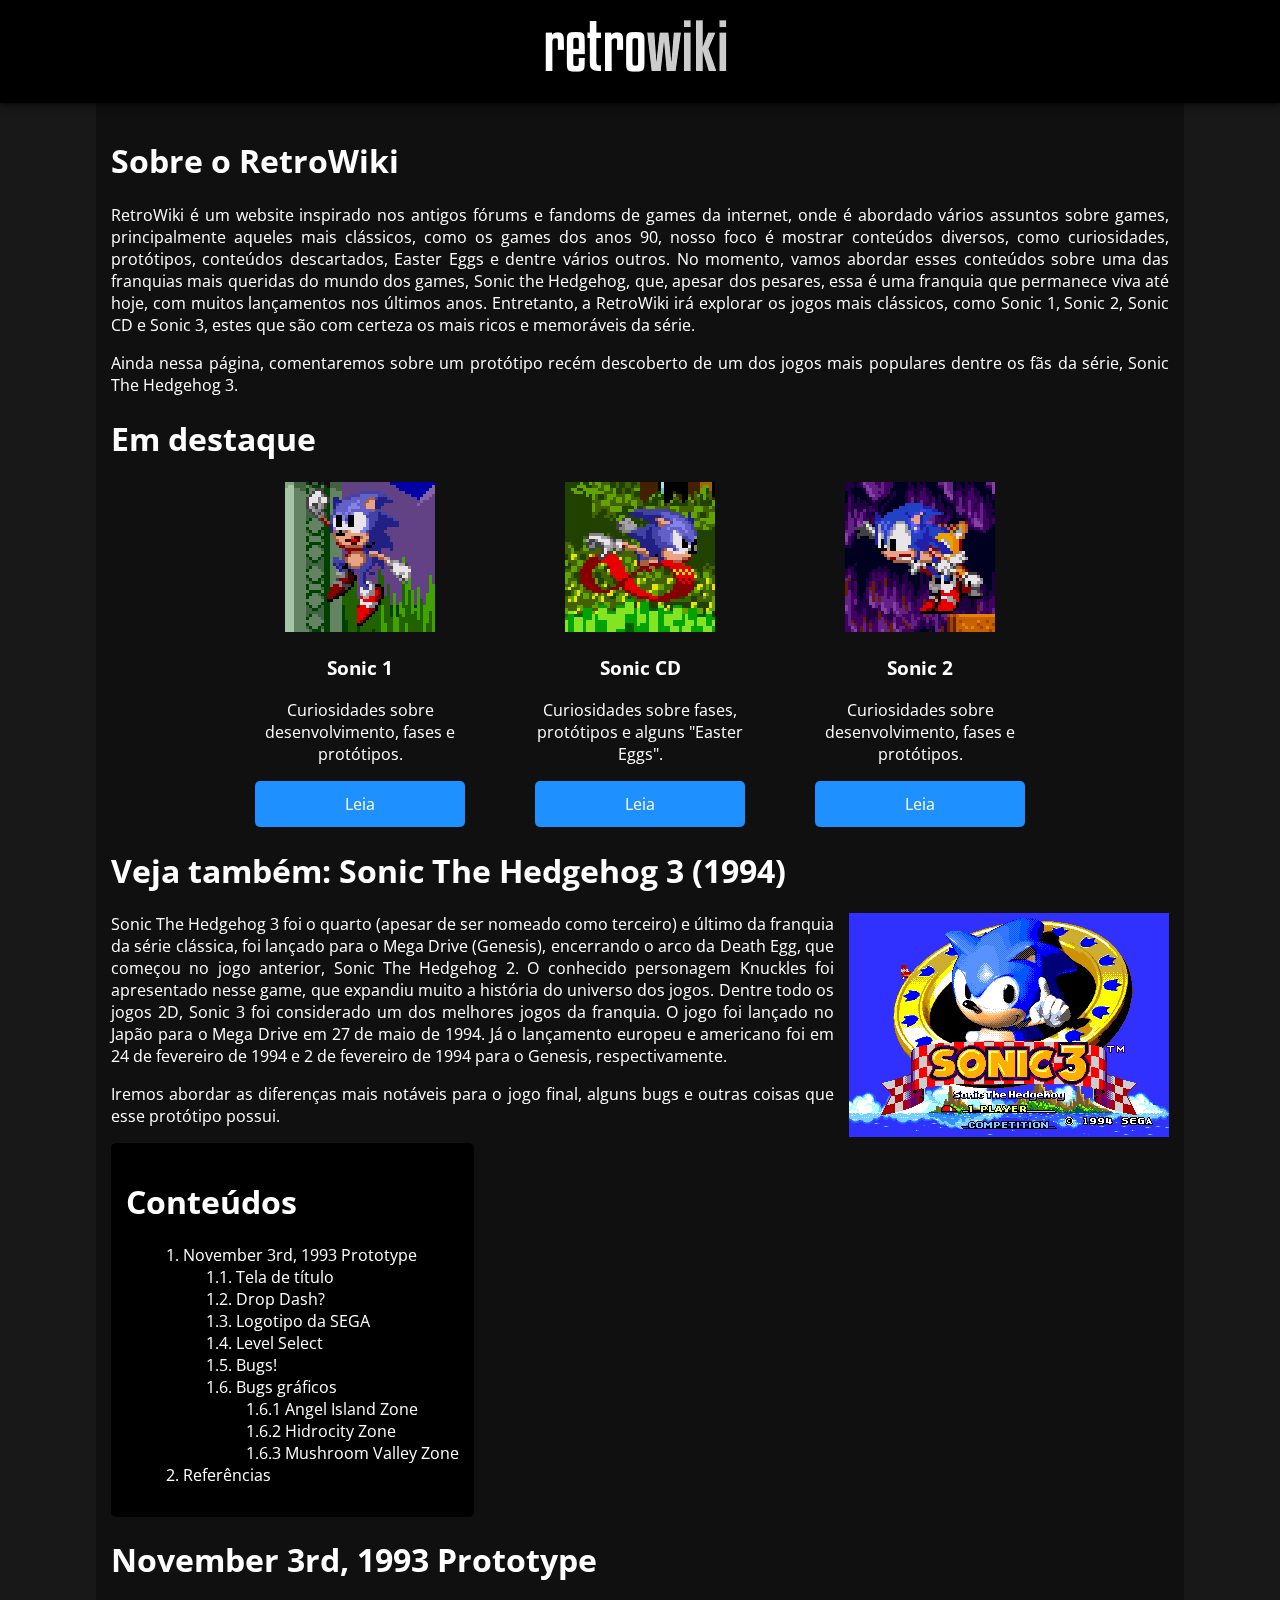
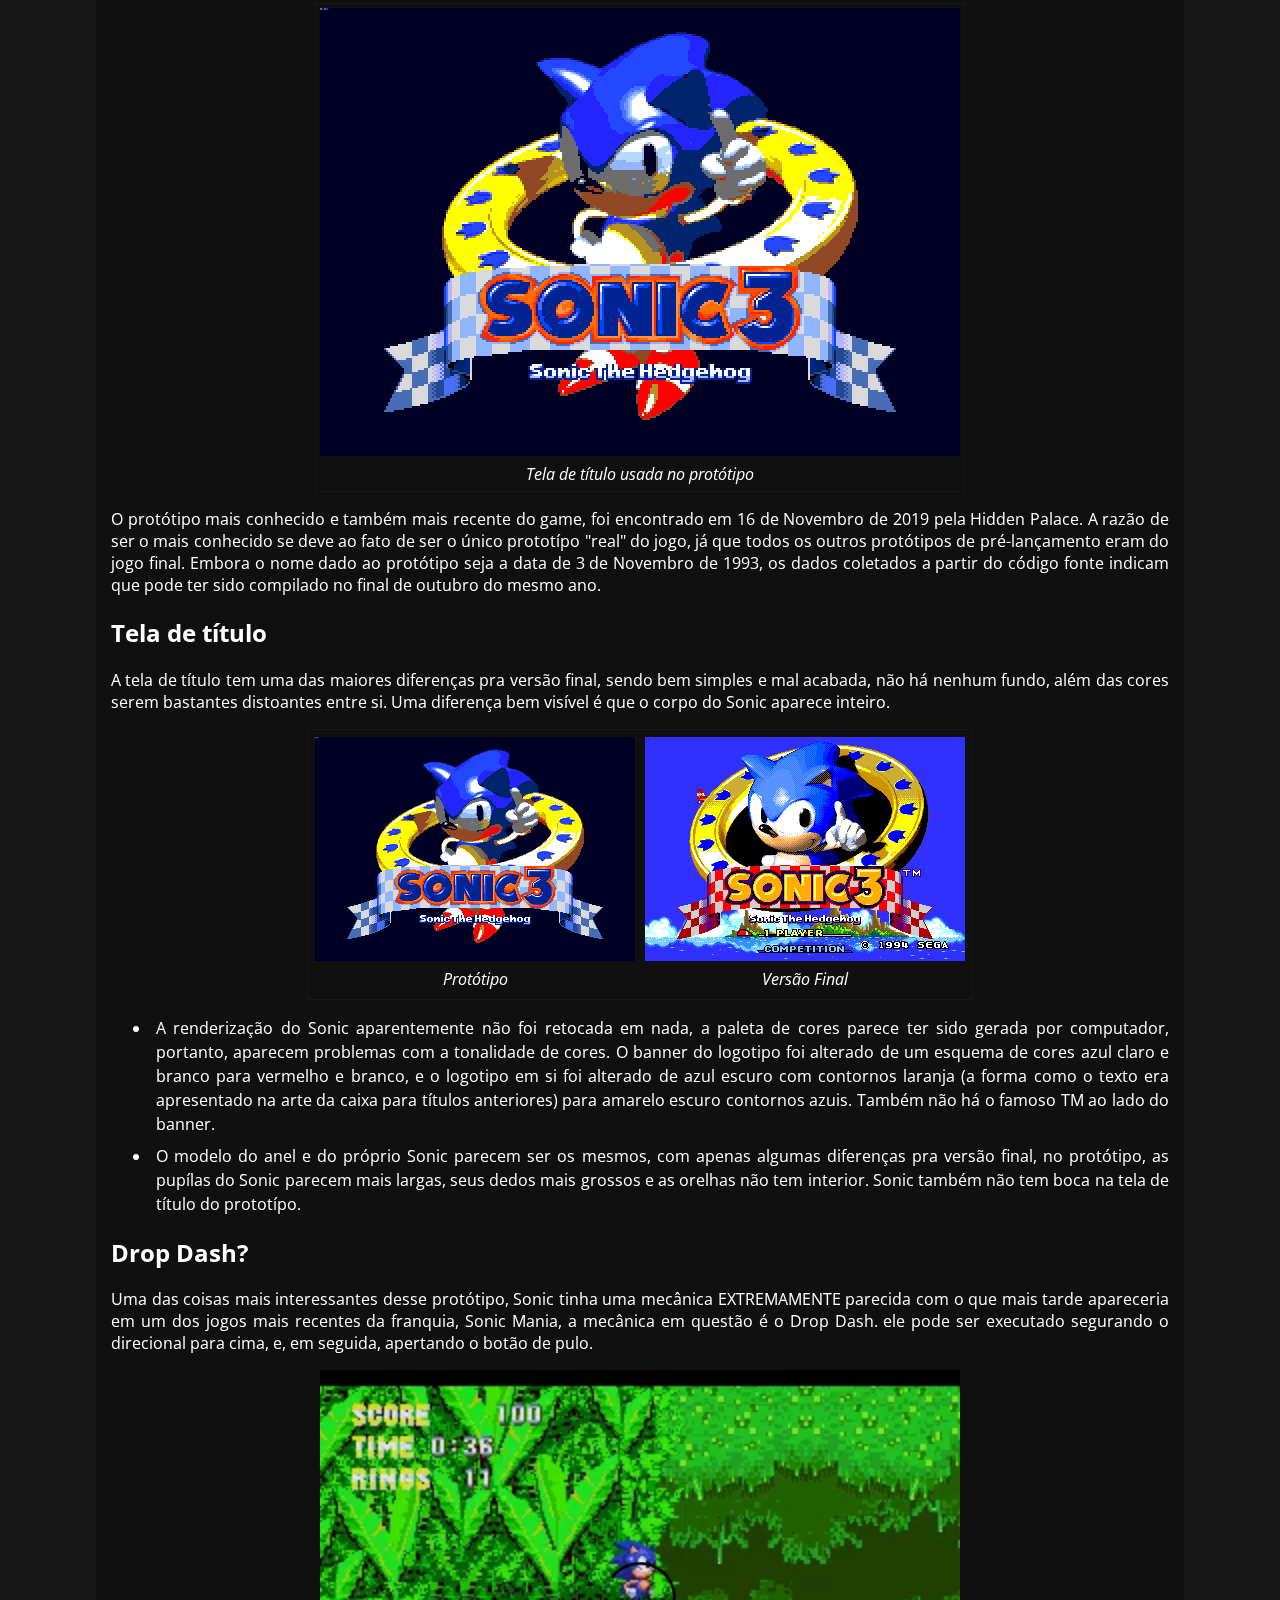
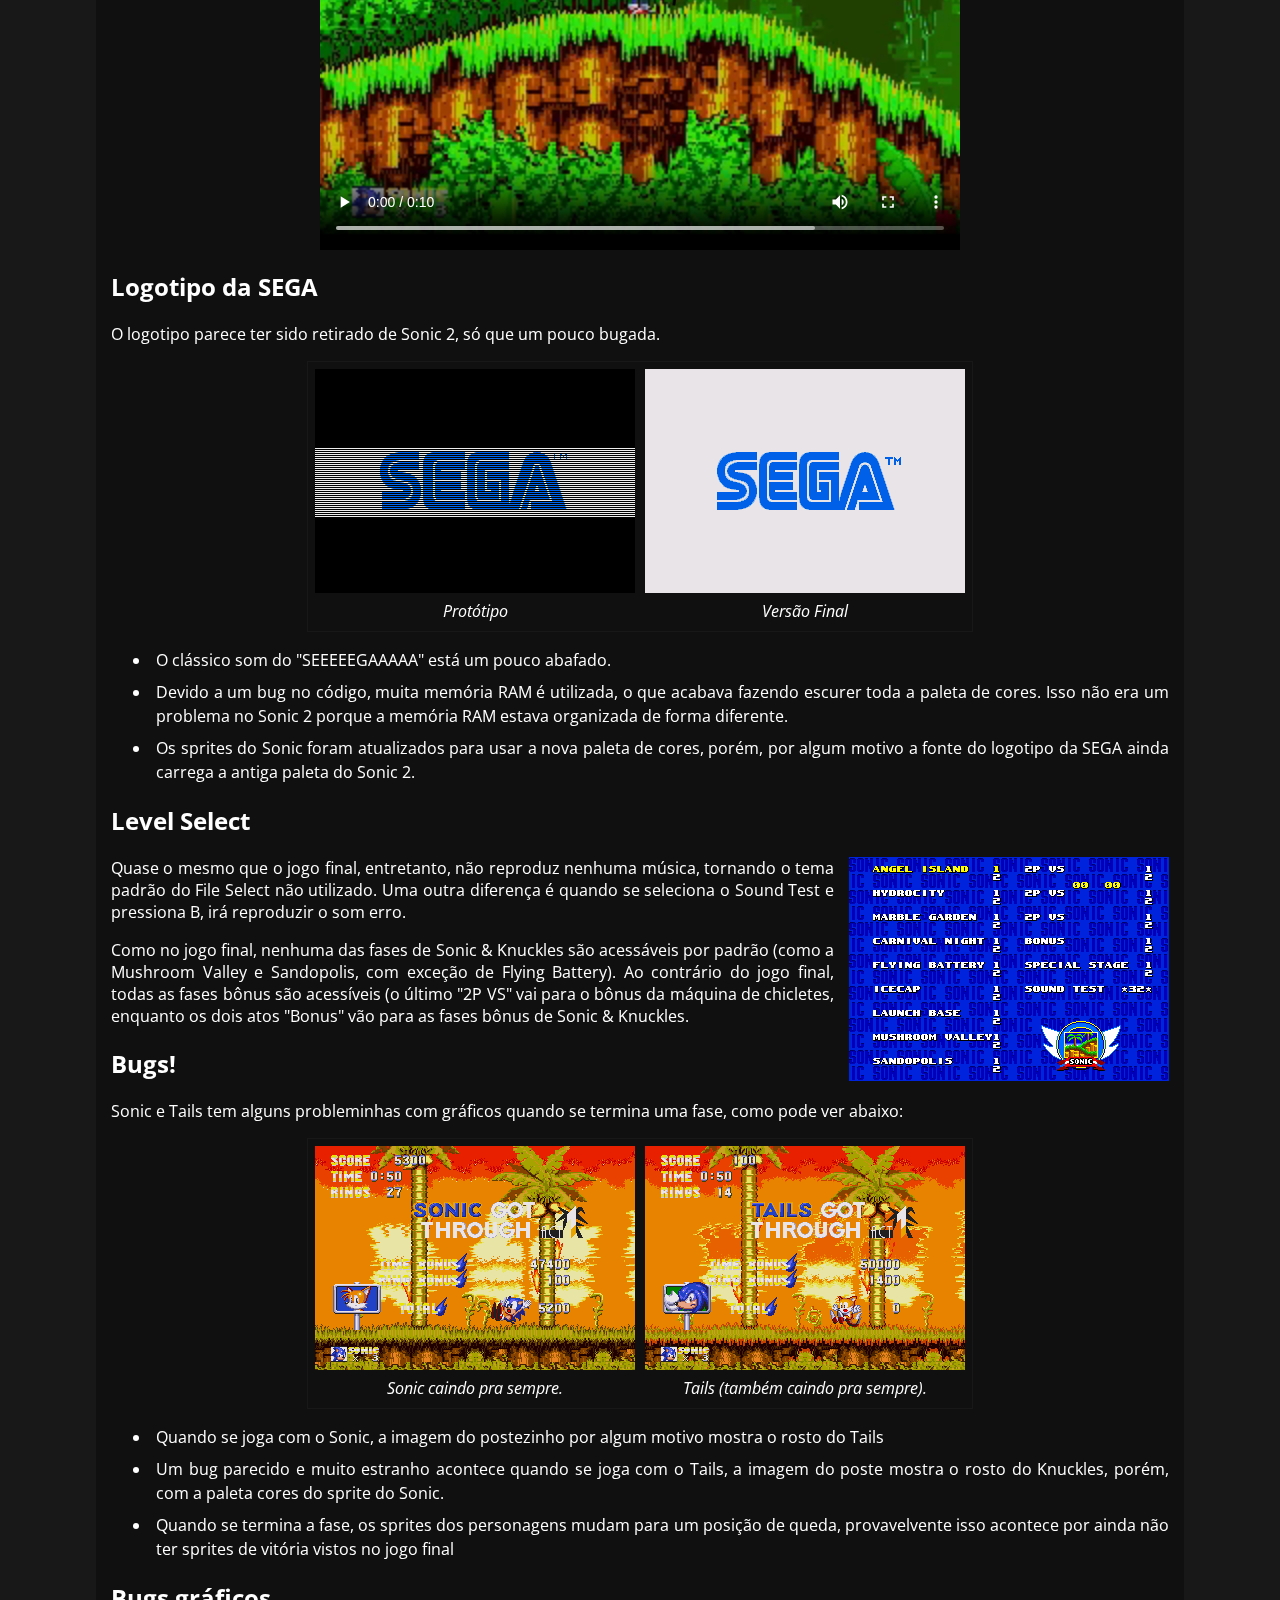
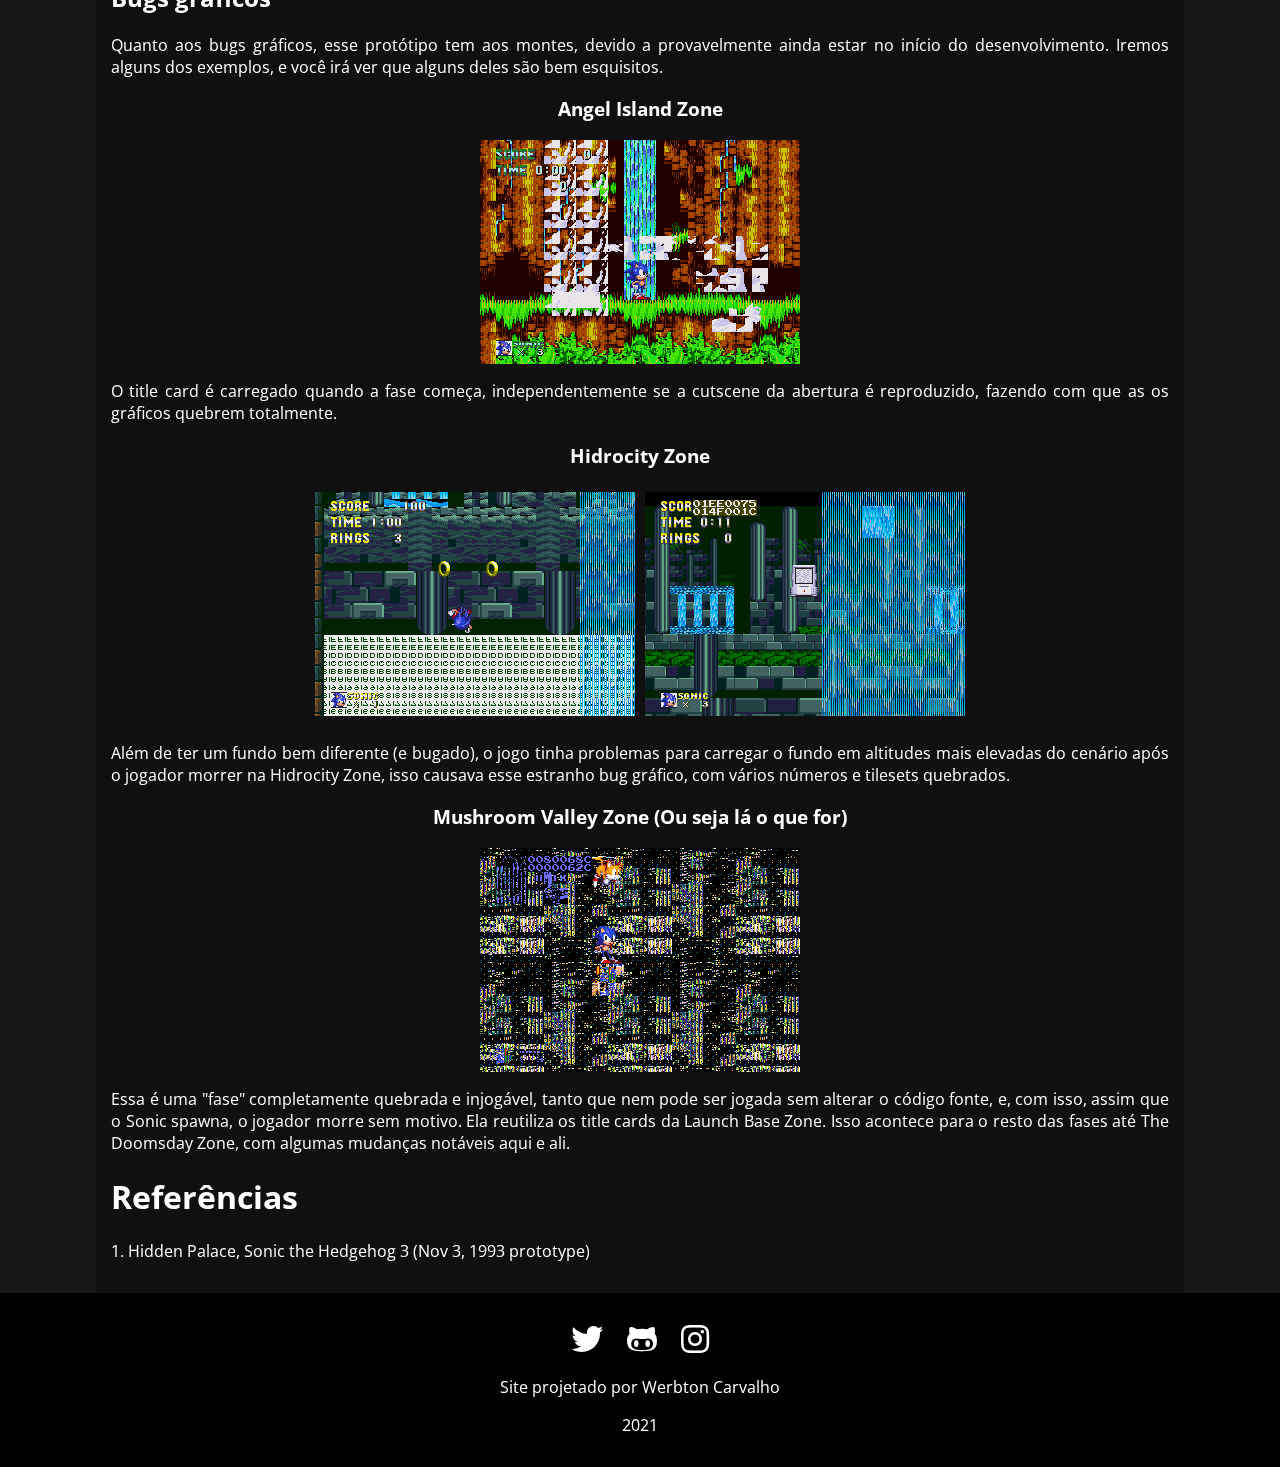
<file: index.html>
<!DOCTYPE html>
<html lang="en">
<head>
    <meta charset="UTF-8">
    <meta http-equiv="X-UA-Compatible" content="IE=edge">
    <meta name="viewport" content="width=device-width, initial-scale=1.0">
    <link rel="shortcut icon" href="img/favicon.png" type="image/x-icon">
    <link rel="stylesheet" href="css/style1.css">
    <link rel="preconnect" href="https://fonts.gstatic.com">
    <link href="https://fonts.googleapis.com/css2?family=Open+Sans:wght@400;600&display=swap" rel="stylesheet">
    <link rel="stylesheet" href="https://use.fontawesome.com/releases/v5.4.1/css/all.css">
    <title>RetroWiki - Home</title>
</head>
<body>
    <!-- Cabeçalho da página -->
    <header>
        <div class="header">
            <img class="logo" src="img/logo.png" alt="">
        </div>
    </header>
    <!-- Conteúdo da página -->
    <main class="principal">
        <h1>Sobre o RetroWiki</h1>
        <p>RetroWiki é um website inspirado nos antigos fórums e fandoms de games da internet, onde é abordado vários assuntos sobre games, principalmente aqueles mais clássicos, como os games dos anos 90, nosso foco é mostrar conteúdos diversos, como curiosidades, protótipos, conteúdos descartados, Easter Eggs e dentre vários outros. No momento, vamos abordar esses conteúdos sobre uma das franquias mais queridas do mundo dos games, Sonic the Hedgehog, que, apesar dos pesares, essa é uma franquia que permanece viva até hoje, com muitos lançamentos nos últimos anos. Entretanto, a RetroWiki irá explorar os jogos mais clássicos, como Sonic 1, Sonic 2, Sonic CD e Sonic 3, estes que são com certeza os mais ricos e memoráveis da série.</p>
        <p>Ainda nessa página, comentaremos sobre um protótipo recém descoberto de um dos jogos mais populares dentre os fãs da série, Sonic The Hedgehog 3. </p>

        <h1>Em destaque</h1>
        <div class="container">
            <div class="grid">
                <article>
                    <img src="img/thumb.png" alt="">
                    <div class="text">
                        <h3>Sonic 1</h3>
                        <p>Curiosidades sobre desenvolvimento, fases e protótipos.</p>
                        <a href="pag2.html"><button>Leia</button></a>
                    </div>
                </article>
                <article>
                    <img src="img/thumb_2.png" alt="">
                    <div class="text">
                        <h3>Sonic CD</h3>
                        <p>Curiosidades sobre fases, protótipos e alguns "Easter Eggs".</p>
                        <a href="pag3.html"><button>Leia</button></a>
                    </div>
                </article>
                <article>
                    <img src="img/thumb_3.png" alt="">
                    <div class="text">
                        <h3>Sonic 2</h3>
                        <p>Curiosidades sobre desenvolvimento, fases e protótipos.</p>
                        <a href="pag4.html"><button>Leia</button></a>
                    </div>
                </article>
            </div>
        </div>
        <h1>Veja também: Sonic The Hedgehog 3 (1994)</h1>
        <p><img class="img-sonic-3" src="img/sonic3title.png" alt="Sonic 3"> Sonic The Hedgehog 3 foi o quarto (apesar de ser nomeado como terceiro) e último da franquia da série clássica, foi lançado para o Mega Drive (Genesis), encerrando o arco da Death Egg, que começou no jogo anterior, Sonic The Hedgehog 2. O conhecido personagem Knuckles foi apresentado nesse game, que expandiu muito a história do universo dos jogos. Dentre todo os jogos 2D, Sonic 3 foi considerado um dos melhores jogos da franquia. O jogo foi lançado no Japão para o Mega Drive em 27 de maio de 1994. Já o lançamento europeu e americano foi em 24 de fevereiro de 1994 e 2 de fevereiro de 1994 para o Genesis, respectivamente.</p>
        <p>Iremos abordar as diferenças mais notáveis para o jogo final, alguns bugs e outras coisas que esse protótipo possui.</p>

        <!-- Índice / Navegação -->
        <nav class="navegacao">
            <h1>Conteúdos</h1>
            <ol class="a">
                <a href="#Proto"><li>1. November 3rd, 1993 Prototype</li></a>
                <ol class="a-b">
                    <a href="#Titulo"><li>1.1. Tela de título</li></a>
                    <a href="#Drop-Dash"><li>1.2. Drop Dash?</li></a>
                    <a href="#SEGA"><li>1.3. Logotipo da SEGA</li></a>
                    <a href="#Level-Select"><li>1.4. Level Select</li></a>
                    <a href="#Bugs"><li>1.5. Bugs!</li></a>
                    <a href="#Bugs-graficos"><li>1.6. Bugs gráficos</li></a>
                    <ol class="c">
                        <a href="#AIZ"><li>1.6.1 Angel Island Zone</li></a>
                        <a href="#HZ"><li>1.6.2 Hidrocity Zone</li></a>
                        <a href="#MVZ"><li>1.6.3 Mushroom Valley Zone</li></a>
                    </ol>
                </ol>
                <li><a href="#Referencias">2. Referências</a></li>
        </nav>

        <h1 id="Proto">November 3rd, 1993 Prototype</h1>
        <figure class="fig">
            <img class="img-g-fig" src="img/proto-sonic3title.png" alt="">
            <figcaption class="legenda">Tela de título usada no protótipo</figcaption>
        </figure>
        <p>O protótipo mais conhecido e também mais recente do game, foi encontrado em 16 de Novembro de 2019 pela Hidden Palace. A razão de ser o mais conhecido se deve ao fato de ser o único prototípo "real" do jogo, já que todos os outros protótipos de pré-lançamento eram do jogo final. Embora o nome dado ao protótipo seja a data de 3 de Novembro de 1993, os dados coletados a partir do código fonte indicam que pode ter sido compilado no final de outubro do mesmo ano.</p>
        <h2 id="Titulo">Tela de título</h2>
        <p>A tela de título tem uma das maiores diferenças pra versão final, sendo bem simples e mal acabada, não há nenhum fundo, além das cores serem bastantes distoantes entre si. Uma diferença bem visível é que o corpo do Sonic aparece inteiro.</p>
        <figure>
            <div class="flex-container">
                <div class="row">
                    <div class="column">
                        <img class="column-img" src="img/proto-sonic3title_2.png" alt="">
                        <figcaption>Protótipo</figcaption>
                    </div>
                    <div class="column">
                        <img class="column-img" src="img/sonic3title_2.png" alt="">
                        <figcaption>Versão Final</figcaption>
                    </div>
                </div>
            </div>
        </figure>
        <ul>
            <li>A renderização do Sonic aparentemente não foi retocada em nada, a paleta de cores parece ter sido gerada por computador, portanto, aparecem problemas com a tonalidade de cores. O banner do logotipo foi alterado de um esquema de cores azul claro e branco para vermelho e branco, e o logotipo em si foi alterado de azul escuro com contornos laranja (a forma como o texto era apresentado na arte da caixa para títulos anteriores) para amarelo escuro contornos azuis. Também não há o famoso TM ao lado do banner.</li>
            <li>O modelo do anel e do próprio Sonic parecem ser os mesmos, com apenas algumas diferenças pra versão final, no protótipo, as pupílas do Sonic parecem mais largas, seus dedos mais grossos e as orelhas não tem interior. Sonic também não tem boca na tela de título do prototípo.</li>
        </ul>

        <h2 id="Drop-Dash">Drop Dash?</h2>
        <p>Uma das coisas mais interessantes desse protótipo, Sonic tinha uma mecânica EXTREMAMENTE parecida com o que mais tarde apareceria em um dos jogos mais recentes da franquia, Sonic Mania, a mecânica em questão é o Drop Dash. ele pode ser executado segurando o direcional para cima, e, em seguida, apertando o botão de pulo.</p>
        <video src="vid/dropdash.mp4" controls></video>                 

        <h2 id="SEGA">Logotipo da SEGA</h2>
        <p>O logotipo parece ter sido retirado de Sonic 2, só que um pouco bugada.</p>
        <figure>
            <div class="flex-container">
                <div class="row">
                    <div class="column">
                        <img class="column-img" src="img/segalogo-proto.png" alt="">
                        <figcaption>Protótipo</figcaption>
                    </div>
                    <div class="column">
                        <img class="column-img" src="img/segasonic3-logo.png" alt="">
                        <figcaption>Versão Final</figcaption>
                    </div>
                </div>
            </div>
        </figure>
        <ul>
            <li>O clássico som do "SEEEEEGAAAAA" está um pouco abafado.</li>
            <li>Devido a um bug no código, muita memória RAM é utilizada, o que acabava fazendo escurer toda a paleta de cores. Isso não era um problema no Sonic 2 porque a memória RAM estava organizada de forma diferente.</li>
            <li>Os sprites do Sonic foram atualizados para usar a nova paleta de cores, porém, por algum motivo a fonte do logotipo da SEGA ainda carrega a antiga paleta do Sonic 2.</li>
        </ul>

        <h2 id="Level-Select">Level Select</h2>
        <p><img class="img-level-select" src="img/s3lvlselect.png"></img> Quase o mesmo que o jogo final, entretanto, não reproduz nenhuma música, tornando o tema padrão do File Select não utilizado. Uma outra diferença é quando se seleciona o Sound Test e pressiona B, irá reproduzir o som erro.</p>
        <p>Como no jogo final, nenhuma das fases de Sonic & Knuckles são acessáveis por padrão (como a Mushroom Valley e Sandopolis, com exceção de Flying Battery). Ao contrário do jogo final, todas as fases bônus são acessíveis (o último "2P VS" vai para o bônus da máquina de chicletes, enquanto os dois atos "Bonus" vão para as fases bônus de Sonic & Knuckles.</p>

        <h2 id="Bugs">Bugs!</h2>
        <p>Sonic e Tails tem alguns probleminhas com gráficos quando se termina uma fase, como pode ver abaixo:</p>
        <figure>
            <div class="flex-container">
                <div class="row">
                    <div class="column">
                        <img class="column-img" src="img/bugsonic3.png" alt="">
                        <figcaption>Sonic caindo pra sempre.</figcaption>
                    </div>
                    <div class="column">
                        <img class="column-img" src="img/bugssonic3_2.png" alt="">
                        <figcaption>Tails (também caindo pra sempre).</figcaption>
                    </div>
                </div>
            </div>
        </figure>
        <ul>
            <li>Quando se joga com o Sonic, a imagem do postezinho por algum motivo mostra o rosto do Tails</li>
            <li>Um bug parecido e muito estranho acontece quando se joga com o Tails, a imagem do poste mostra o rosto do Knuckles, porém, com a paleta cores do sprite do Sonic.</li>
            <li>Quando se termina a fase, os sprites dos personagens mudam para um posição de queda, provavelvente isso acontece por ainda não ter sprites de vitória vistos no jogo final</li>
        </ul>
        
        <h2 id="Bugs-graficos">Bugs gráficos</h2>
        <p>Quanto aos bugs gráficos, esse protótipo tem aos montes, devido a provavelmente ainda estar no início do desenvolvimento. Iremos alguns dos exemplos, e você irá ver que alguns deles são bem esquisitos.</p>
        <h3 id="AIZ">Angel Island Zone</h3>
        <img class="img-p" src="img/cardbugs3.png" alt="">
        <p>O title card é carregado quando a fase começa, independentemente se a cutscene da abertura é reproduzido, fazendo com que as os gráficos quebrem totalmente.</p>

        <h3 id="HZ">Hidrocity Zone</h3>
        <div class="flex-container">
            <div class="row">
                <div class="column">
                    <img src="img/bugvisualhidrocity.png" alt="Snow" style="width:100%">
                </div>
                <div class="column">
                    <img src="img/bugvisual_2_hidrocity.png" alt="Forest" style="width:100%">
                </div>
            </div>
        </div>
        <p>Além de ter um fundo bem diferente (e bugado), o jogo tinha problemas para carregar o fundo em altitudes mais elevadas do cenário após o jogador morrer na Hidrocity Zone, isso causava esse estranho bug gráfico, com vários números e tilesets quebrados.</p>

        <h3 id="MVZ">Mushroom Valley Zone (Ou seja lá o que for)</h3>
        <img class="img-p" src="img/bugvisual_mushroomv.png" alt="">
        <p>Essa é uma "fase" completamente quebrada e injogável, tanto que nem pode ser jogada sem alterar o código fonte, e, com isso, assim que o Sonic spawna, o jogador morre sem motivo. Ela reutiliza os title cards da Launch Base Zone. Isso acontece para o resto das fases até The Doomsday Zone, com algumas mudanças notáveis aqui e ali.</p>

        <h1 id="Referencias">Referências</h1>
        <p>1. <a href="https://hiddenpalace.org/Sonic_the_Hedgehog_3_(Nov_3,_1993_prototype)" target="_blank">Hidden Palace, Sonic the Hedgehog 3 (Nov 3, 1993 prototype)</a></p>
    </main>
    <!-- Rodapé da página -->
    <footer class="footer">
        <div class="footer-top">
            <a href="https://twitter.com/Fiuuuh_" target="_blank"><i class="fab fa-twitter fa-2x"></i></a>
            <a href="https://github.com/werbtoncarvalho98" target="_blank"><i class="fab fa-github-alt fa-2x"></i></a>
            <a href="https://www.instagram.com/carvalhowerbton98/" target="_blank"><i class="fab fa-instagram fa-2x"></i></a>
        </div>
        <div class="footer-middle">
            <p>Site projetado por Werbton Carvalho</p>
        </div>
        <div class="footer-bottom">
            <p>2021</p>
        </div>
    </footer>
    <a id="gotopbtn" href="#"> <i class="fas fa-arrow-up"></i> </a>
    <script>
        var mybutton = document.getElementById("gotopbtn");
        
        window.onscroll = function() {scrollFunction()};
        
        function scrollFunction() {
          if (document.body.scrollTop > 20 || document.documentElement.scrollTop > 20) {
            mybutton.style.display = "block";
          } else {
            mybutton.style.display = "none";
          }
        }

        function topFunction() {
          document.body.scrollTop = 0;
          document.documentElement.scrollTop = 0;
        }
    </script>
</body>
</html>
</file>
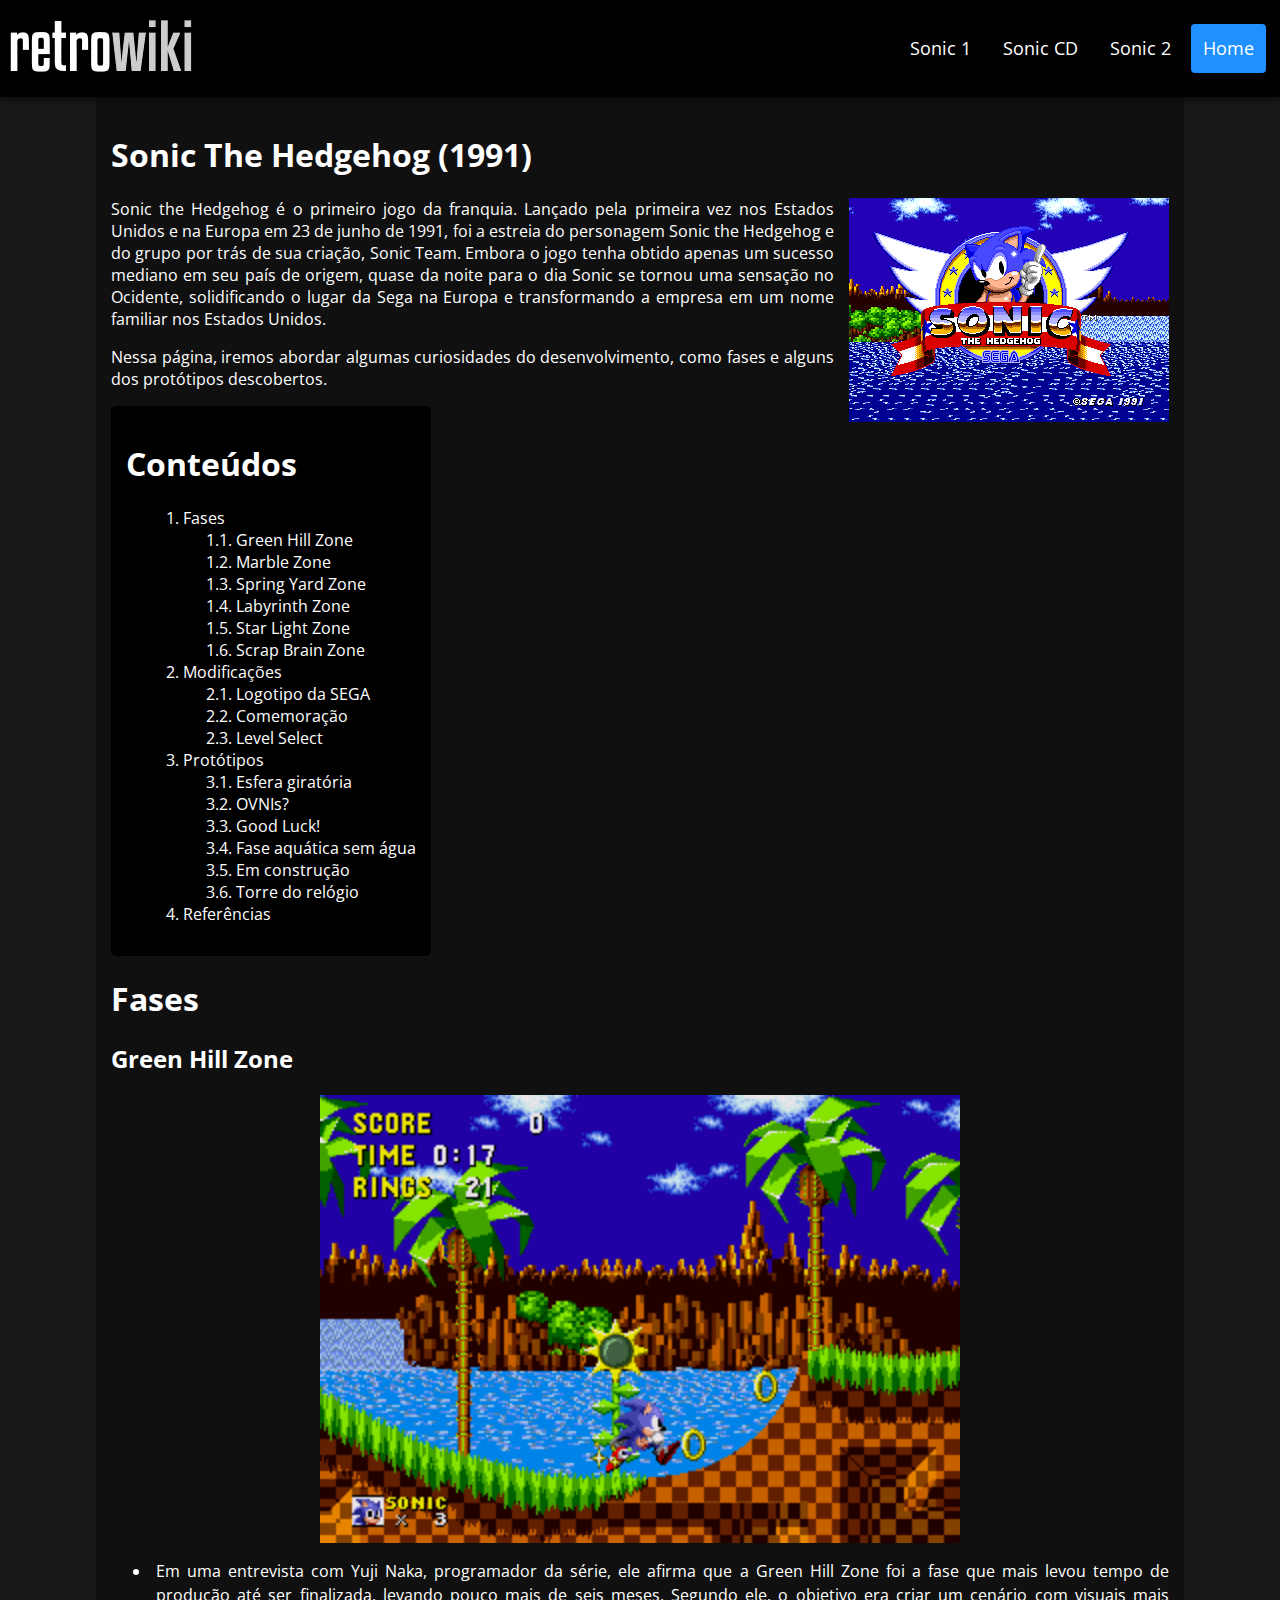
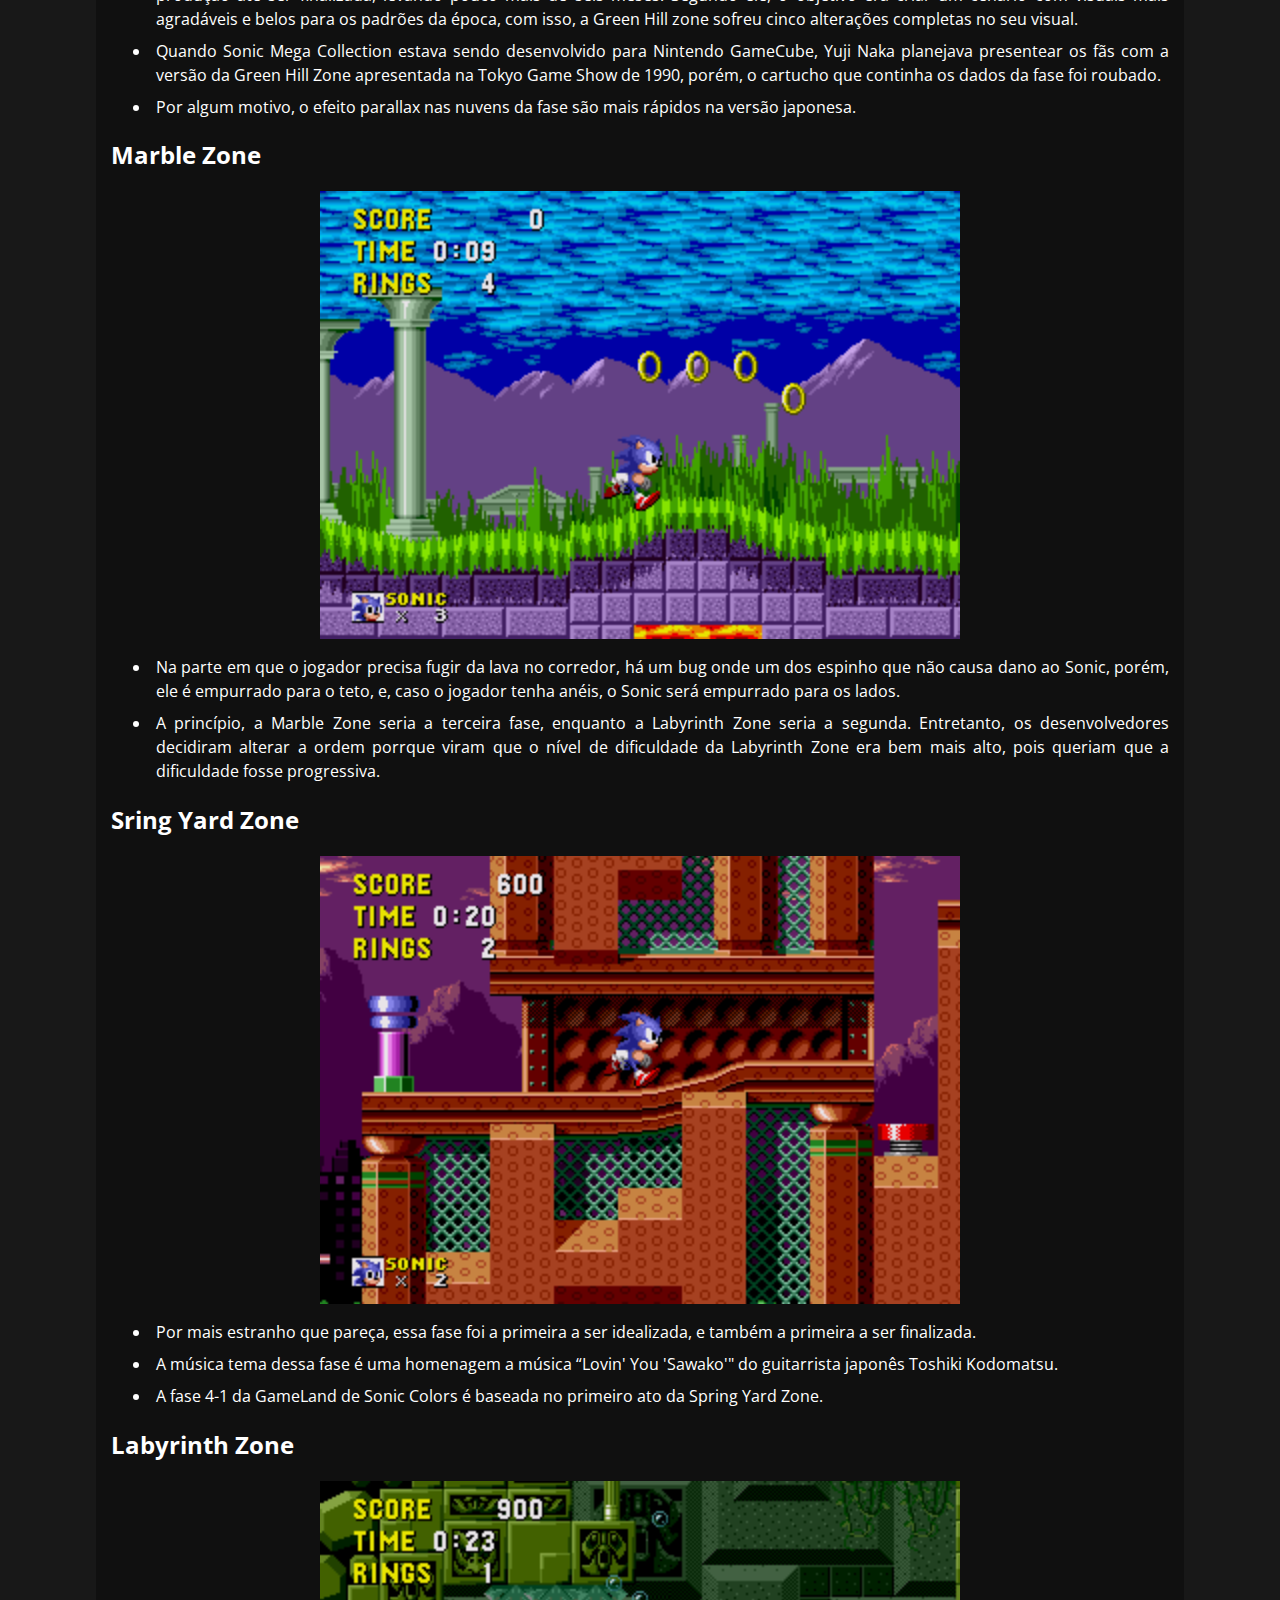
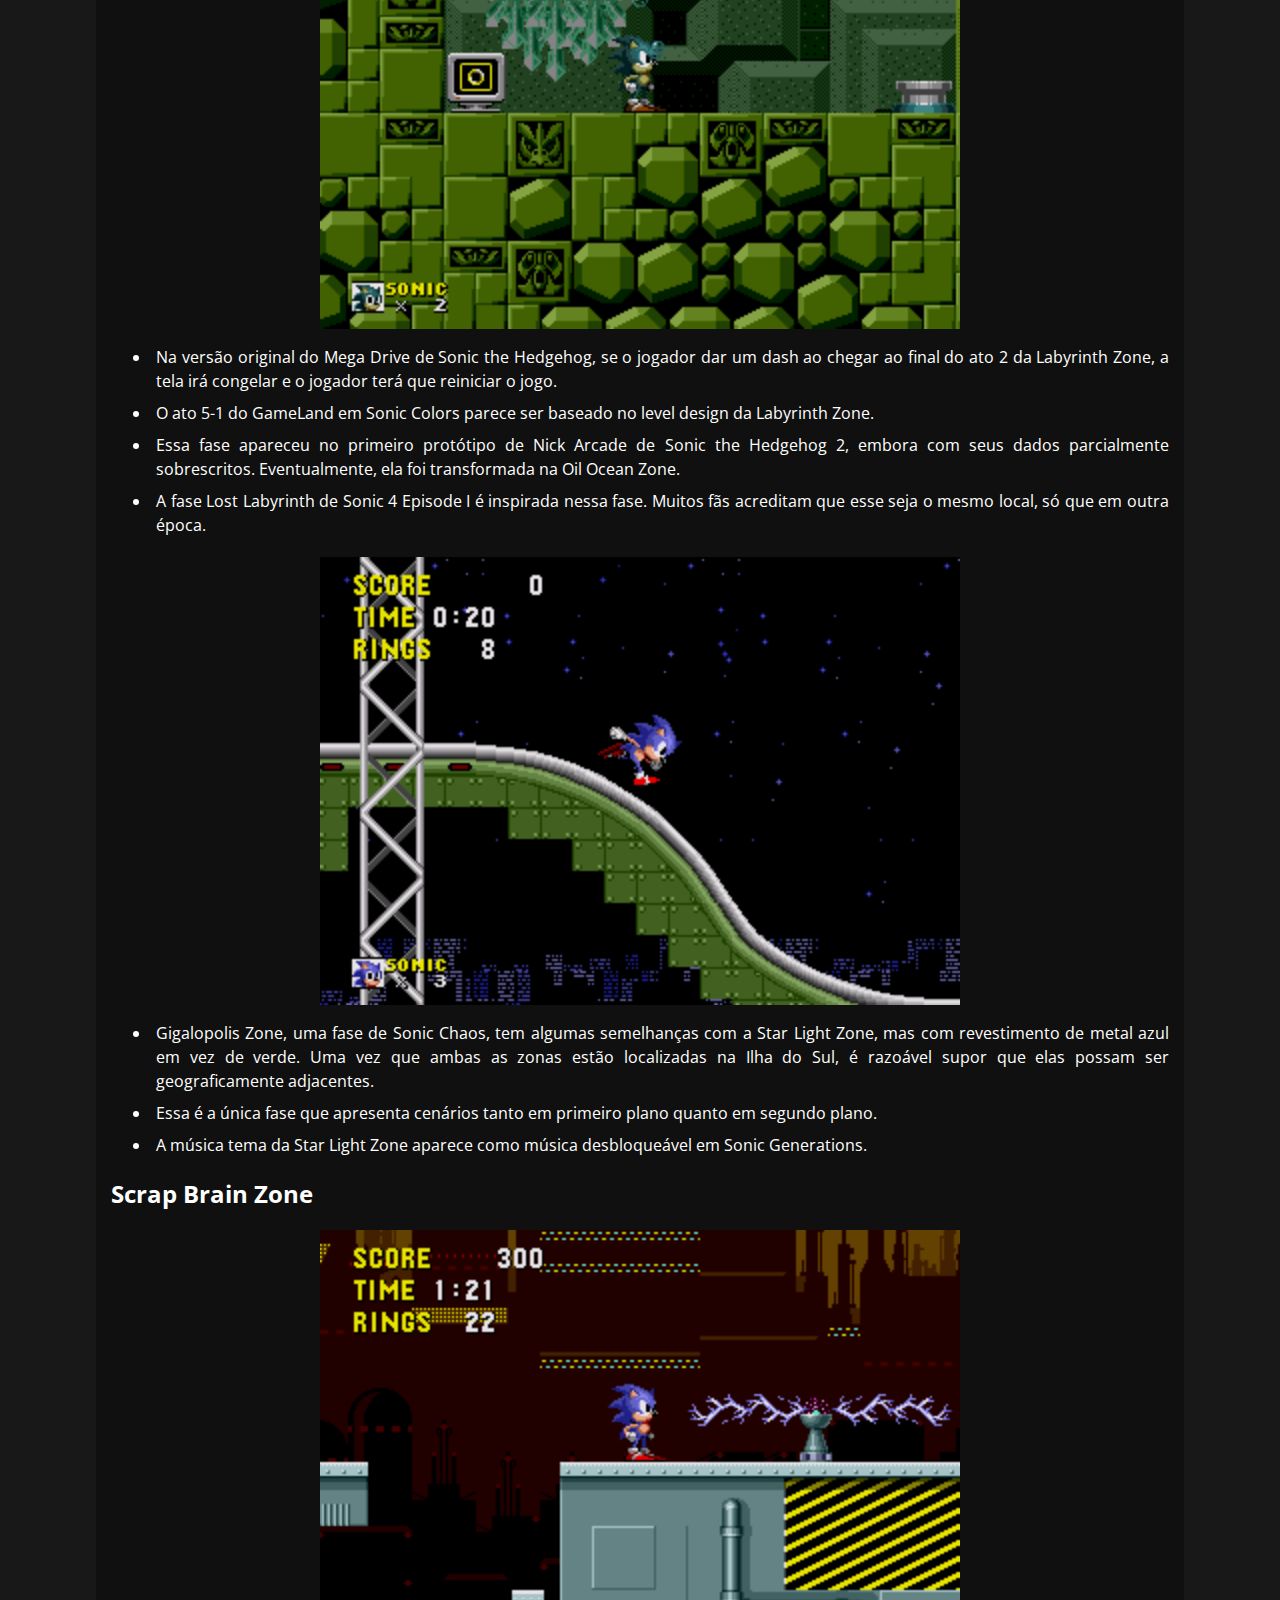
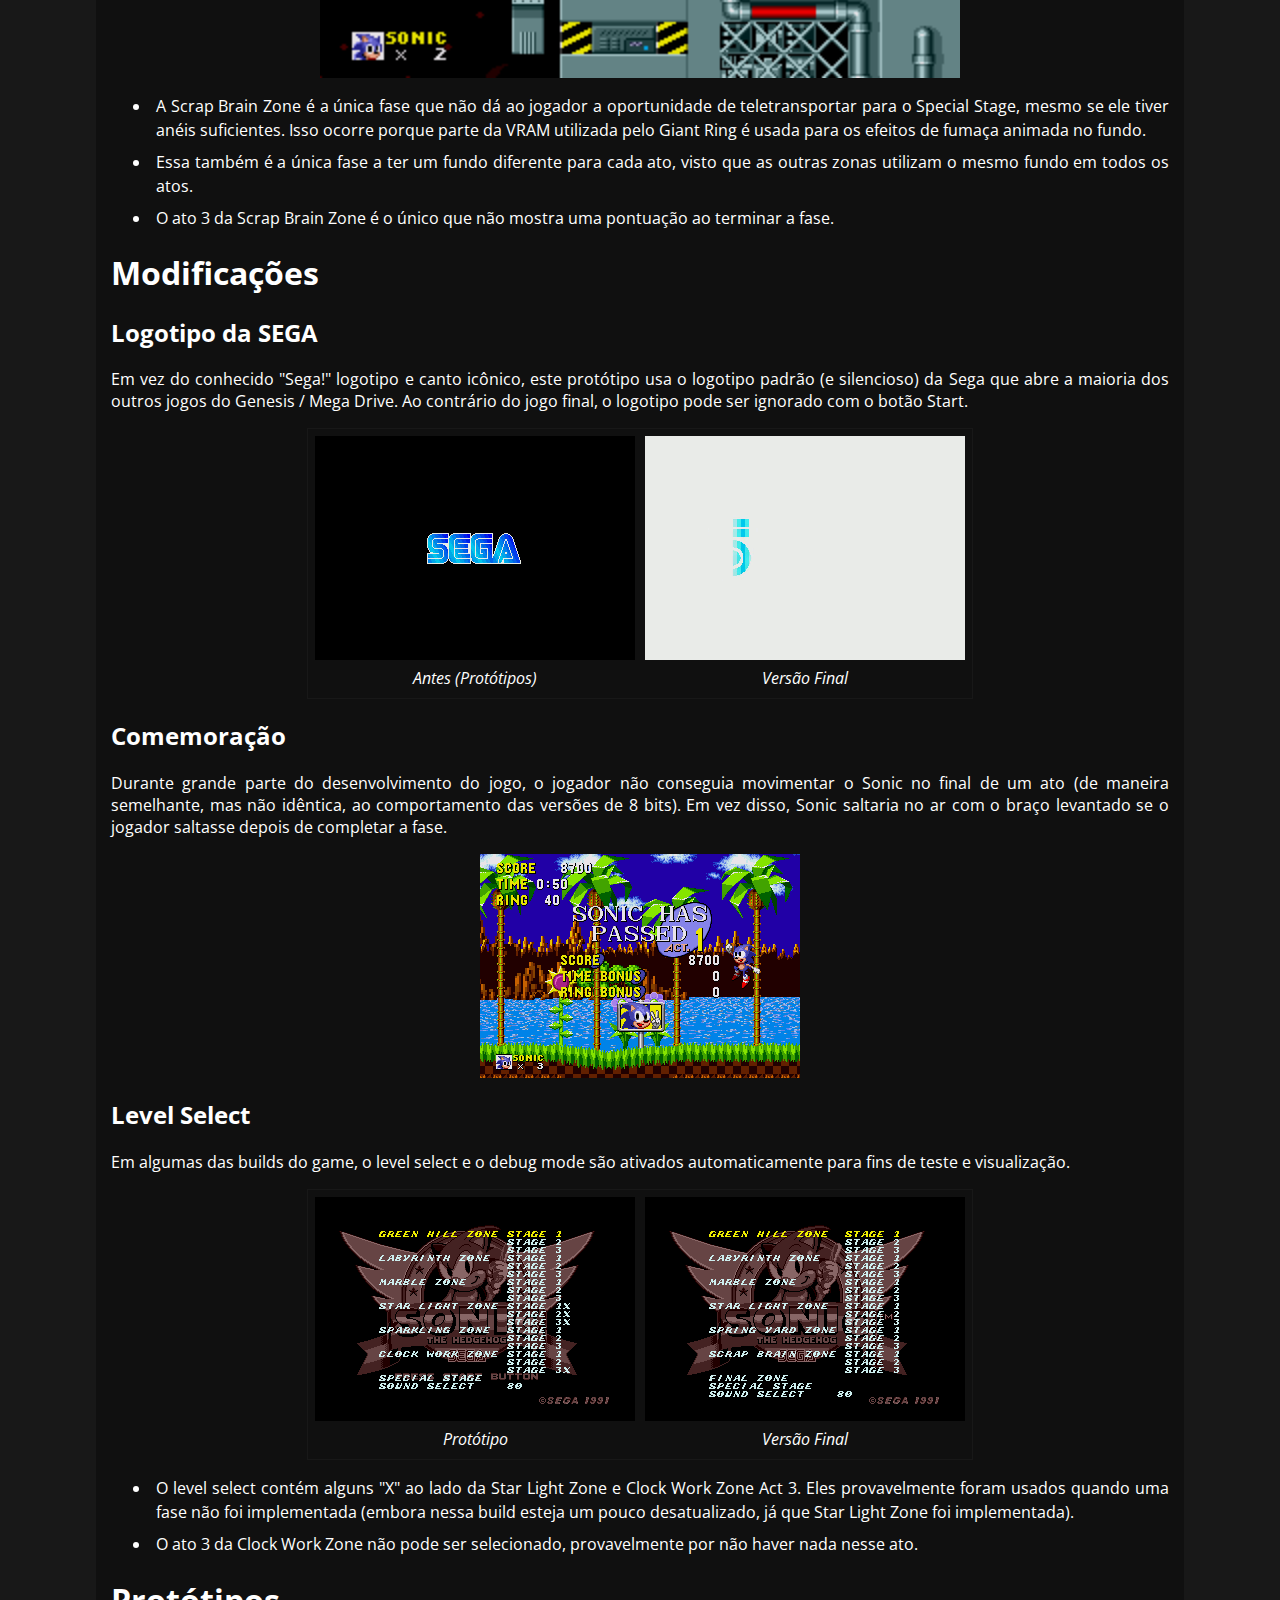
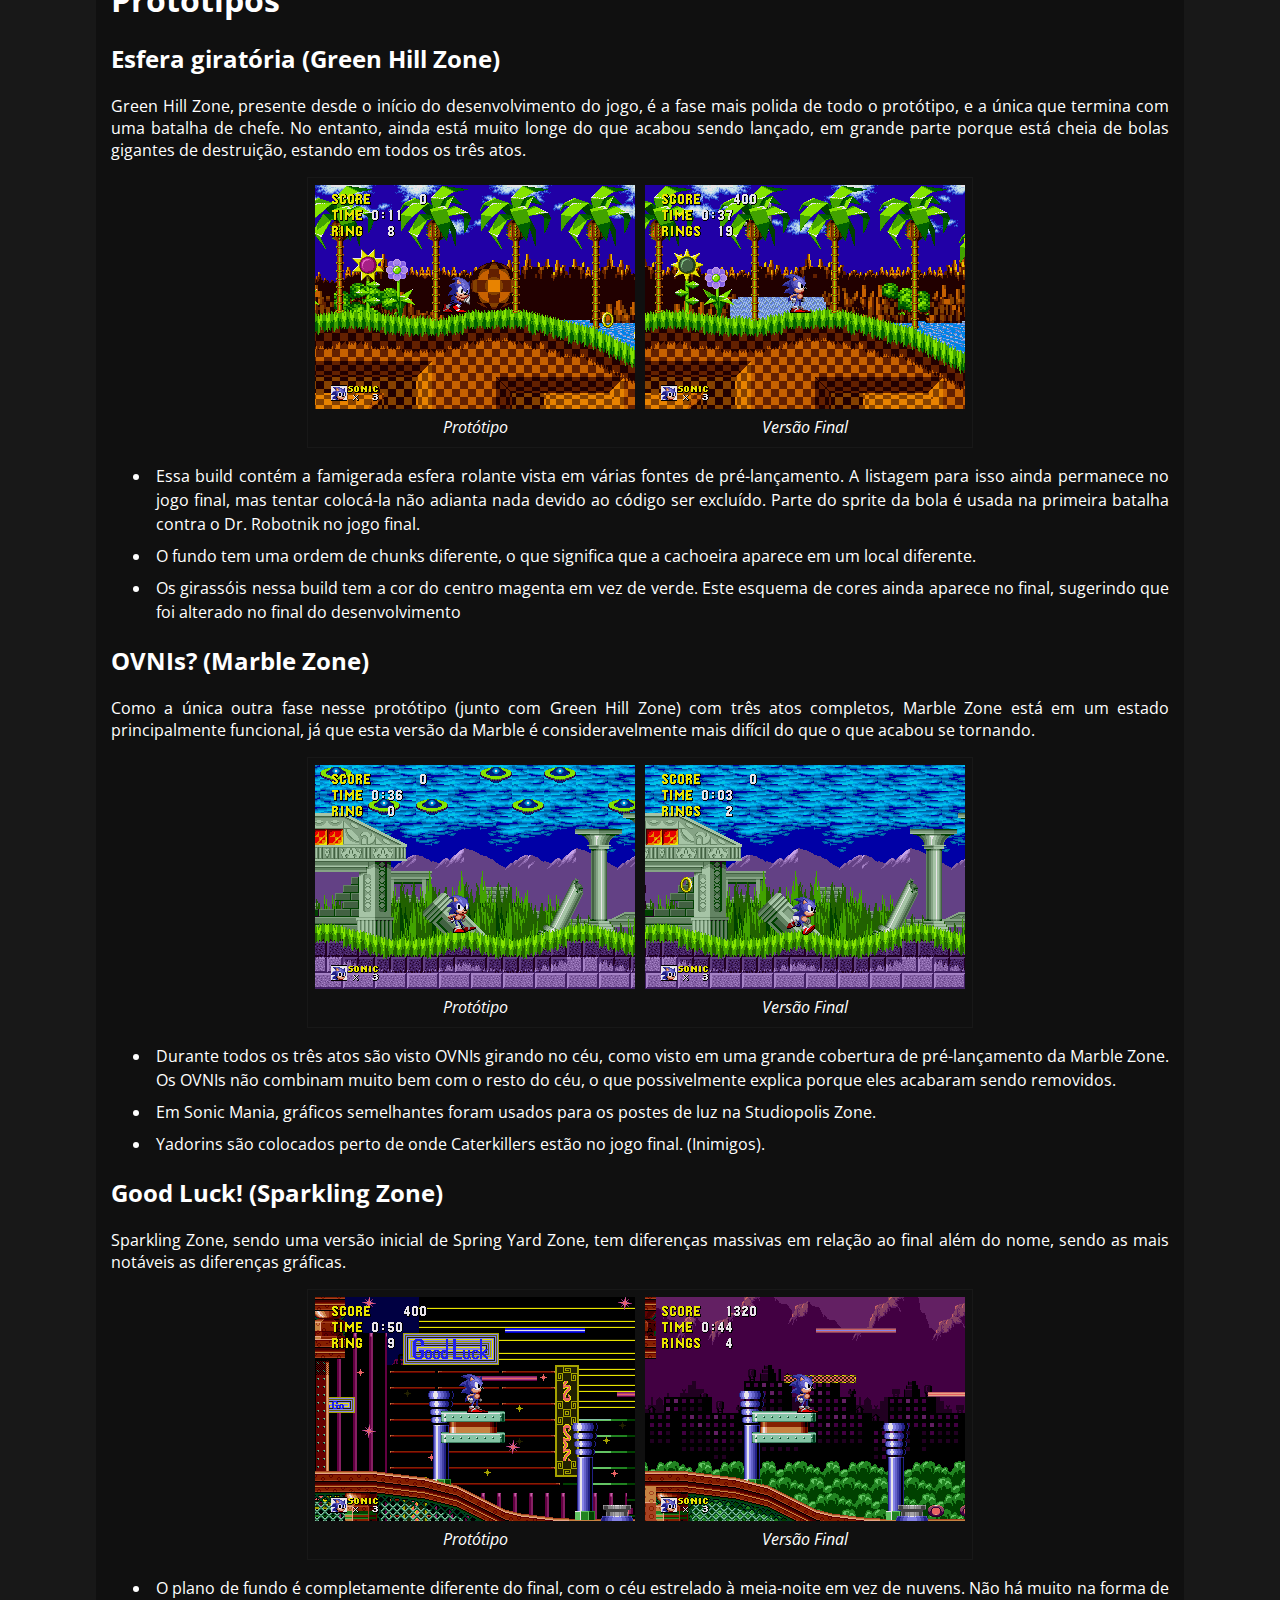
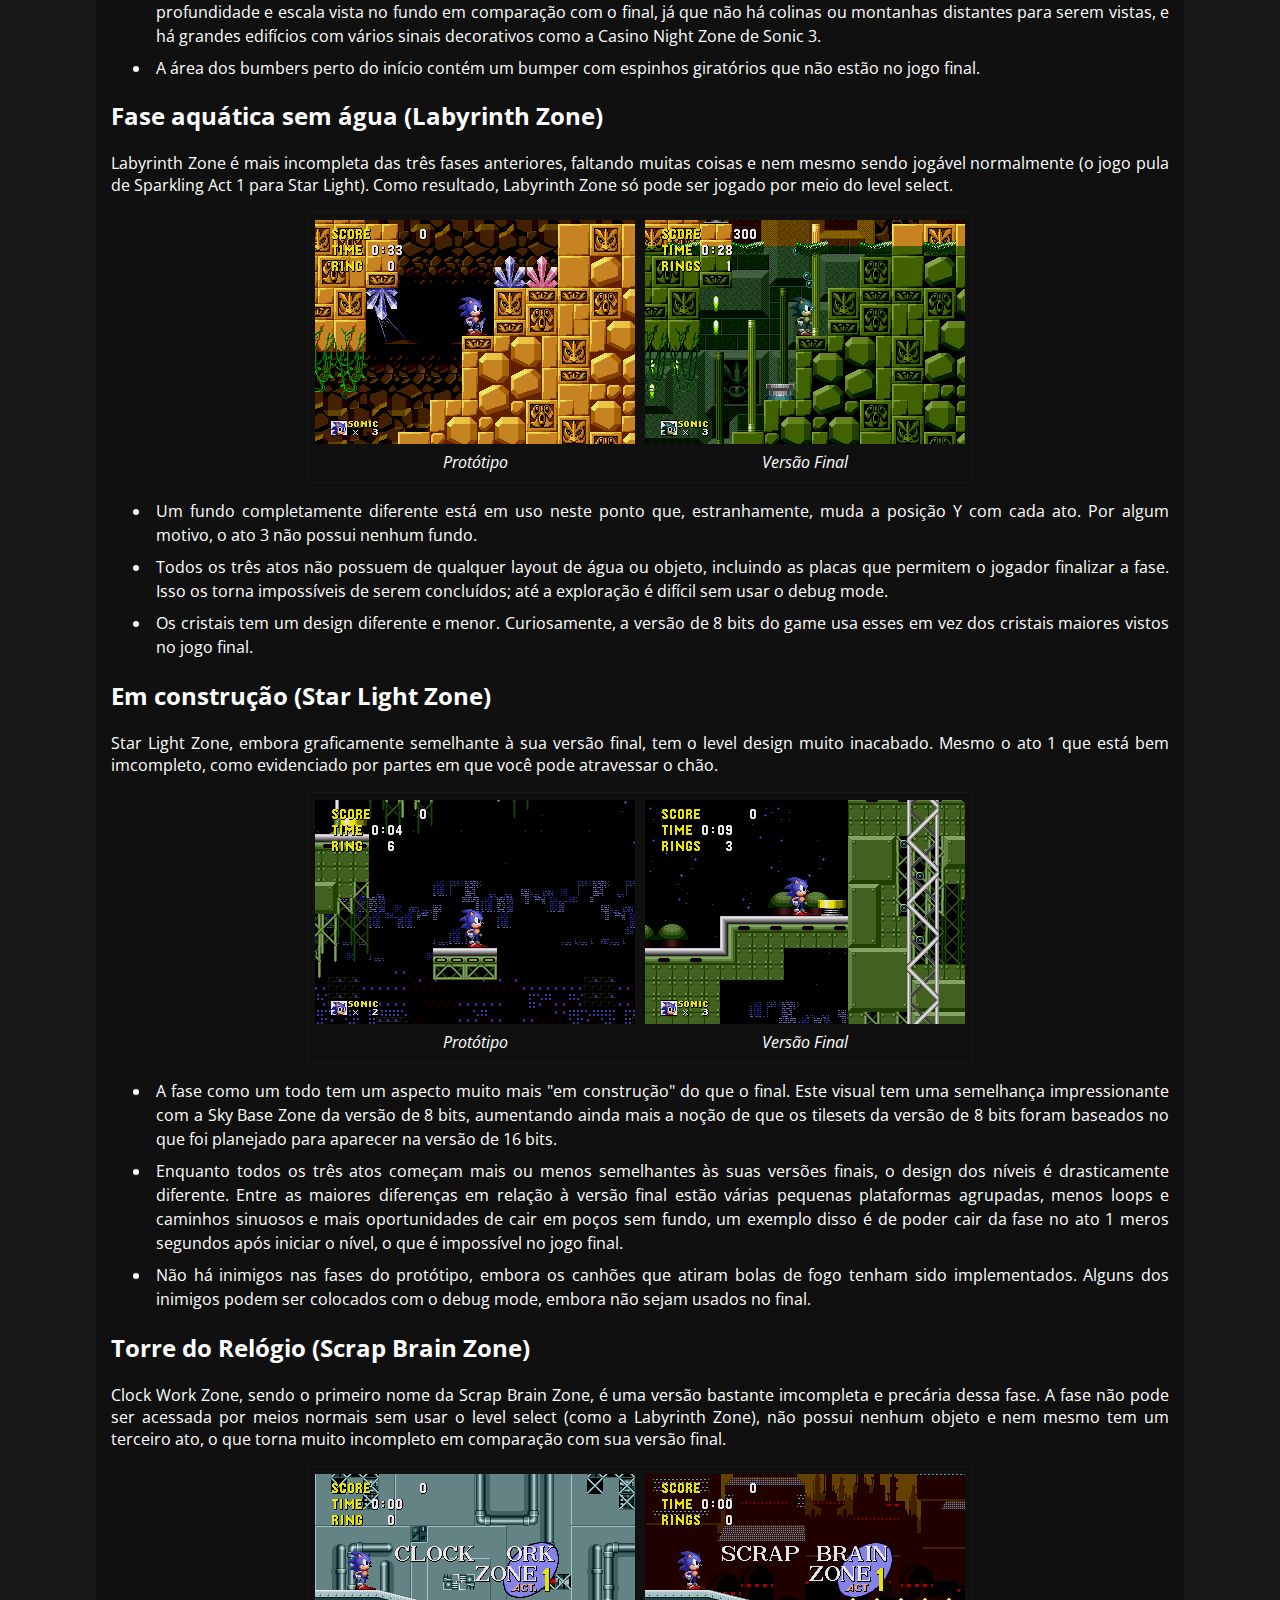
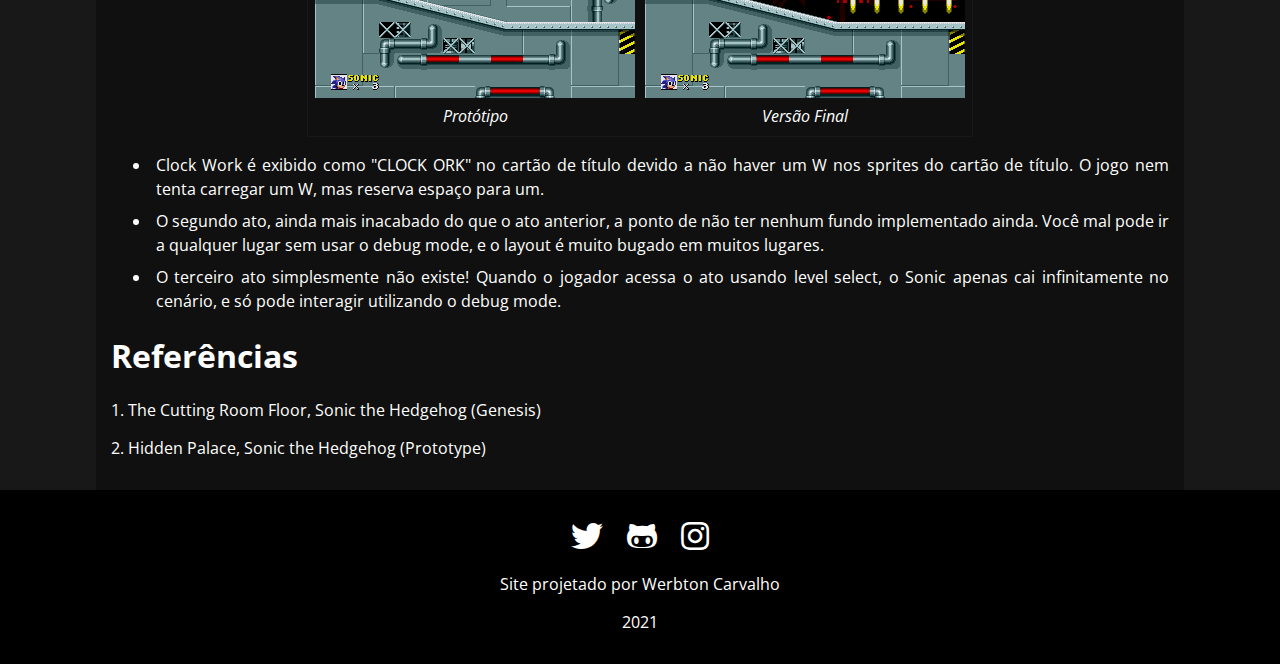
<file: pag2.html>
<!DOCTYPE html>
<html lang="en">
<head>
    <meta charset="UTF-8">
    <meta http-equiv="X-UA-Compatible" content="IE=edge">
    <meta name="viewport" content="width=device-width, initial-scale=1.0">
    <link rel="shortcut icon" href="img/favicon.png" type="image/x-icon">
    <link rel="stylesheet" href="css/style2.css">
    <link rel="preconnect" href="https://fonts.gstatic.com">
    <link href="https://fonts.googleapis.com/css2?family=Open+Sans:wght@400;600&display=swap" rel="stylesheet">
    <link rel="stylesheet" href="https://use.fontawesome.com/releases/v5.4.1/css/all.css">
    <title>RetroWiki - Sonic 1</title>
</head>
<body>
    <!-- Cabeçalho da página -->
    <header>
        <div class="header">
          <img class="logo" src="img/logo.png" alt="">
          <nav class="header-right">
            <a href="pag2.html">Sonic 1</a>
            <a href="pag3.html">Sonic CD</a>
            <a href="pag4.html">Sonic 2</a>
            <a class="active" href="index.html">Home</a>
          </nav>
        </div>
      </header>
    <!-- Conteúdo da página -->
    <main class="principal">
        <h1>Sonic The Hedgehog (1991)</h1>
        <p><img class="img-sonic-tittle" src="img/Sonic1_title.png" alt="Sonic 1">Sonic the Hedgehog é o primeiro jogo da franquia. Lançado pela primeira vez nos Estados Unidos e na Europa em 23 de junho de 1991, foi a estreia do personagem Sonic the Hedgehog e do grupo por trás de sua criação, Sonic Team. Embora o jogo tenha obtido apenas um sucesso mediano em seu país de origem, quase da noite para o dia Sonic se tornou uma sensação no Ocidente, solidificando o lugar da Sega na Europa e transformando a empresa em um nome familiar nos Estados Unidos. </p>
        <p>Nessa página, iremos abordar algumas curiosidades do desenvolvimento, como fases e alguns dos protótipos descobertos.</p>

        <!-- Índice / Navegação -->
        <nav class="navegacao">
            <h1>Conteúdos</h1>
            <ol class="a">
                <a href="#Fases"><li>1. Fases</li></a>
                <ol class="a-b">
                    <a href="#Green-Hill-Zone"><li>1.1. Green Hill Zone</li></a>
                    <a href="#Marble-Zone"><li>1.2. Marble Zone</li></a>
                    <a href="#Spring-Yard-Zone"><li>1.3. Spring Yard Zone</li></a>
                    <a href="#Labyrinth-Zone"><li>1.4. Labyrinth Zone</li></a>
                    <a href="#Star-Light-Zone"><li>1.5. Star Light Zone</li></a>
                    <a href="#Scrap-Brain-Zone"><li>1.6. Scrap Brain Zone</li></a>
                </ol>
                <li><a href="#Modificacoes">2. Modificações</a></li>
                <ol class="b">
                    <li><a href="#SEGA">2.1. Logotipo da SEGA</a></li>
                    <li><a href="#Comemoracao">2.2. Comemoração</a></li>
                    <li><a href="#Level-Select">2.3. Level Select</a></li>
                </ol>
                <li><a href="#Prototipos">3. Protótipos</a></li>
                <ol class="c">
                    <li><a href="#Esfera-giratoria">3.1. Esfera giratória</a></li>
                    <li><a href="#OVNIs?">3.2. OVNIs?</a></li>
                    <li><a href="#Muito-brilho!">3.3. Good Luck!</a></li>
                    <li><a href="#Sem-agua">3.4. Fase aquática sem água</a></li>
                    <li><a href="#Em-construcao">3.5. Em construção</a></li>
                    <li><a href="#Torre-do-relogio">3.6. Torre do relógio</a></li>
                </ol>
                <li><a href="#Referencias">4. Referências</a></li>
            </ol>
        </nav>

        <h1 id="Fases">Fases</h1>
        <h2 id="Green-Hill-Zone">Green Hill Zone</h2>
        <img class="img-g" src="img/greenhillzone.png" alt="Green Hill Zone">
        <ul>
            <li>Em uma entrevista com Yuji Naka, programador da série, ele afirma que a Green Hill Zone foi a fase que mais levou tempo de produção até ser finalizada, levando pouco mais de seis meses. Segundo ele, o objetivo era criar um cenário com visuais mais agradáveis e belos para os padrões da época, com  isso, a Green Hill zone sofreu cinco alterações completas no seu visual.</li>
            <li>Quando Sonic Mega Collection estava sendo desenvolvido para Nintendo GameCube, Yuji Naka planejava presentear os fãs com a versão da Green Hill Zone apresentada na Tokyo Game Show de 1990, porém, o cartucho que continha os dados da fase foi roubado.</li>
            <li>Por algum motivo, o efeito parallax nas nuvens da fase são mais rápidos na versão japonesa.</li>
        </ul>

        <h2 id="Marble-Zone">Marble Zone</h2>
        <img class="img-g" src="img/marblezone.png" alt="Marble Zone">
        <ul>
            <li>Na parte em que o jogador precisa fugir da lava no corredor, há um bug onde um dos espinho que não causa dano ao Sonic, porém, ele é empurrado para o teto, e, caso o jogador tenha anéis, o Sonic será empurrado para os lados.</li>
            <li>A princípio, a Marble Zone seria a terceira fase, enquanto a Labyrinth Zone seria a segunda. Entretanto, os desenvolvedores decidiram alterar a ordem porrque viram que o nível de dificuldade da Labyrinth Zone era bem mais alto, pois queriam que a dificuldade fosse progressiva.</li>
        </ul>

        <h2 id="Spring-Yard-Zone">Sring Yard Zone</h2>
        <img class="img-g" src="img/springyard.png" alt="Spring Yard">
        <ul>
            <li>Por mais estranho que pareça, essa fase foi a primeira a ser idealizada, e também a primeira a ser finalizada.</li>
            <li>A música tema dessa fase é uma homenagem a música “Lovin' You 'Sawako'" do guitarrista japonês Toshiki Kodomatsu.</li>
            <li>A fase 4-1 da GameLand de Sonic Colors é baseada no primeiro ato da Spring Yard Zone.</li>
        </ul>

        <h2 id="Labyrinth-Zone">Labyrinth Zone</h2>
        <img class="img-g" src="img/labyrinthzone.png" alt="Labyrinth Zone">
        <ul>
            <li>Na versão original do Mega Drive de Sonic the Hedgehog, se o jogador dar um dash ao chegar ao final do ato 2 da Labyrinth Zone, a tela irá congelar e o jogador terá que reiniciar o jogo.</li>
            <li>O ato 5-1 do GameLand em Sonic Colors parece ser baseado no level design da Labyrinth Zone.</li>
            <li>Essa fase apareceu no primeiro protótipo de Nick Arcade de Sonic the Hedgehog 2, embora com seus dados parcialmente sobrescritos. Eventualmente, ela foi transformada na Oil Ocean Zone.</li>
            <li>A fase Lost Labyrinth de Sonic 4 Episode I é inspirada nessa fase. Muitos fãs acreditam que esse seja o mesmo local, só que em outra época.</li>
        </ul>

        <h2 id="Star-Light-Zone"></h2>
        <img class="img-g" src="img/starlightzone.png" alt="Star Light Zone">
        <ul>
            <li>Gigalopolis Zone, uma fase de Sonic Chaos, tem algumas semelhanças com a Star Light Zone, mas com revestimento de metal azul em vez de verde. Uma vez que ambas as zonas estão localizadas na Ilha do Sul, é razoável supor que elas possam ser geograficamente adjacentes.</li>
            <li>Essa é a única fase que apresenta cenários tanto em primeiro plano quanto em segundo plano.</li>
            <li>A música tema da Star Light Zone aparece como música desbloqueável em Sonic Generations.</li>
        </ul>

        <h2 id="Scrap-Brain-Zone">Scrap Brain Zone</h2>
        <img class="img-g" src="img/scrapbrainzone.png" alt="Scrap Brain Zone">
        <ul>
            <li>A Scrap Brain Zone é a única fase que não dá ao jogador a oportunidade de teletransportar para o Special Stage, mesmo se ele tiver anéis suficientes. Isso ocorre porque parte da VRAM utilizada pelo Giant Ring é usada para os efeitos de fumaça animada no fundo.</li>
            <li>Essa também é a única fase a ter um fundo diferente para cada ato, visto que as outras zonas utilizam o mesmo fundo em todos os atos.</li>
            <li>O ato 3 da Scrap Brain Zone é o único que não mostra uma pontuação ao terminar a fase.</li>
        </ul>

        <h1 id="Modificacoes">Modificações</h1>
        <h2 id="SEGA">Logotipo da SEGA</h2>
        <p>Em vez do conhecido "Sega!" logotipo e canto icônico, este protótipo usa o logotipo padrão (e silencioso) da Sega que abre a maioria dos outros jogos do Genesis / Mega Drive. Ao contrário do jogo final, o logotipo pode ser ignorado com o botão Start.</p>
        <figure>
            <div class="flex-container">
                <div class="row">
                    <div class="column">
                        <img class="column-img" src="img/Sonic16bitPrototype_SEGA.gif" alt="">
                        <figcaption>Antes (Protótipos)</figcaption>
                    </div>
                    <div class="column">
                        <img class="column-img" src="img/Sonic16bitFinal_SEGA.gif" alt="">
                        <figcaption>Versão Final</figcaption>
                    </div>
                </div>
            </div>
        </figure>

        <h2 id="Comemoracao">Comemoração</h2>
        <p> Durante grande parte do desenvolvimento do jogo, o jogador não conseguia movimentar  o Sonic no final de um ato (de maneira semelhante, mas não idêntica, ao comportamento das versões de 8 bits). Em vez disso, Sonic saltaria no ar com o braço levantado se o jogador saltasse depois de completar a fase.</p>
        <img class="img-sonic-jumping"src="img/soniccomemorando.png" alt="">

        <h2 id="Level-Select">Level Select</h2>
        <p>Em algumas das builds do game, o level select e o debug mode são ativados automaticamente para fins de teste e visualização.</p>
       <figure>
            <div class="flex-container">
                <div class="row">
                    <div class="column">
                        <img class="column-img" src="img/Sonic1proto_levelselect.png" alt="">
                        <figcaption>Protótipo</figcaption>
                    </div>
                    <div class="column">
                        <img class="column-img" src="img/Sonic_The_Hedgehog_Genesis_Level_Select.png" alt="">
                        <figcaption>Versão Final</figcaption>
                    </div>
                </div>
            </div>
       </figure>

        <ul>
            <li>O level select contém alguns "X" ao lado da Star Light Zone e Clock Work Zone Act 3. Eles provavelmente foram usados quando uma fase não foi implementada (embora nessa build esteja um pouco desatualizado, já que Star Light Zone foi implementada).</li>
            <li>O ato 3 da Clock Work Zone não pode ser selecionado, provavelmente por não haver nada nesse ato.</li>
        </ul>

        <h1 id="Prototipos">Protótipos</h1>
        <h2 id="Esfera-giratoria">Esfera giratória (Green Hill Zone)</h2>
        <p>Green Hill Zone, presente desde o início do desenvolvimento do jogo, é a fase mais polida de todo o protótipo, e a única que termina com uma batalha de chefe. No entanto, ainda está muito longe do que acabou sendo lançado, em grande parte porque está cheia de bolas gigantes de destruição, estando em todos os três atos.</p>
        <figure>
            <div class="flex-container">
                <div class="row">
                    <div class="column">
                        <img class="column-img" src="img/Sonic1ProtoGHZ-2.png" alt="">
                        <figcaption>Protótipo</figcaption>
                    </div>
                    <div class="column">
                        <img class="column-img" src="img/Sonic1FinalGHZ-2.png" alt="">
                        <figcaption>Versão Final</figcaption>
                    </div>
                </div>
            </div>
        </figure>
        <ul>
            <li>Essa build contém a famigerada esfera rolante vista em várias fontes de pré-lançamento. A listagem para isso ainda permanece no jogo final, mas tentar colocá-la não adianta nada devido ao código ser excluído. Parte do sprite da bola é usada na primeira batalha contra o Dr. Robotnik no jogo final.</li>
            <li>O fundo tem uma ordem de chunks diferente, o que significa que a cachoeira aparece em um local diferente.</li>
            <li>Os girassóis nessa build tem a cor do centro magenta em vez de verde. Este esquema de cores ainda aparece no final, sugerindo que foi alterado no final do desenvolvimento</li>
        </ul>

        <h2 id="OVNIs?">OVNIs? (Marble Zone)</h2>
        <p>Como a única outra fase nesse protótipo (junto com Green Hill Zone) com três atos completos, Marble Zone está em um estado principalmente funcional, já que esta versão da Marble é consideravelmente mais difícil do que o que acabou se tornando.</p>
        <figure>
            <div class="flex-container">
                <div class="row">
                    <div class="column">
                        <img class="column-img" src="img/marblezone-proto.png" alt="">
                        <figcaption>Protótipo</figcaption>
                    </div>
                    <div class="column">
                        <img class="column-img" src="img/marblezone-final.png" alt="">
                        <figcaption>Versão Final</figcaption>
                    </div>
                </div>
            </div>
        </figure>  
        <ul>
            <li>Durante todos os três atos são visto OVNIs girando no céu, como visto em uma grande cobertura de pré-lançamento da Marble Zone. Os OVNIs não combinam muito bem com o resto do céu, o que possivelmente explica porque eles acabaram sendo removidos.</li>
            <li>Em Sonic Mania, gráficos semelhantes foram usados para os postes de luz na Studiopolis Zone.</li>
            <li>Yadorins são colocados perto de onde Caterkillers estão no jogo final. (Inimigos).</li>
        </ul>

        <h2 id="Muito-brilho!">Good Luck! (Sparkling Zone)</h2>
        <p>Sparkling Zone, sendo uma versão inicial de Spring Yard Zone, tem diferenças massivas em relação ao final além do nome, sendo as mais notáveis as diferenças gráficas.</p>
        <figure>
            <div class="flex-container">
                <div class="row">
                    <div class="column">
                        <img class="column-img" src="img/sparklingzone-proto.png" alt="">
                        <figcaption>Protótipo</figcaption>
                    </div>
                    <div class="column">
                        <img class="column-img" src="img/springyardzone-final.png" alt="">
                        <figcaption>Versão Final</figcaption>
                    </div>
                </div>
            </div>
        </figure>  
        <ul>
            <li>O plano de fundo é completamente diferente do final, com o céu estrelado à meia-noite em vez de nuvens. Não há muito na forma de profundidade e escala vista no fundo em comparação com o final, já que não há colinas ou montanhas distantes para serem vistas, e há grandes edifícios com vários sinais decorativos como a Casino Night Zone de Sonic 3.</li>
            <li>A área dos bumbers perto do início contém um bumper com espinhos giratórios que não estão no jogo final.</li>
        </ul>

        <h2 id="Sem-agua">Fase aquática sem água (Labyrinth Zone)</h2>
        <p>Labyrinth Zone é mais incompleta das três fases anteriores, faltando muitas coisas e nem mesmo sendo jogável normalmente (o jogo pula de Sparkling Act 1 para Star Light). Como resultado, Labyrinth Zone só pode ser jogado por meio do level select.</p>   
        <figure>
            <div class="flex-container">
                <div class="row">
                    <div class="column">
                        <img class="column-img" src="img/labyrinthzone-proto.png" alt="">
                        <figcaption>Protótipo</figcaption>
                    </div>
                    <div class="column">
                        <img class="column-img" src="img/labyrinthzone-final.png" alt="">
                        <figcaption>Versão Final</figcaption>
                    </div>
                </div>
            </div>
        </figure>
        <ul>
            <li>Um fundo completamente diferente está em uso neste ponto que, estranhamente, muda a posição Y com cada ato. Por algum motivo, o ato 3 não possui nenhum fundo.</li>
            <li>Todos os três atos não possuem de qualquer layout de água ou objeto, incluindo as placas que permitem o jogador finalizar a fase. Isso os torna impossíveis de serem concluídos; até a exploração é difícil sem usar o debug mode.</li>
            <li>Os cristais tem um design diferente e menor. Curiosamente, a versão de 8 bits do game usa esses em vez dos cristais maiores vistos no jogo final.</li>
        </ul>
        
        <h2 id="Em-construcao">Em construção (Star Light Zone)</h2>
        <p>Star Light Zone, embora graficamente semelhante à sua versão final, tem o level design muito inacabado. Mesmo o ato 1 que está bem imcompleto, como evidenciado por partes em que você pode atravessar o chão.</p>
            <figure>
                <div class="flex-container">
                    <div class="row">
                        <div class="column">
                            <img class="column-img" src="img/starlight-proto.png" alt="">
                            <figcaption>Protótipo</figcaption>
                        </div>
                        <div class="column">
                            <img class="column-img" src="img/starlight-final.png" alt="">
                            <figcaption>Versão Final</figcaption>
                        </div>
                    </div>
                </div>
            </figure>
        <ul>
            <li>A fase como um todo tem um aspecto muito mais "em construção" do que o final. Este visual tem uma semelhança impressionante com a Sky Base Zone da versão de 8 bits, aumentando ainda mais a noção de que os tilesets da versão de 8 bits foram baseados no que foi planejado para aparecer na versão de 16 bits.</li>
            <li>Enquanto todos os três atos começam mais ou menos semelhantes às suas versões finais, o design dos níveis é drasticamente diferente. Entre as maiores diferenças em relação à versão final estão várias pequenas plataformas agrupadas, menos loops e caminhos sinuosos e mais oportunidades de cair em poços sem fundo, um exemplo disso é de poder cair da fase no ato 1 meros segundos após iniciar o nível, o que é impossível no jogo final.</li>
            <li>Não há inimigos nas fases do protótipo, embora os canhões que atiram bolas de fogo tenham sido implementados. Alguns dos inimigos podem ser colocados com o debug mode, embora não sejam usados no final. </li>
        </ul>

        <h2 id="Torre-do-relogio">Torre do Relógio (Scrap Brain Zone)</h2>
        <p>Clock Work Zone, sendo o primeiro nome da Scrap Brain Zone, é uma versão bastante imcompleta e precária dessa fase. A fase não pode ser acessada por meios normais sem usar o level select (como a Labyrinth Zone), não possui nenhum objeto e nem mesmo tem um terceiro ato, o que torna muito incompleto em comparação com sua versão final.</p>
        <figure>
            <div class="flex-container">
                <div class="row">
                    <div class="column">
                        <img class="column-img" src="img/clockworkzone-proto.png" alt="">
                        <figcaption>Protótipo</figcaption>
                    </div>
                    <div class="column">
                        <img class="column-img" src="img/scrapbrainzone-final.png" alt="">
                        <figcaption>Versão Final</figcaption>
                    </div>
                </div>
            </div>
        </figure>
        <ul>
            <li>Clock Work é exibido como "CLOCK  ORK" no cartão de título devido a não haver um W nos sprites do cartão de título. O jogo nem tenta carregar um W, mas reserva espaço para um.</li>
            <li>O segundo ato, ainda mais inacabado do que o ato anterior, a ponto de não ter nenhum fundo implementado ainda. Você mal pode ir a qualquer lugar sem usar o debug mode, e o layout é muito bugado em muitos lugares.</li>
            <li>O terceiro ato simplesmente não existe! Quando o jogador acessa o ato usando level select, o Sonic apenas cai infinitamente no cenário, e só pode interagir utilizando o debug mode.</li>
        </ul>

        <h1 id="Referencias">Referências</h1>
        <p>1. <a href="https://tcrf.net/Sonic_the_Hedgehog_(Genesis)" target="_blank">The Cutting Room Floor, Sonic the Hedgehog (Genesis)</a></p>
        <p>2. <a href="https://hiddenpalace.org/Sonic_the_Hedgehog_(Prototype)" target="_blank">Hidden Palace, Sonic the Hedgehog (Prototype)</a></p>
    </main>
    <!-- Rodapé da página -->
    <footer class="footer">
        <div class="footer-top">
            <a href="https://twitter.com/Fiuuuh_" target="_blank"><i class="fab fa-twitter fa-2x"></i></a>
            <a href="https://github.com/werbtoncarvalho98" target="_blank"><i class="fab fa-github-alt fa-2x"></i></a>
            <a href="https://www.instagram.com/carvalhowerbton98/" target="_blank"><i class="fab fa-instagram fa-2x"></i></a>
        </div>
        <div class="footer-middle">
            <p>Site projetado por Werbton Carvalho</p>
        </div>
        <div class="footer-bottom">
            <p>2021</p>
        </div>
    </footer>
    <a id="gotopbtn" href="#"> <i class="fas fa-arrow-up"></i> </a>
    <script>
        var mybutton = document.getElementById("gotopbtn");
        
        window.onscroll = function() {scrollFunction()};
        
        function scrollFunction() {
          if (document.body.scrollTop > 20 || document.documentElement.scrollTop > 20) {
            mybutton.style.display = "block";
          } else {
            mybutton.style.display = "none";
          }
        }

        function topFunction() {
          document.body.scrollTop = 0;
          document.documentElement.scrollTop = 0;
        }
    </script>
</body>
</html>
</file>
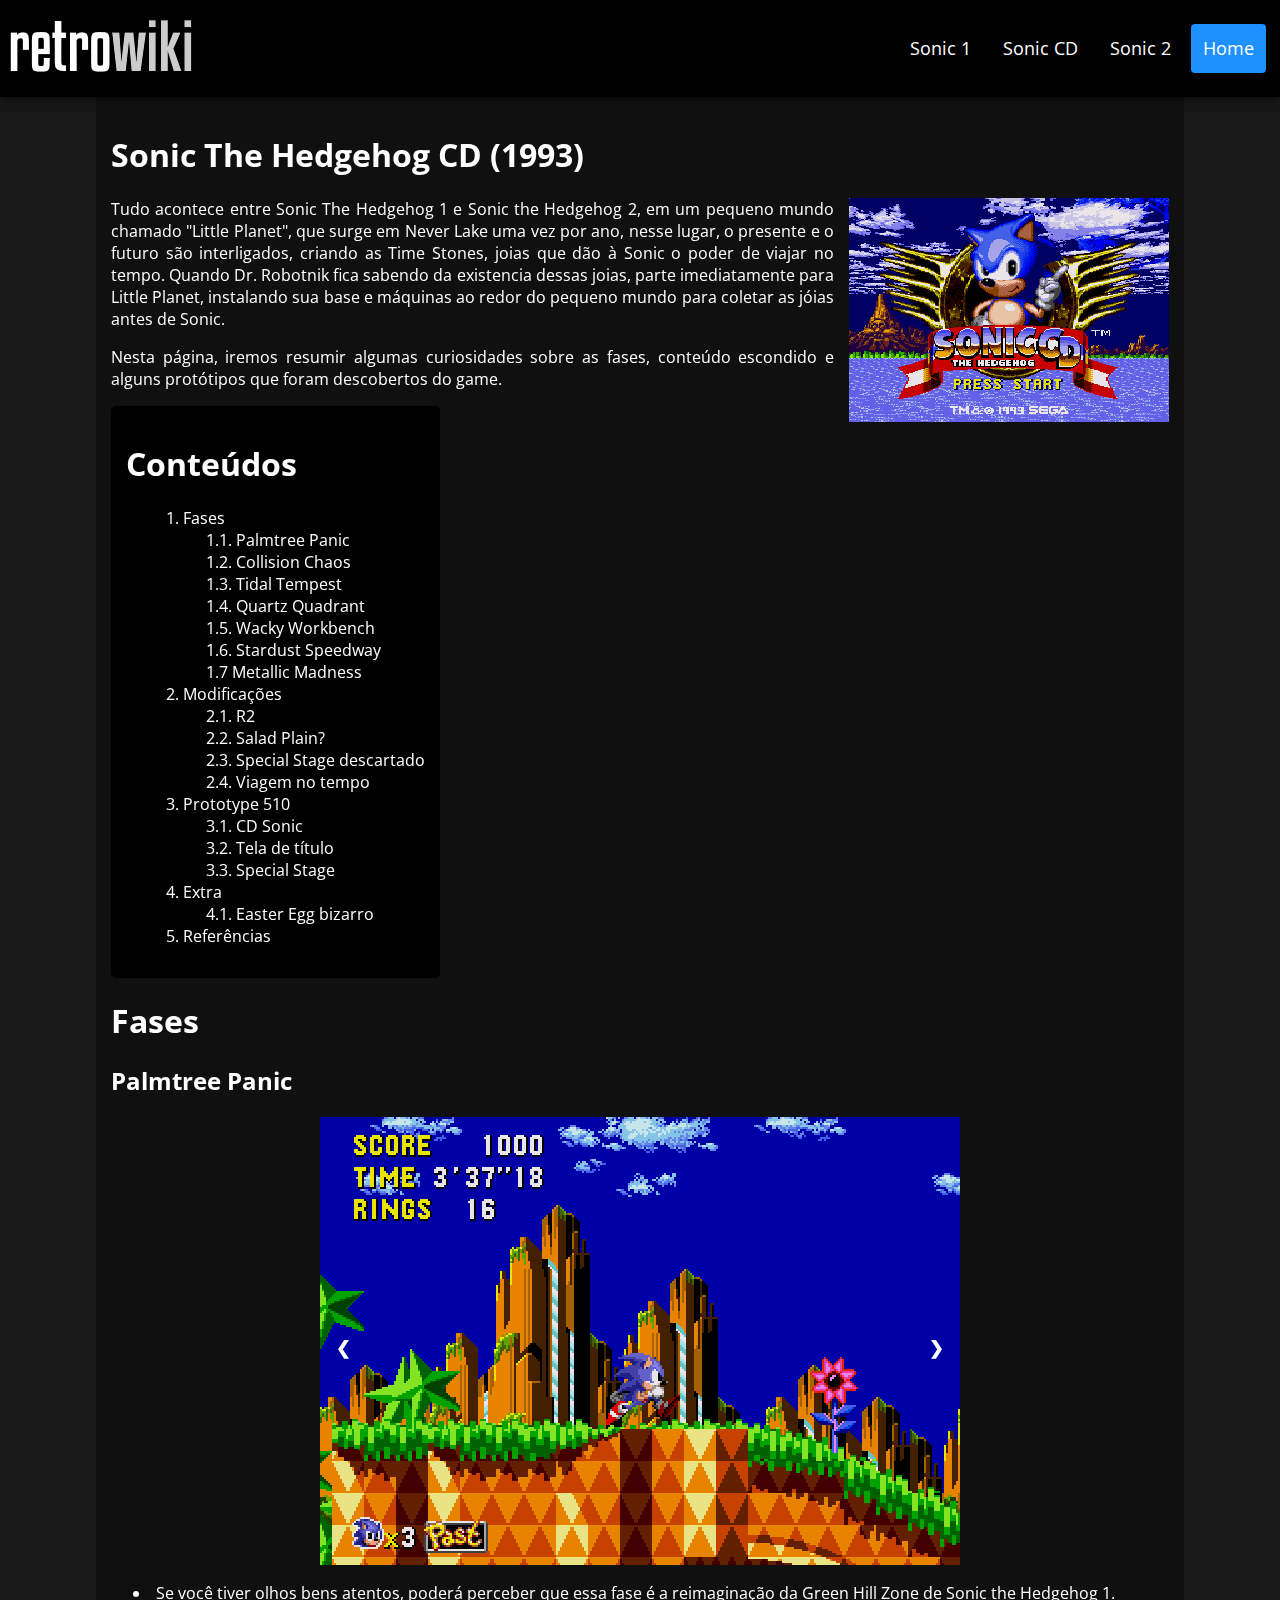
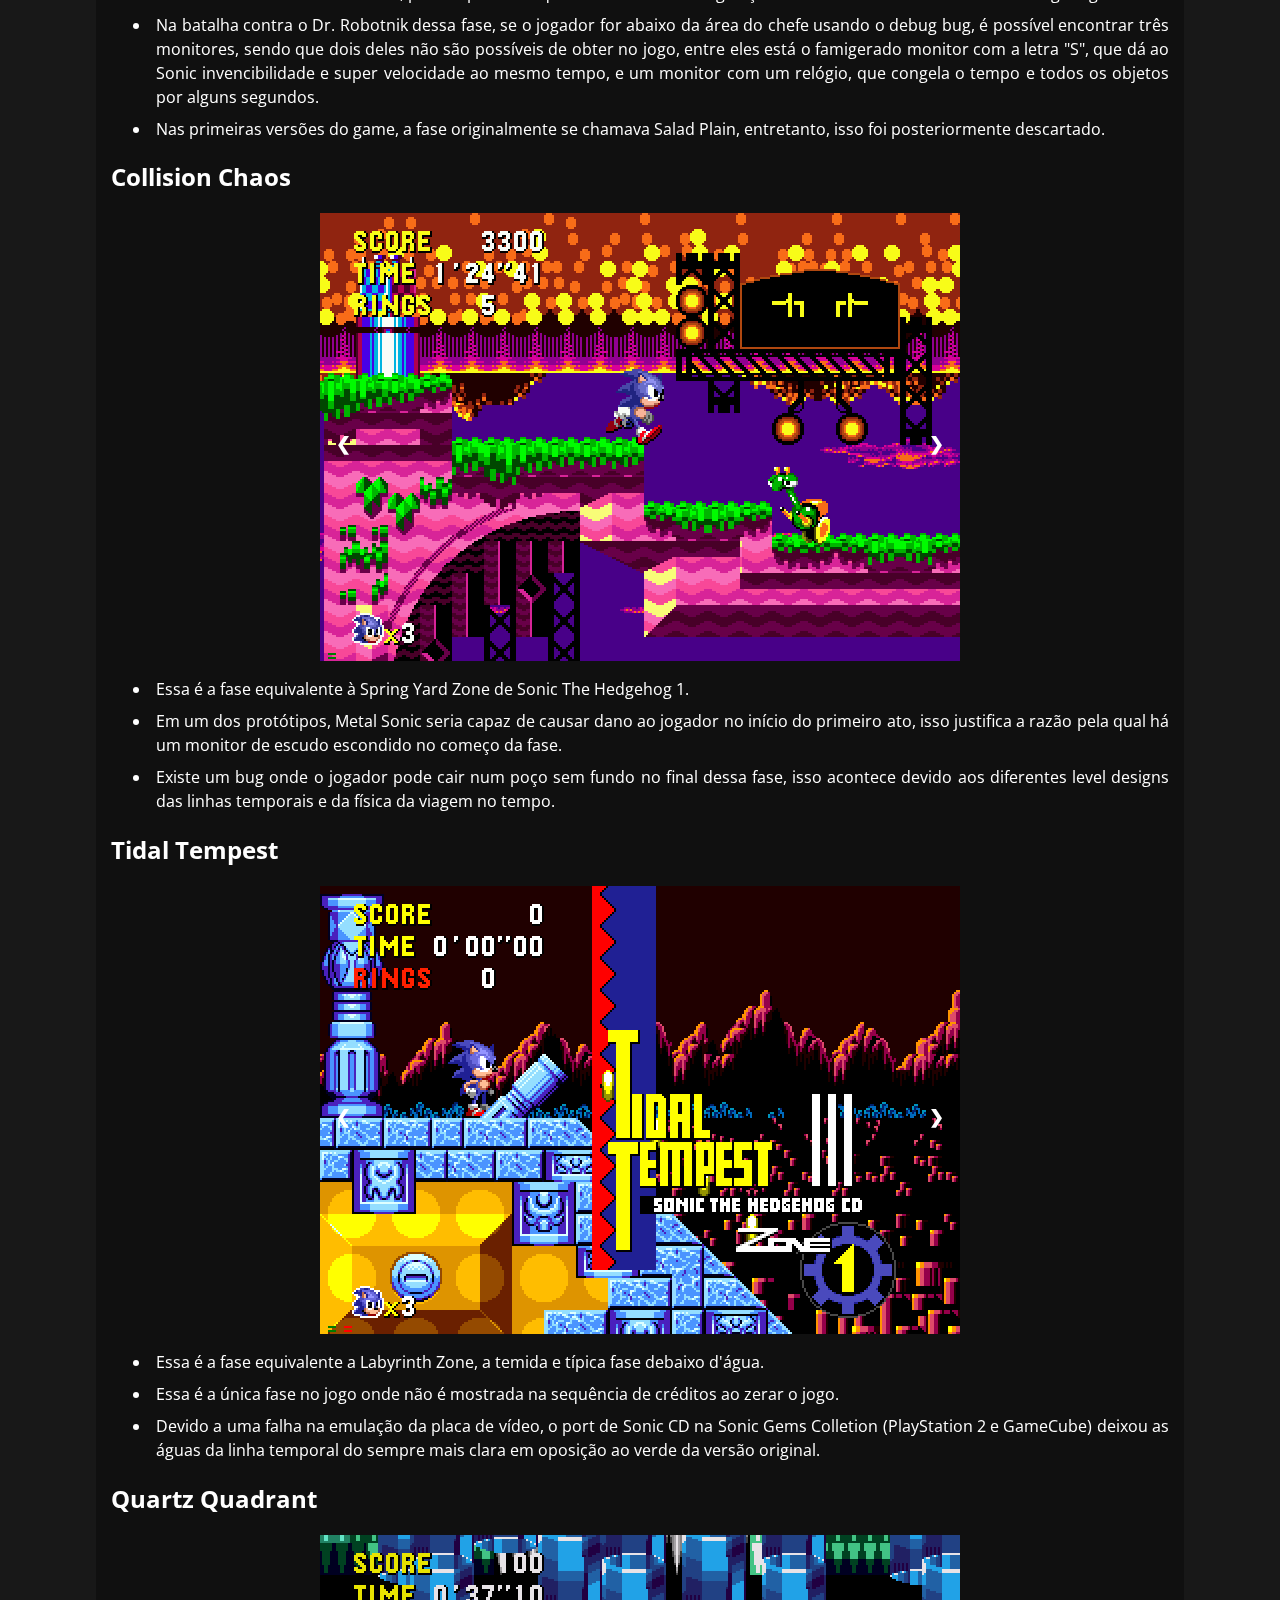
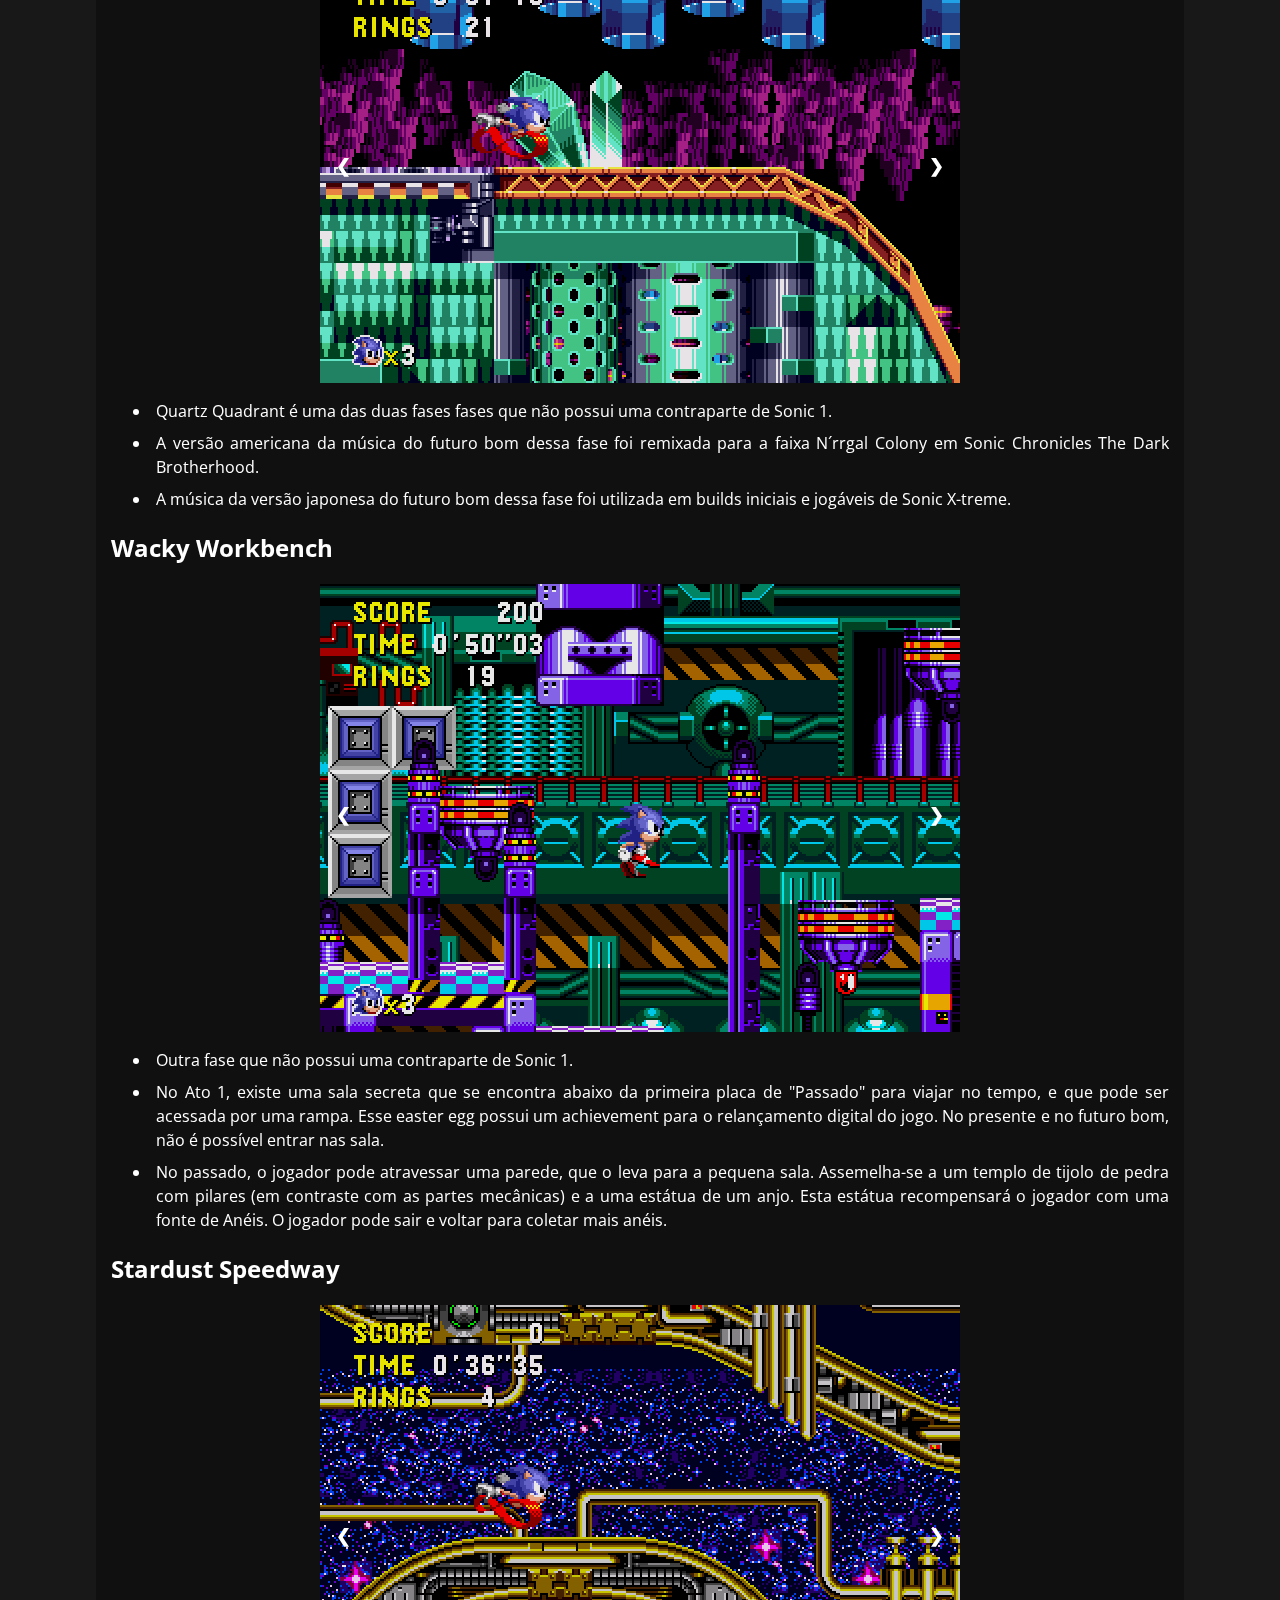
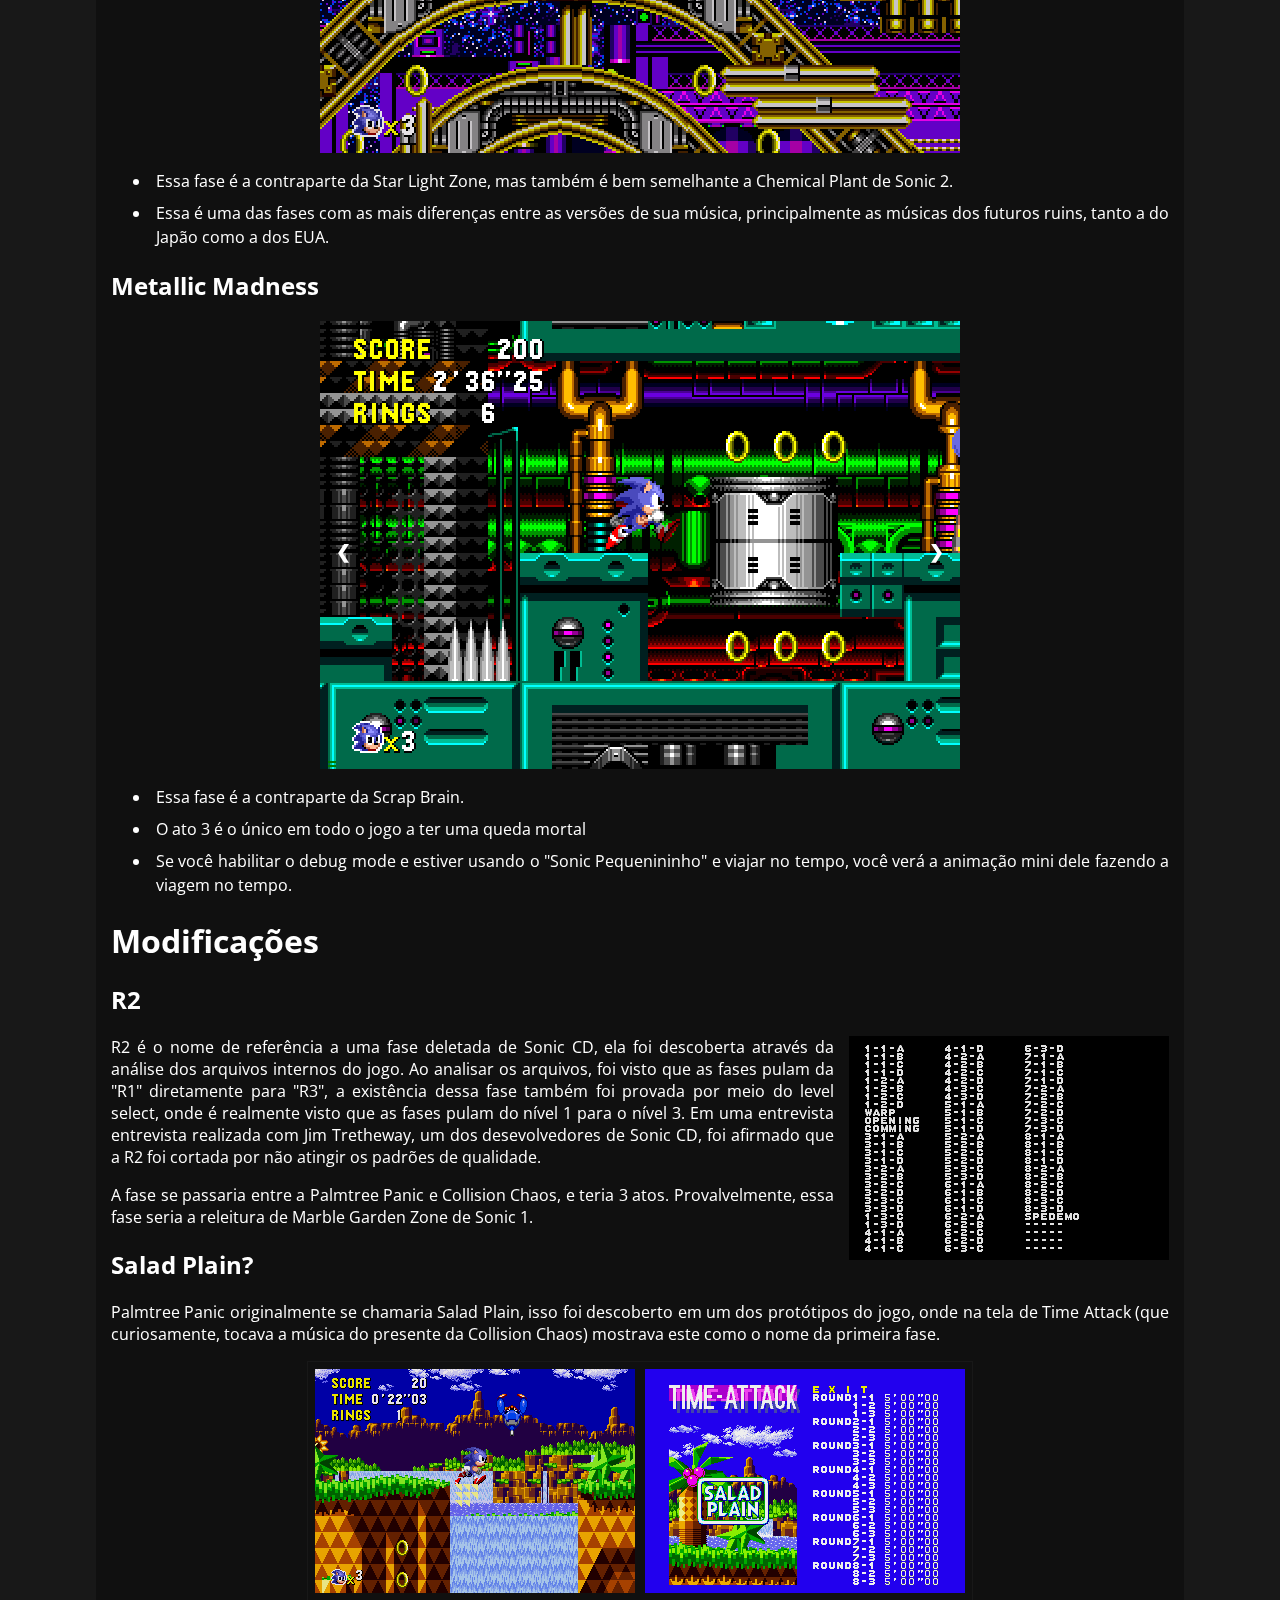
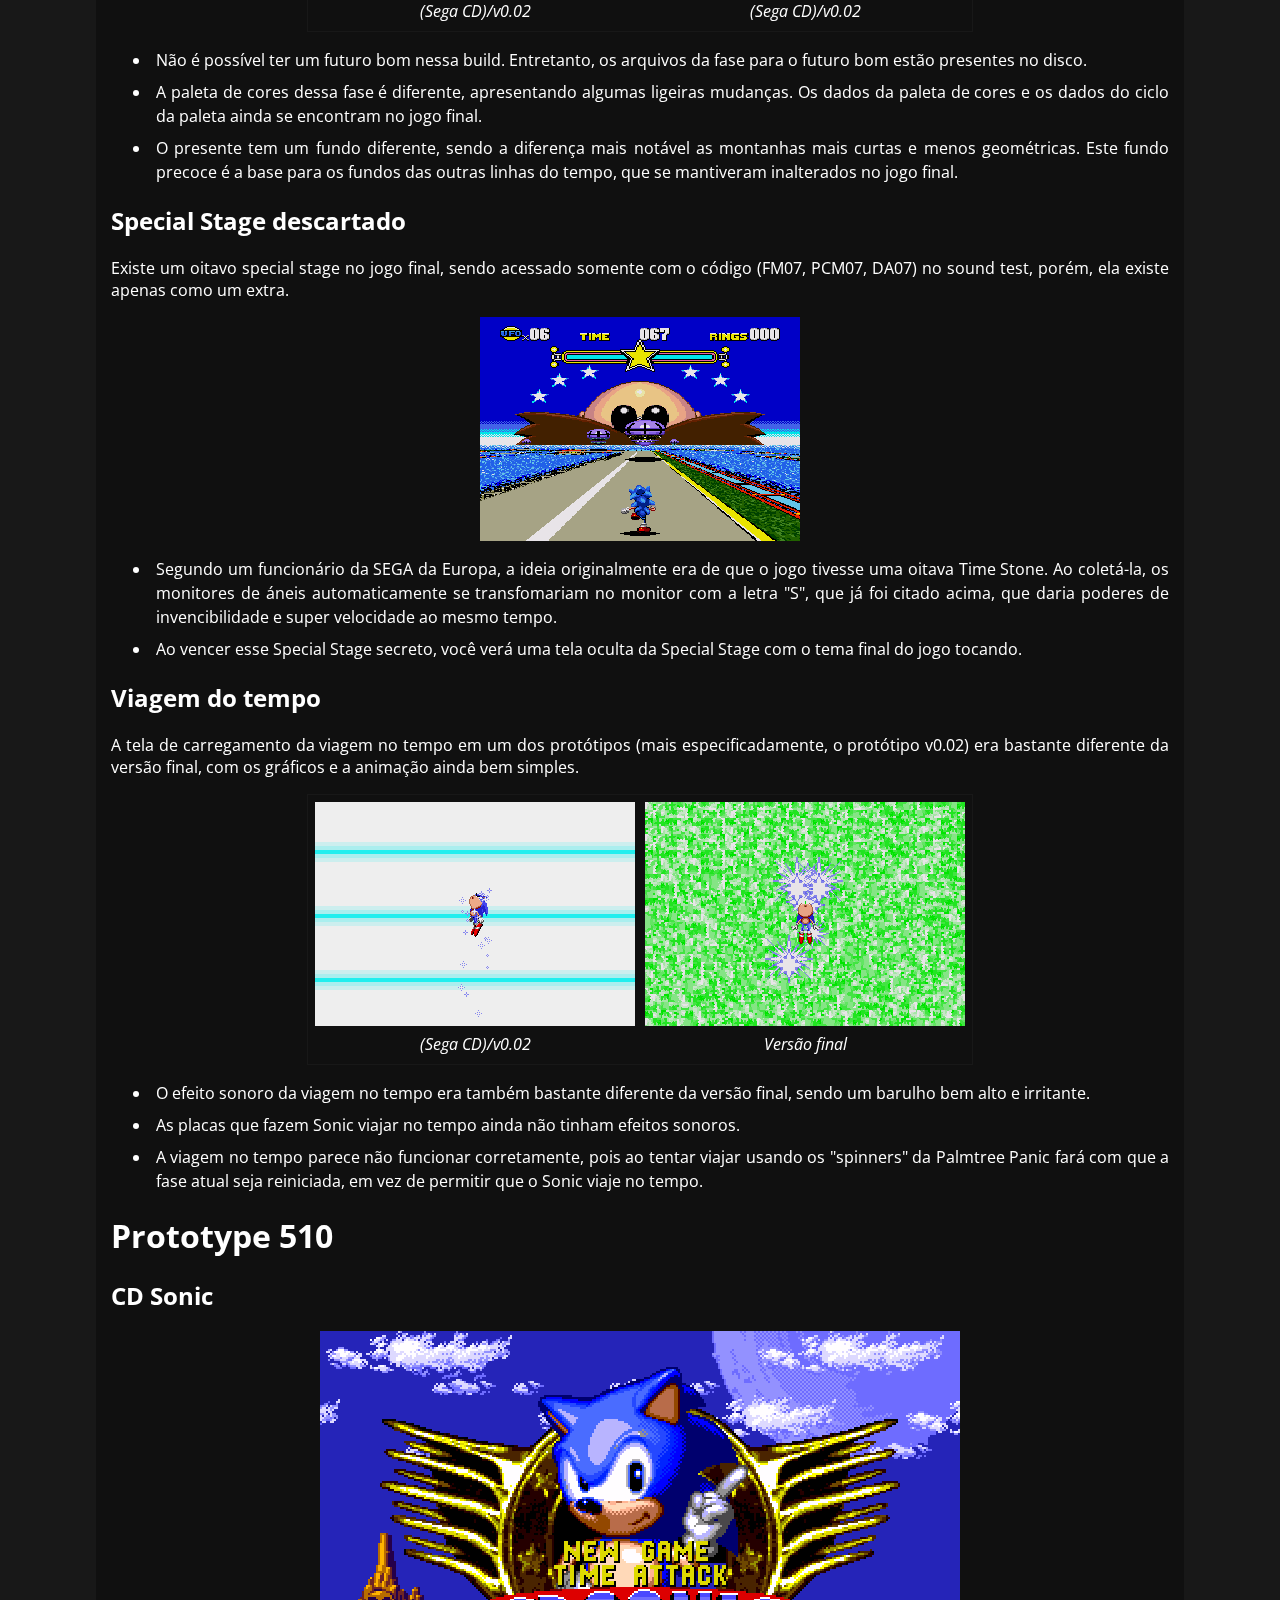
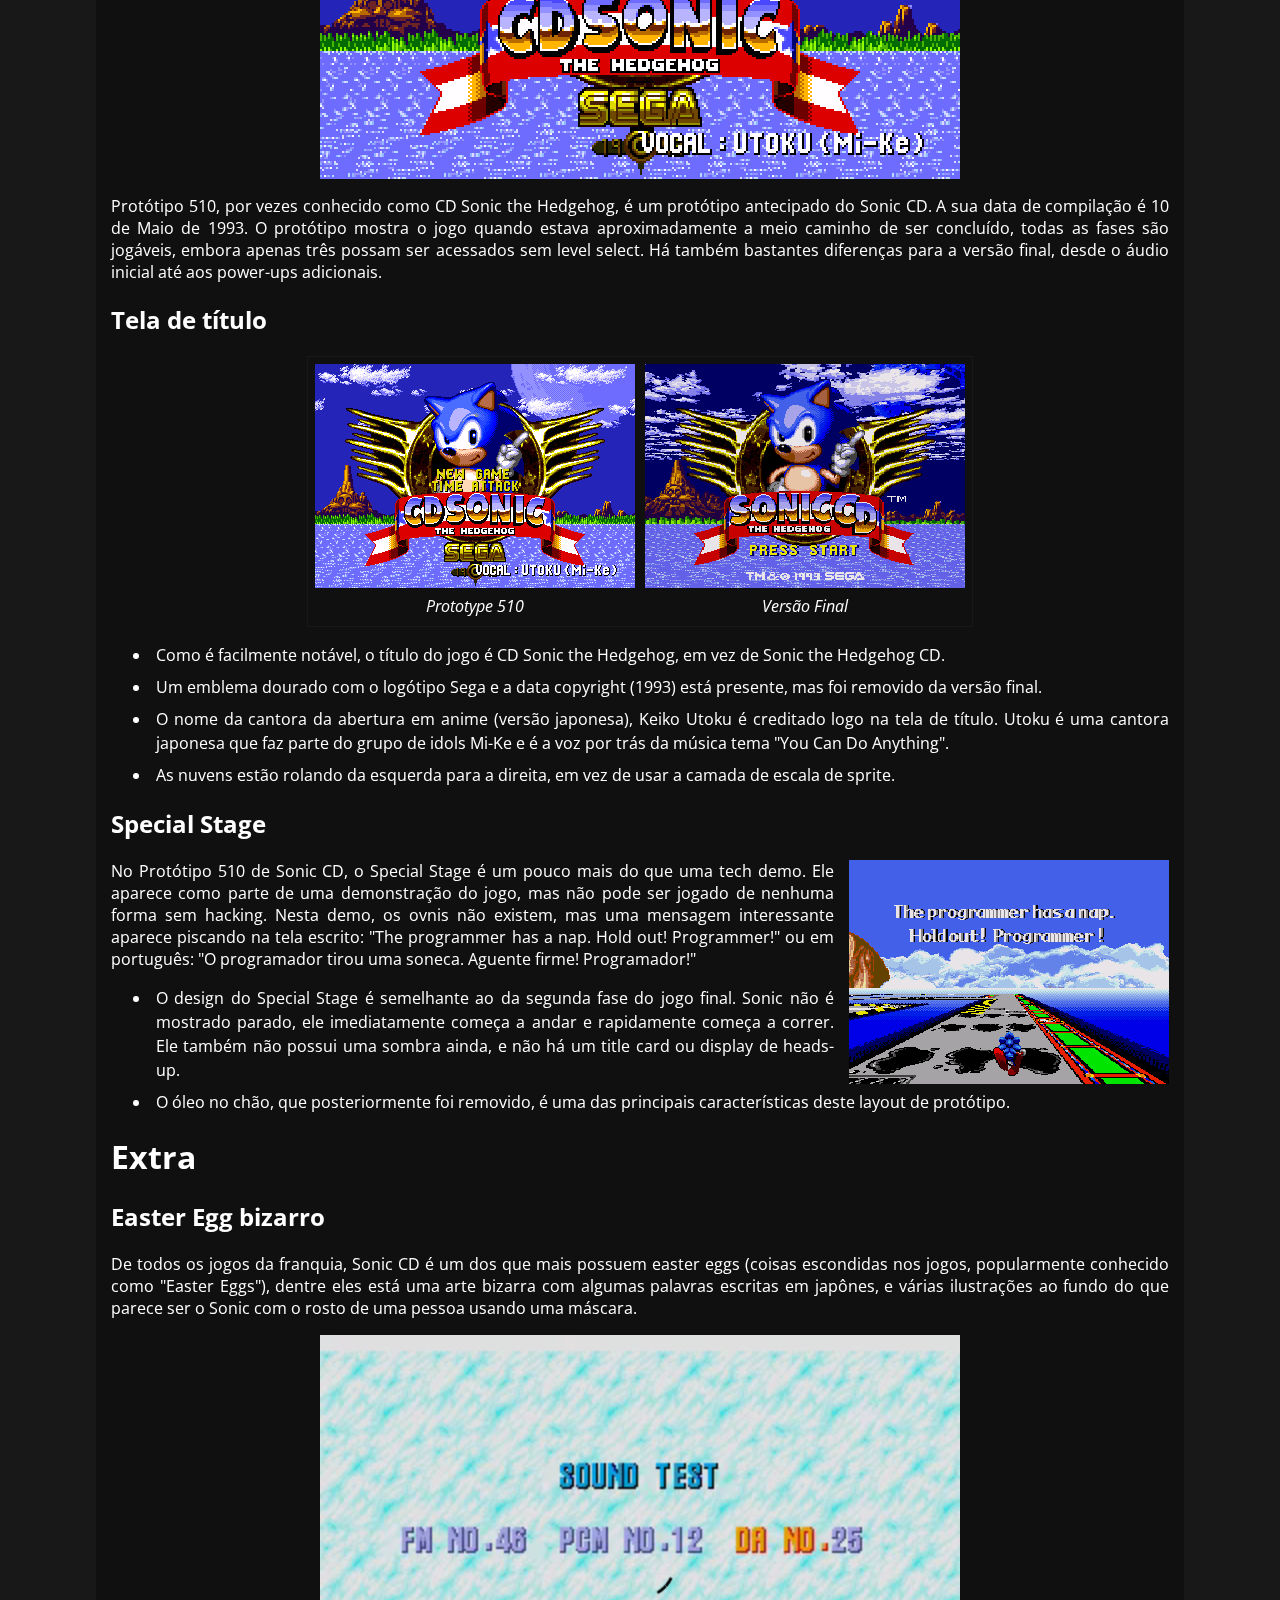
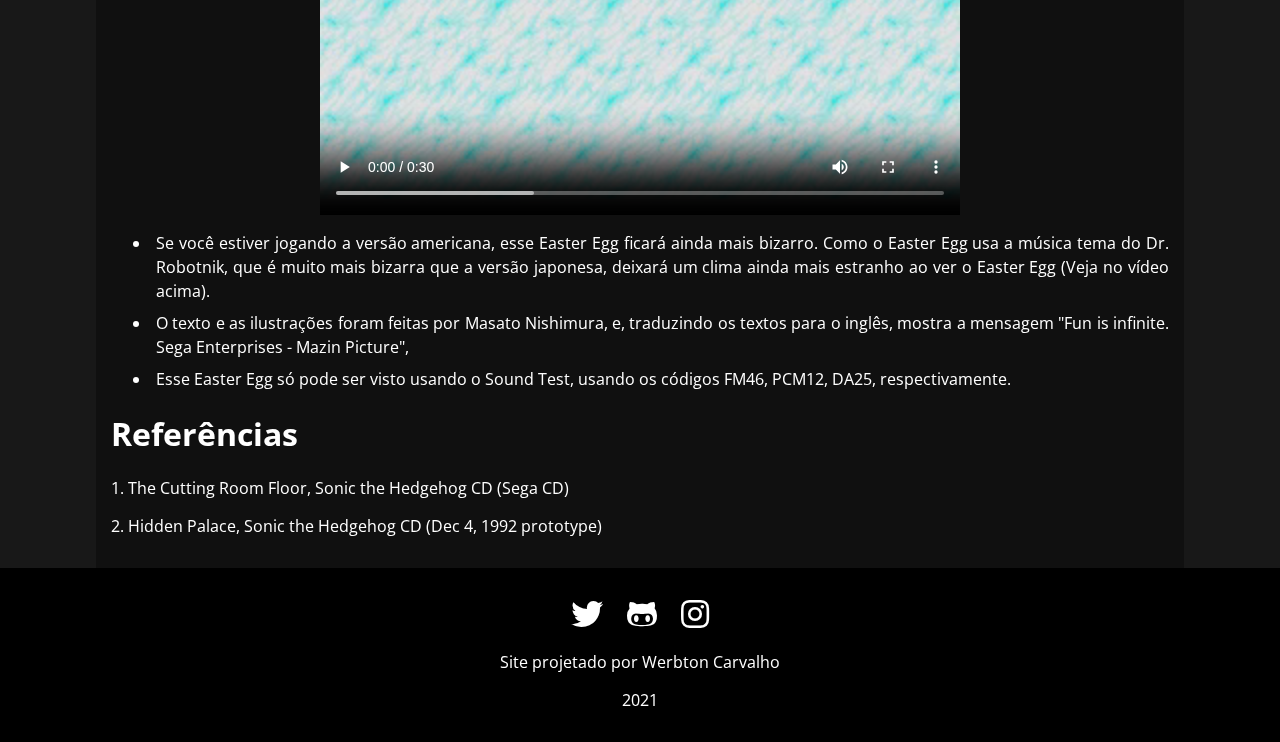
<file: pag3.html>
<!DOCTYPE html>
<html lang="pt-br">

<head>
    <meta charset="UTF-8">
    <meta http-equiv="X-UA-Compatible" content="IE=edge">
    <meta name="viewport" content="width=device-width, initial-scale=1.0">
    <link rel="shortcut icon" href="img/favicon.png" type="image/x-icon">
    <link rel="stylesheet" href="css/style3.css">
    <link rel="preconnect" href="https://fonts.gstatic.com">
    <link href="https://fonts.googleapis.com/css2?family=Open+Sans:wght@400;600&display=swap" rel="stylesheet">
    <link rel="stylesheet" href="https://use.fontawesome.com/releases/v5.4.1/css/all.css">
    <title>RetroWiki - Sonic CD</title>
</head>

<body>
    <!-- Cabeçalho da página -->
    <header>
      <div class="header">
        <img class="logo" src="img/logo.png" alt="">
        <nav class="header-right">
          <a href="pag2.html">Sonic 1</a>
          <a href="pag3.html">Sonic CD</a>
          <a href="pag4.html">Sonic 2</a>
          <a class="active" href="index.html">Home</a>
        </nav>
      </div>
    </header>
    <!-- Conteúdo da página -->
    <main class="principal">
        <h1>Sonic The Hedgehog CD (1993)</h1>
        <p><img class="img-soniccd" src="img/sonicdtitlescreen.png" alt=""> Tudo acontece entre Sonic The Hedgehog 1 e
        Sonic the Hedgehog 2, em um pequeno mundo chamado "Little Planet", que surge em Never Lake uma vez por ano,
        nesse lugar, o presente e o futuro são interligados, criando as Time Stones, joias que dão à Sonic o poder
        de viajar no tempo. Quando Dr. Robotnik fica sabendo da existencia dessas joias, parte imediatamente para
        Little Planet, instalando sua base e máquinas ao redor do pequeno mundo para coletar as jóias antes de
        Sonic.</p>
        <p>Nesta página, iremos resumir algumas curiosidades sobre as fases, conteúdo escondido e alguns protótipos que foram descobertos do
            game.</p>
        <!-- Índice / Navegação -->
        <nav class="navegacao">
            <h1>Conteúdos</h1>
            <ol class="a">
                <li><a href="#Fases">1. Fases</a></li>
                <ol class="a-b">
                    <li><a href="#Palmtree-Panic">1.1. Palmtree Panic</a></li>
                    <li><a href="#Collision-Chaos">1.2. Collision Chaos</a></li>
                    <li><a href="#Tidal-Tempest">1.3. Tidal Tempest</a></li>
                    <li><a href="#Quartz-Quadrant">1.4. Quartz Quadrant</a></li>
                    <li><a href="#Wacky-Workbench">1.5. Wacky Workbench</a></li>
                    <li><a href="#Stardust-Speedway">1.6. Stardust Speedway</a></li>
                    <li><a href="#Metallic-Madness">1.7 Metallic Madness</a></li>
                </ol>
                <li><a href="#Modificacoes">2. Modificações</a></li>
                <ol class="b">
                    <li><a href="#R2">2.1. R2</a></li>
                    <li><a href="#Salad-Plain?">2.2. Salad Plain?</a></li>
                    <li><a href="#Special-Stage-descartado">2.3. Special Stage descartado</a></li>
                    <li><a href="#Viagem-no-tempo">2.4. Viagem no tempo</a></li>
                </ol>
                <li><a href="#Prototype-510">3. Prototype 510</a></li>
                <ol class="c">
                    <li><a href="#CD-Sonic">3.1. CD Sonic</a></li>
                    <li><a href="#Tela-de-titulo">3.2. Tela de título</a></li>
                    <li><a href="#Special-Stage">3.3. Special Stage</a></li>
                </ol>
                <li><a href="#Extra">4. Extra</a></li>
                <ol class="c">
                    <li><a href="#Easter-Egg">4.1. Easter Egg bizarro</a></li>
                </ol>
                <li><a href="#Referencias">5. Referências</a></li>
            </ol>
        </nav>

        <h1 id="Fases">Fases</h1>
        <h2 id="Palmtree-Panic">Palmtree Panic</h2>
        <div class="slideshow-container">
          <div class="container">
            <div class="mySlides1">
              <img class="image" src="img/slideshow/palmtreepanic.png" style="width:100%">
              <div class="overlay">Presente</div>
            </div>
          </div>
          <div class="container">
            <div class="mySlides1">
              <img class="image" src="img/slideshow/palmtreepanic-past.png" style="width:100%">
              <div class="overlay">Passado</div>
            </div>
          </div>
          <div class="container">
            <div class="mySlides1">
              <img class="image" src="img/slideshow/palmtreepanic-bad.png" style="width:100%">
              <div class="overlay">Futuro ruim</div>
            </div>
          </div>
          <div class="container">
            <div class="mySlides1">
              <img class="image" src="img/slideshow/palmtreepanic-good.png" style="width:100%">
              <div class="overlay">Futuro bom</div>
            </div>
          </div>
            <a class="prev" onclick="plusSlides(-1, 0)">&#10094;</a>
            <a class="next" onclick="plusSlides(1, 0)">&#10095;</a>
          </div>          
        <ul>
            <li>Se você tiver olhos bens atentos, poderá perceber que essa fase é a reimaginação da Green Hill Zone de
                Sonic the Hedgehog 1.</li>
            <li>Na batalha contra o Dr. Robotnik dessa fase, se o jogador for abaixo da área do chefe usando o debug
                bug, é possível encontrar três monitores, sendo que dois deles não são possíveis de obter no jogo, entre
                eles está o famigerado monitor com a letra "S", que dá ao Sonic invencibilidade e super velocidade ao
                mesmo tempo, e um monitor com um relógio, que congela o tempo e todos os objetos por alguns segundos.
            </li>
            <li>Nas primeiras versões do game, a fase originalmente se chamava Salad Plain, entretanto, isso foi
                posteriormente descartado.</li>
        </ul>
        <h2 id="Collision-Chaos">Collision Chaos</h2>
        <div class="slideshow-container">
          <div class="container">
            <div class="mySlides2">
              <img class="image" src="img/slideshow/collisionchaos.png" style="width:100%">
              <div class="overlay">Presente</div>
            </div>
          </div>
          <div class="container">
            <div class="mySlides2">
              <img class="image" src="img/slideshow/collisionchaos-past.png" style="width:100%">
              <div class="overlay">Passado</div>
            </div>
          </div>
          <div class="container">
            <div class="mySlides2">
              <img class="image" src="img/slideshow/collisionchaos-bad.png" style="width:100%">
              <div class="overlay">Futuro ruim</div>
            </div>
          </div>
          <div class="container">
            <div class="mySlides2">
              <img class="image" src="img/slideshow/collisionchaos-good.png" style="width:100%">
              <div class="overlay">Futuro bom</div>
            </div>
          </div>
            <a class="prev" onclick="plusSlides(-1, 1)">&#10094;</a>
            <a class="next" onclick="plusSlides(1, 1)">&#10095;</a>
          </div>
        <ul>
            <li>Essa é a fase equivalente à Spring Yard Zone de Sonic The Hedgehog 1.</li>
            <li>Em um dos protótipos, Metal Sonic seria capaz de causar dano ao jogador no início do primeiro ato, isso
                justifica a razão pela qual há um monitor de escudo escondido no começo da fase.</li>
            <li>Existe um bug onde o jogador pode cair num poço sem fundo no final dessa fase, isso acontece devido aos
                diferentes level designs das linhas temporais e da física da viagem no tempo.</li>
        </ul>
        <h2 id="Tidal-Tempest">Tidal Tempest</h2>
        <div class="slideshow-container">
          <div class="container">
            <div class="mySlides3">
              <img class="image" src="img/slideshow/tidaltempest.png" style="width:100%">
              <div class="overlay">Presente</div>
            </div>
          </div>
          <div class="container">
            <div class="mySlides3">
              <img class="image" src="img/slideshow/tidaltempest-past.png" style="width:100%">
              <div class="overlay">Passado</div>
            </div>
          </div>
          <div class="container">
            <div class="mySlides3">
              <img class="image" src="img/slideshow/tidaltempest-bad.png" style="width:100%">
              <div class="overlay">Futuro ruim</div>
            </div>
          </div>
          <div class="container">
            <div class="mySlides3">
              <img class="image" src="img/slideshow/tidaltempest-good.png" style="width:100%">
              <div class="overlay">Futuro bom</div>
            </div>
          </div>
            <a class="prev" onclick="plusSlides(-1, 2)">&#10094;</a>
            <a class="next" onclick="plusSlides(1, 2)">&#10095;</a>
          </div>
        <ul>
            <li>Essa é a fase equivalente a Labyrinth Zone, a temida e típica fase debaixo d'água.</li>
            <li>Essa é a única fase no jogo onde não é mostrada na sequência de créditos ao zerar o jogo.</li>
            <li>Devido a uma falha na emulação da placa de vídeo, o port de Sonic CD na Sonic Gems Colletion
                (PlayStation 2 e GameCube) deixou as águas da linha temporal do sempre mais clara em oposição ao verde
                da versão original.</li>
        </ul>

        <h2 id="Quartz-Quadrant">Quartz Quadrant</h2>
        <div class="slideshow-container">
          <div class="container">
            <div class="mySlides4">
              <img class="image" src="img/slideshow/quartzquadrant.png" style="width:100%">
              <div class="overlay">Presente</div>
            </div>
          </div>
          <div class="container">
            <div class="mySlides4">
              <img class="image" src="img/slideshow/quartzquadrant-past.png" style="width:100%">
              <div class="overlay">Passado</div>
            </div>
          </div>
          <div class="container">
            <div class="mySlides4">
              <img class="image" src="img/slideshow/quartzquadrant-bad.png" style="width:100%">
              <div class="overlay">Futuro ruim</div>
            </div>
          </div>
          <div class="container">
            <div class="mySlides4">
              <img class="image" src="img/slideshow/quartzquadrant-good.png" style="width:100%">
              <div class="overlay">Futuro bom</div>
            </div>
          </div>
            <a class="prev" onclick="plusSlides(-1, 3)">&#10094;</a>
            <a class="next" onclick="plusSlides(1, 3)">&#10095;</a>
          </div>
        <ul>
            <li>Quartz Quadrant é uma das duas fases fases que não possui uma contraparte de Sonic 1.</li>
            <li>A versão americana da música do futuro bom dessa fase foi remixada para a faixa N´rrgal Colony em Sonic
                Chronicles The Dark Brotherhood.</li>
            <li>A música da versão japonesa do futuro bom dessa fase foi utilizada em builds iniciais e jogáveis de
                Sonic X-treme.</li>
        </ul>

        <h2 id="Wacky-Workbench">Wacky Workbench</h2>
        <div class="slideshow-container">
          <div class="container">
            <div class="mySlides5">
              <img class="image" src="img/slideshow/wackyworkbench.png" style="width:100%">
              <div class="overlay">Presente</div>
            </div>
          </div>
          <div class="container">
            <div class="mySlides5">
              <img class="image" src="img/slideshow/wackyworkbench-past.png" style="width:100%">
              <div class="overlay">Passado</div>
            </div>
          </div>
          <div class="container">
            <div class="mySlides5">
              <img class="image" src="img/slideshow/wackyworkbench-bad.png" style="width:100%">
              <div class="overlay">Futuro ruim</div>
            </div>
          </div>
          <div class="container">
            <div class="mySlides5">
              <img class="image" src="img/slideshow/wackyworkbench-good.png" style="width:100%">
              <div class="overlay">Futuro bom</div>
            </div>
          </div>
            <a class="prev" onclick="plusSlides(-1, 4)">&#10094;</a>
            <a class="next" onclick="plusSlides(1, 4)">&#10095;</a>
          </div>
        <ul>
            <li>Outra fase que não possui uma contraparte de Sonic 1.</li>
            <li>No Ato 1, existe uma sala secreta que se encontra abaixo da primeira placa de "Passado" para viajar no
                tempo, e que pode ser acessada por uma rampa. Esse easter egg possui um achievement para o relançamento
                digital do jogo. No presente e no futuro bom, não é possível entrar nas sala.</li>
            <li>No passado, o jogador pode atravessar uma parede, que o leva para a pequena sala. Assemelha-se a um
                templo de tijolo de pedra com pilares (em contraste com as partes mecânicas) e a uma estátua de um anjo.
                Esta estátua recompensará o jogador com uma fonte de Anéis. O jogador pode sair e voltar para coletar
                mais anéis.</li>
        </ul>

        <h2 id="Stardust-Speedway">Stardust Speedway</h2>
        <div class="slideshow-container">
          <div class="container">
            <div class="mySlides6">
              <img class="image" src="img/slideshow/stardustspeedway.png" style="width:100%">
              <div class="overlay">Presente</div>
            </div>
          </div>
          <div class="container">
            <div class="mySlides6">
              <img class="image" src="img/slideshow/stardustspeedway-past.png" style="width:100%">
              <div class="overlay">Passado</div>
            </div>
          </div>
          <div class="container">
            <div class="mySlides6">
              <img class="image" src="img/slideshow/stardustspeedway-bad.png" style="width:100%">
              <div class="overlay">Futuro ruim</div>
            </div>
          </div>
          <div class="container">
            <div class="mySlides6">
              <img class="image" src="img/slideshow/stardustspeedway-good.png" style="width:100%">
              <div class="overlay">Futuro bom</div>
            </div>
          </div>
            <a class="prev" onclick="plusSlides(-1, 5)">&#10094;</a>
            <a class="next" onclick="plusSlides(1, 5)">&#10095;</a>
          </div>
        <ul>
            <li>Essa fase é a contraparte da Star Light Zone, mas também é bem semelhante a Chemical Plant de Sonic 2.
            </li>
            <li>Essa é uma das fases com as mais diferenças entre as versões de sua música, principalmente as músicas
                dos futuros ruins, tanto a do Japão como a dos EUA.</li>
        </ul>

        <h2 id="Metallic-Madness">Metallic Madness</h2>
        <div class="slideshow-container">
          <div class="container">
            <div class="mySlides7">
              <img class="image" src="img/slideshow/metallicmadness.png" style="width:100%">
              <div class="overlay">Presente</div>
            </div>
          </div>
          <div class="container">
            <div class="mySlides7">
              <img class="image" src="img/slideshow/metallicmadness-past.png" style="width:100%">
              <div class="overlay">Passado</div>
            </div>
          </div>
          <div class="container">
            <div class="mySlides7">
              <img class="image" src="img/slideshow/metallicmadness-bad.png" style="width:100%">
              <div class="overlay">Futuro ruim</div>
            </div>
          </div>
          <div class="container">
            <div class="mySlides7">
              <img class="image" src="img/slideshow/metallicmadness-good.png" style="width:100%">
              <div class="overlay">Futuro bom</div>
            </div>
          </div>
            <a class="prev" onclick="plusSlides(-1, 6)">&#10094;</a>
            <a class="next" onclick="plusSlides(1, 6)">&#10095;</a>
          </div>
        <ul>
            <li>Essa fase é a contraparte da Scrap Brain.</li>
            <li>O ato 3 é o único em todo o jogo a ter uma queda mortal</li>
            <li>Se você habilitar o debug mode e estiver usando o "Sonic Pequenininho" e viajar no tempo, você verá a
                animação mini dele fazendo a viagem no tempo.</li>
        </ul>

        <h1 id="Modificacoes">Modificações</h1>
        <h2 id="R2">R2</h2>
        <p><img class="lvl-select-soniccd" src="img/levelselectsoniccd.png" alt="Level Select de Sonic CD"> R2 é o nome
            de referência a uma fase deletada de Sonic CD, ela foi descoberta através da análise dos arquivos internos
            do jogo. Ao analisar os arquivos, foi visto que as fases pulam da "R1" diretamente para "R3", a existência
            dessa fase também foi provada por meio do level select, onde é realmente visto que as fases pulam do nível 1
            para o nível 3. Em uma entrevista entrevista realizada com Jim Tretheway, um dos desevolvedores de Sonic CD,
            foi afirmado que a R2 foi cortada por não atingir os padrões de qualidade.
        </p>
        <p>A fase se passaria entre a Palmtree Panic e Collision Chaos, e teria 3 atos. Provalvelmente, essa fase seria
            a releitura de Marble Garden Zone de Sonic 1.</p>

        <h2 id="Salad-Plain?">Salad Plain?</h2>
        <p>Palmtree Panic originalmente se chamaria Salad Plain, isso foi descoberto em um dos protótipos do jogo, onde
            na tela de Time Attack (que curiosamente, tocava a música do presente da Collision Chaos) mostrava este como
            o nome da primeira fase.</p>
        <figure>
            <div class="flex-container">
                <div class="row">
                    <div class="column">
                        <img class="column-img" src="img/saladplain.png" alt="Salad Plain">
                        <figcaption>(Sega CD)/v0.02</figcaption>
                    </div>
                    <div class="column">
                        <img class="column-img" src="img/timattack.png" alt="Time Attack">
                        <figcaption>(Sega CD)/v0.02</figcaption>
                    </div>
                </div>
            </div>
        </figure>
        <ul>
            <li>Não é possível ter um futuro bom nessa build. Entretanto, os arquivos da fase para o futuro bom estão
                presentes no disco.</li>
            <li>A paleta de cores dessa fase é diferente, apresentando algumas ligeiras mudanças. Os dados da paleta de
                cores e os dados do ciclo da paleta ainda se encontram no jogo final.</li>
            <li>O presente tem um fundo diferente, sendo a diferença mais notável as montanhas mais curtas e menos
                geométricas. Este fundo precoce é a base para os fundos das outras linhas do tempo, que se mantiveram
                inalterados no jogo final.</li>
        </ul>

        <h2 id="Special-Stage-descartado">Special Stage descartado</h2>
        <p>Existe um oitavo special stage no jogo final, sendo acessado somente com o código (FM07, PCM07, DA07) no
          sound test, porém, ela existe apenas como um extra.</p>
        <img class="img-secretsp" src="img/secretspecialstage.png" alt="">
        <ul>
          <li>Segundo um funcionário da SEGA da Europa, a ideia originalmente era de que o jogo tivesse uma oitava Time
          Stone. Ao coletá-la, os monitores de áneis automaticamente se transfomariam no monitor com a letra "S", que
          já foi citado acima, que daria poderes de invencibilidade e super velocidade ao mesmo tempo.</li>
          <li>Ao vencer esse Special Stage secreto, você verá uma tela oculta da Special Stage com o tema final do jogo
          tocando.</li>
        </ul>

        <h2 id="Viagem-no-tempo">Viagem do tempo</h2>
        <p>A tela de carregamento da viagem no tempo em um dos protótipos (mais especificadamente, o protótipo v0.02)
            era bastante diferente da versão final, com os gráficos e a animação ainda bem simples.</p>
            <figure>
              <div class="flex-container">
                  <div class="row">
                      <div class="column">
                          <img class="column-img" src="img/timewarp.png" alt="Salad Plain">
                          <figcaption>(Sega CD)/v0.02</figcaption>
                      </div>
                      <div class="column">
                          <img class="column-img" src="img/timewarp_2.png" alt="Time Attack">
                          <figcaption>Versão final</figcaption>
                      </div>
                  </div>
              </div>
          </figure>
        <ul>
            <li>O efeito sonoro da viagem no tempo era também bastante diferente da versão final, sendo um barulho bem
                alto e irritante.</li>
            <li>As placas que fazem Sonic viajar no tempo ainda não tinham efeitos sonoros.</li>
            <li>A viagem no tempo parece não funcionar corretamente, pois ao tentar viajar usando os "spinners" da
                Palmtree Panic fará com que a fase atual seja reiniciada, em vez de permitir que o Sonic viaje no tempo.
            </li>
        </ul>

        <h1 id="Prototype-510">Prototype 510</h1>
        <h2 id="CD-Sonic">CD Sonic</h2>
        <img class="img-g" src="img/cdsonictitlescreen.png" alt="">
        <p>Protótipo 510, por vezes conhecido como CD Sonic the Hedgehog, é um protótipo antecipado do Sonic CD. A sua
            data de compilação é 10 de Maio de 1993. O protótipo mostra o jogo quando estava aproximadamente a meio
            caminho de ser concluído, todas as fases são jogáveis, embora apenas três possam ser acessados sem level
            select. Há também bastantes diferenças para a versão final, desde o áudio inicial até aos power-ups
            adicionais.
        </p>
        <h2 id="Tela-de-titulo">Tela de título</h2>
            <figure>
                <div class="flex-container">
                    <div class="row">
                        <div class="column">
                            <img class="column-img" src="img/cdsonictitlescreen_2.png" alt="CD Sonic">
                            <figcaption>Prototype 510</figcaption>
                        </div>
                        <div class="column">
                            <img class="column-img" src="img/sonicdtitlescreen.png" alt="Time Attack">
                            <figcaption>Versão Final</figcaption>
                        </div>
                    </div>
                </div>
            </figure>
        <ul>
            <li>Como é facilmente notável, o título do jogo é CD Sonic the Hedgehog, em vez de Sonic the Hedgehog CD.
            </li>
            <li>Um emblema dourado com o logótipo Sega e a data copyright (1993) está presente, mas foi removido da
                versão final.</li>
            <li>O nome da cantora da abertura em anime (versão japonesa), Keiko Utoku é creditado logo na tela de
                título. Utoku é uma cantora japonesa que faz parte do grupo de idols Mi-Ke e é a voz por trás da música
                tema "You Can Do Anything".</li>
            <li>As nuvens estão rolando da esquerda para a direita, em vez de usar a camada de escala de sprite.</li>
        </ul>

        <h2 id="Special-Stage">Special Stage</h2>
        <p><img class="img-sp-cdsonic" src="img/proto510specialstage.png" alt=""> No Protótipo 510 de Sonic CD, o
            Special Stage é um pouco mais do que uma tech demo. Ele aparece como parte de uma demonstração do jogo, mas
            não pode ser jogado de nenhuma forma sem hacking. Nesta demo, os ovnis não existem, mas uma mensagem
            interessante aparece piscando na tela escrito: "The programmer has a nap. Hold out! Programmer!" ou em
            português: "O programador tirou uma soneca. Aguente firme! Programador!"</p>
        <ul>
            <li>O design do Special Stage é semelhante ao da segunda fase do jogo final. Sonic não é mostrado parado,
                ele imediatamente começa a andar e rapidamente começa a correr. Ele também não possui uma sombra ainda,
                e não há um title card ou display de heads-up. </li>
            <li>O óleo no chão, que posteriormente foi removido, é uma das principais características deste layout de
                protótipo.</li>
        </ul>

        <h1 id="Extra">Extra</h1>
        <h2 id="Easter-Egg">Easter Egg bizarro</h2>
        <p>De todos os jogos da franquia, Sonic CD é um dos que mais possuem easter eggs (coisas escondidas nos jogos, popularmente conhecido como "Easter Eggs"), dentre eles está uma arte bizarra com algumas palavras escritas em japônes, e várias ilustrações ao fundo do que parece ser o Sonic com o rosto de uma pessoa usando uma máscara.</p>
        <video src="vid/majin.mp4" controls></video>
        <ul>
          <li>Se você estiver jogando a versão americana, esse Easter Egg ficará ainda mais bizarro. Como o Easter Egg usa a música tema do Dr. Robotnik, que é muito mais bizarra que a versão japonesa, deixará um clima ainda mais estranho ao ver o Easter Egg (Veja no vídeo acima).</li>
          <li>O texto e as ilustrações foram feitas por Masato Nishimura, e, traduzindo os textos para o inglês, mostra a mensagem "Fun is infinite. Sega Enterprises - Mazin Picture",</li>
          <li>Esse Easter Egg só pode ser visto usando o Sound Test, usando os códigos FM46, PCM12, DA25, respectivamente.</li>
        </ul>
        <h1 id="Referencias">Referências</h1>
        <p>1. <a href="https://tcrf.net/Sonic_the_Hedgehog_CD_(Sega_CD)" target="_blank">The Cutting Room Floor, Sonic the Hedgehog CD (Sega CD)</a></p>
        <p>2. <a href="https://hiddenpalace.org/Sonic_the_Hedgehog_CD_(Dec_4,_1992_prototype)" target="_blank">Hidden Palace, Sonic the Hedgehog CD (Dec 4, 1992 prototype)</a></p>
    </main>
    <!-- Rodapé da página -->
    <footer class="footer">
      <div class="footer-top">
          <a href="https://twitter.com/Fiuuuh_" target="_blank"><i class="fab fa-twitter fa-2x"></i></a>
          <a href="https://github.com/werbtoncarvalho98" target="_blank"><i class="fab fa-github-alt fa-2x"></i></a>
          <a href="https://www.instagram.com/carvalhowerbton98/" target="_blank"><i class="fab fa-instagram fa-2x"></i></a>
      </div>
      <div class="footer-middle">
          <p>Site projetado por Werbton Carvalho</p>
      </div>
      <div class="footer-bottom">
          <p>2021</p>
      </div>
    </footer>
    <a id="gotopbtn" href="#"> <i class="fas fa-arrow-up"></i> </a>
    <!-- JS Botão -->
    <script>
        var mybutton = document.getElementById("gotopbtn");
        
        window.onscroll = function() {scrollFunction()};
        
        function scrollFunction() {
          if (document.body.scrollTop > 20 || document.documentElement.scrollTop > 20) {
            mybutton.style.display = "block";
          } else {
            mybutton.style.display = "none";
          }
        }

        function topFunction() {
          document.body.scrollTop = 0;
          document.documentElement.scrollTop = 0;
        }
    </script>
    <!--JS dos Slideshows  -->
    <script>
      var slideIndex = [1,1,1,1,1,1,1];
      var slideId = ["mySlides1", "mySlides2", "mySlides3", "mySlides4", "mySlides5", "mySlides6", "mySlides7", "mySlides7"]
      showSlides(1, 0);
      showSlides(1, 1);
      showSlides(1, 2);
      showSlides(1, 3);
      showSlides(1, 4);
      showSlides(1, 5);
      showSlides(1, 6);
      
      function plusSlides(n, no) {
        showSlides(slideIndex[no] += n, no);
      }
      
      function showSlides(n, no) {
        var i;
        var x = document.getElementsByClassName(slideId[no]);
        if (n > x.length) {slideIndex[no] = 1}    
        if (n < 1) {slideIndex[no] = x.length}
        for (i = 0; i < x.length; i++) {
           x[i].style.display = "none";  
        }
        x[slideIndex[no]-1].style.display = "block";  
      }
      </script>
</body>

</html>
</file>
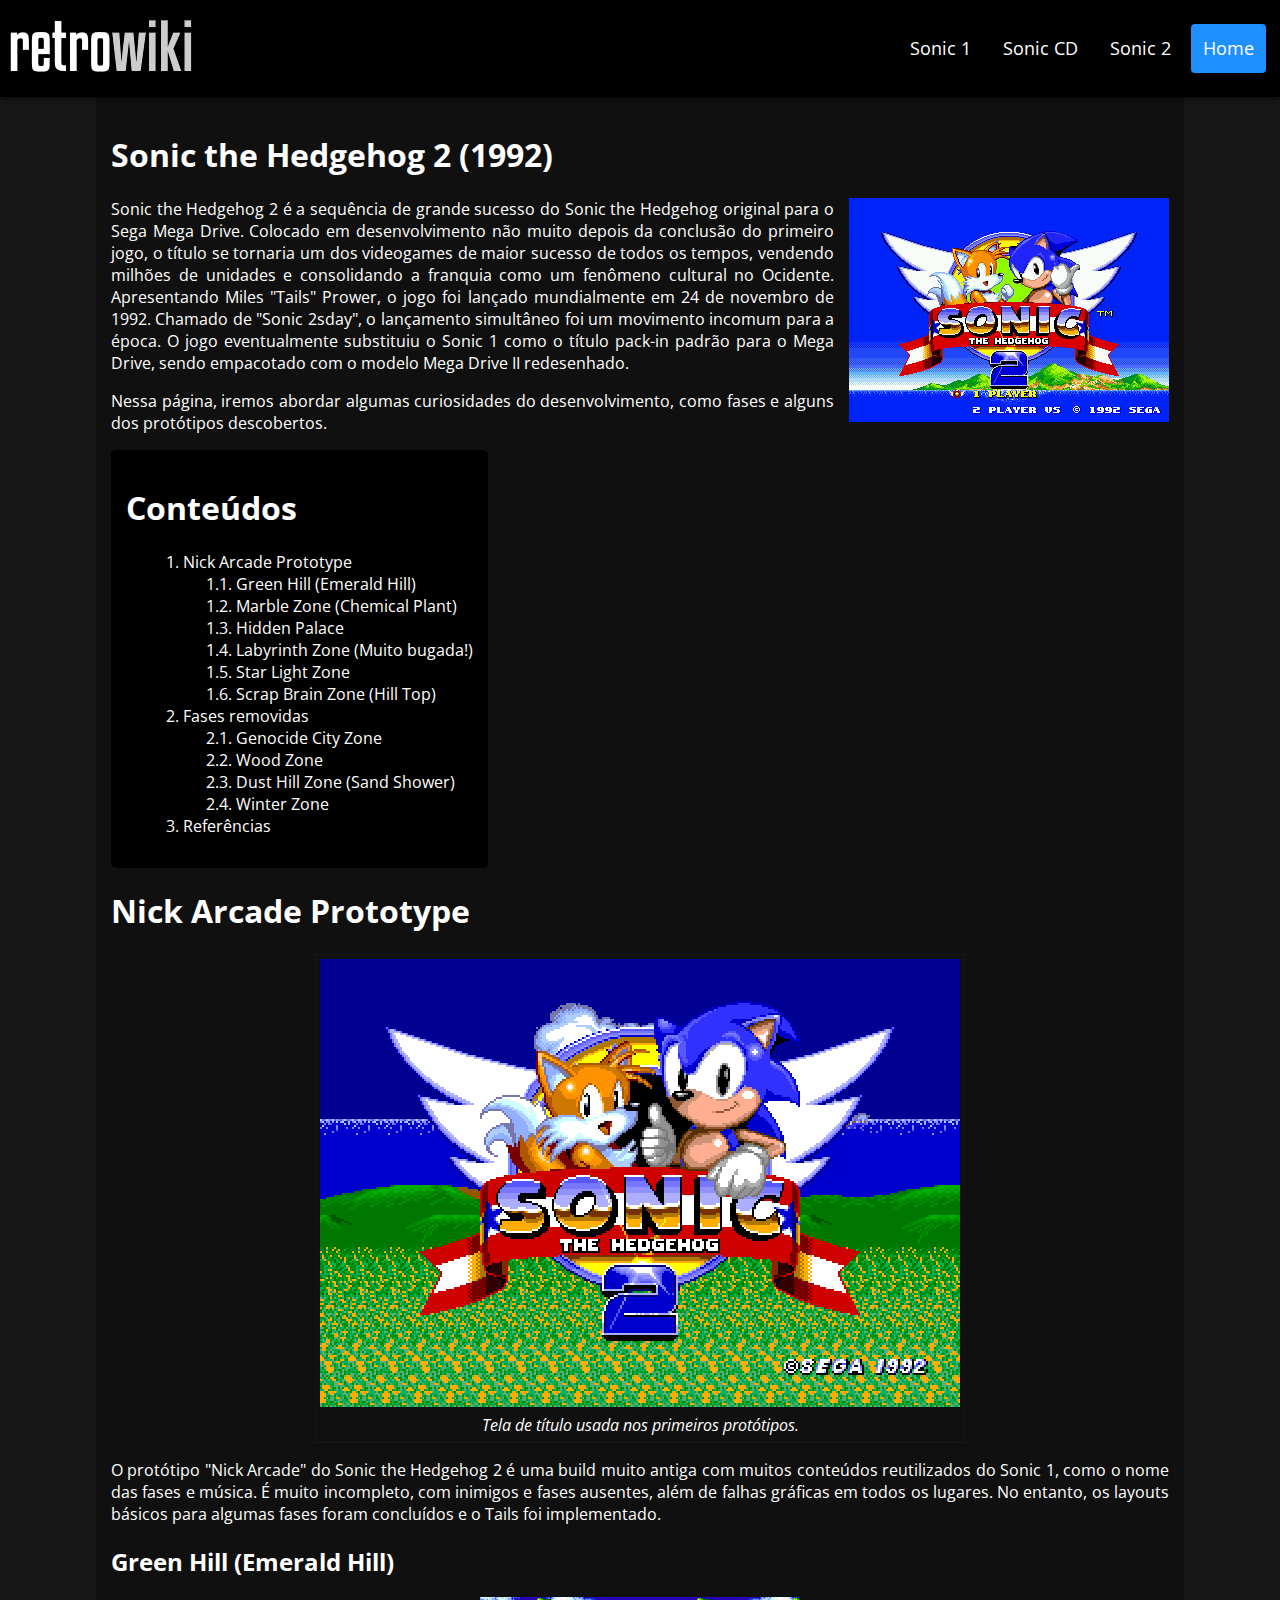
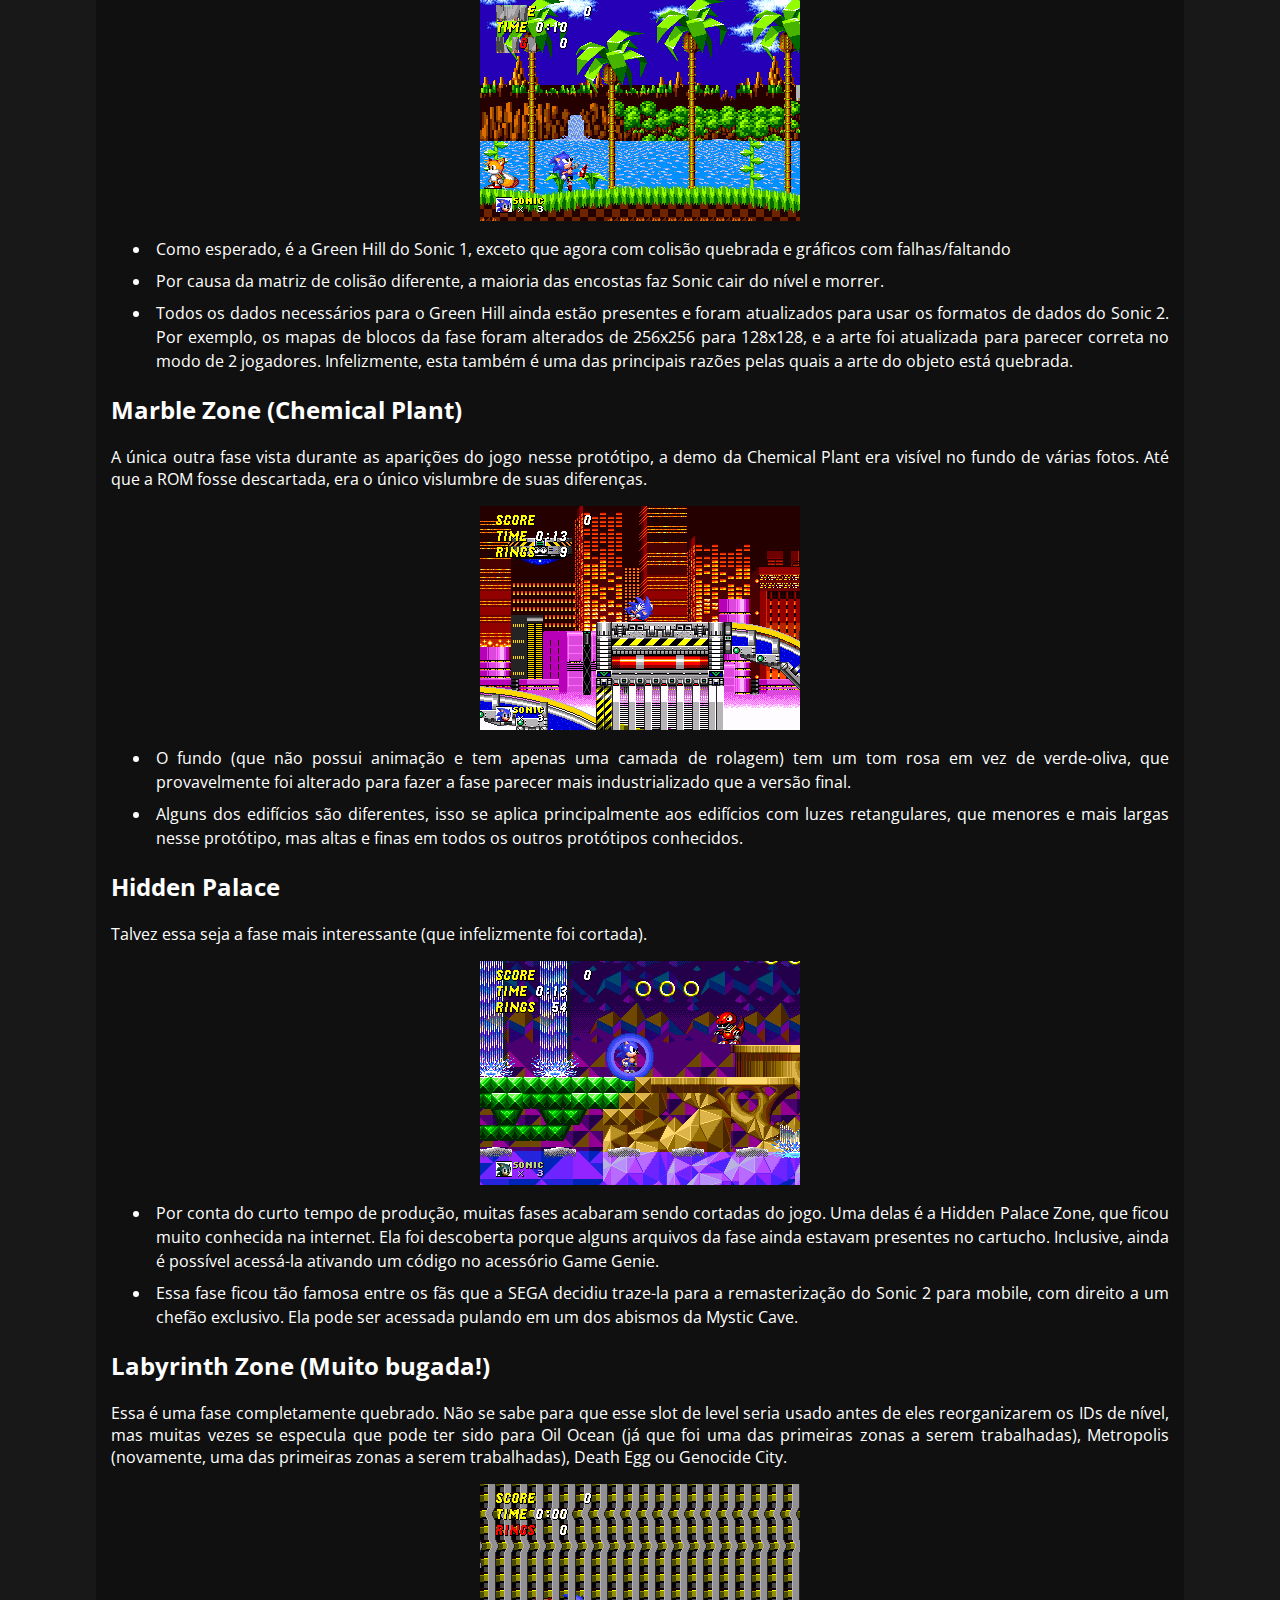
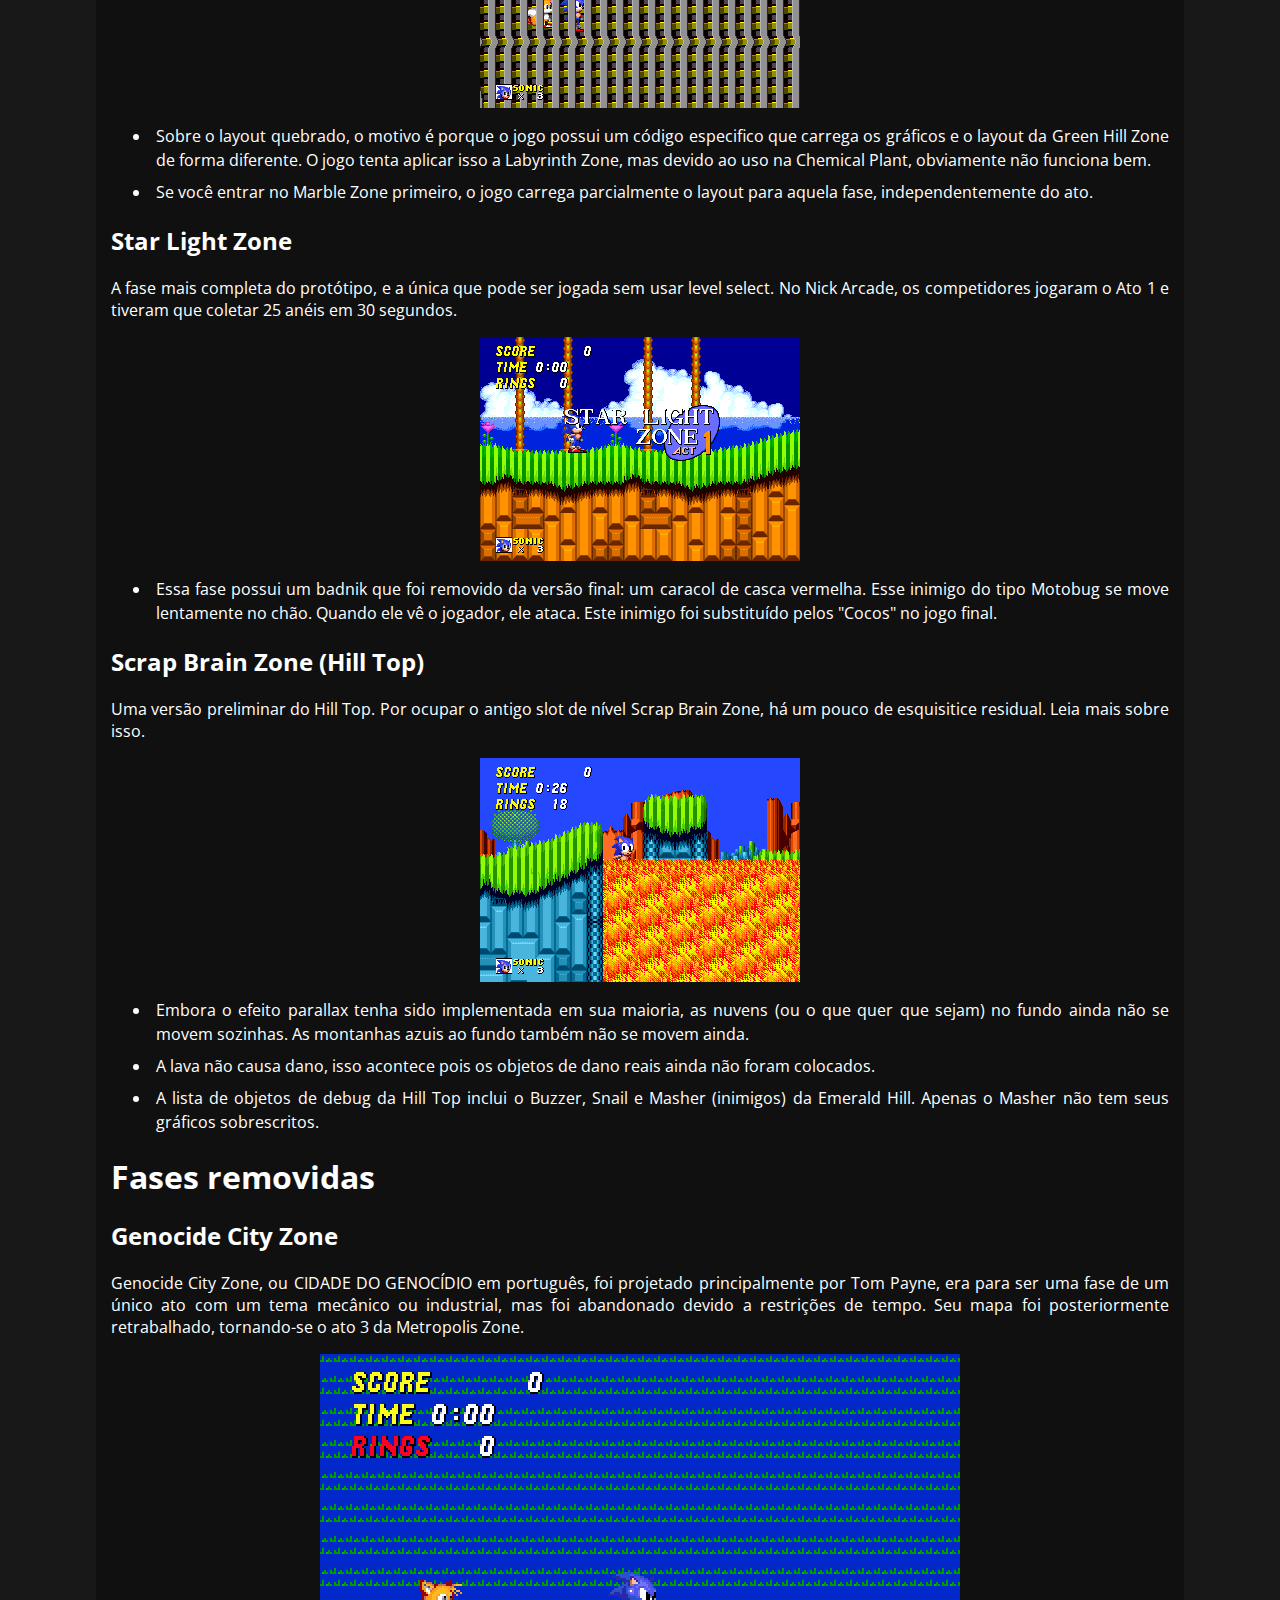
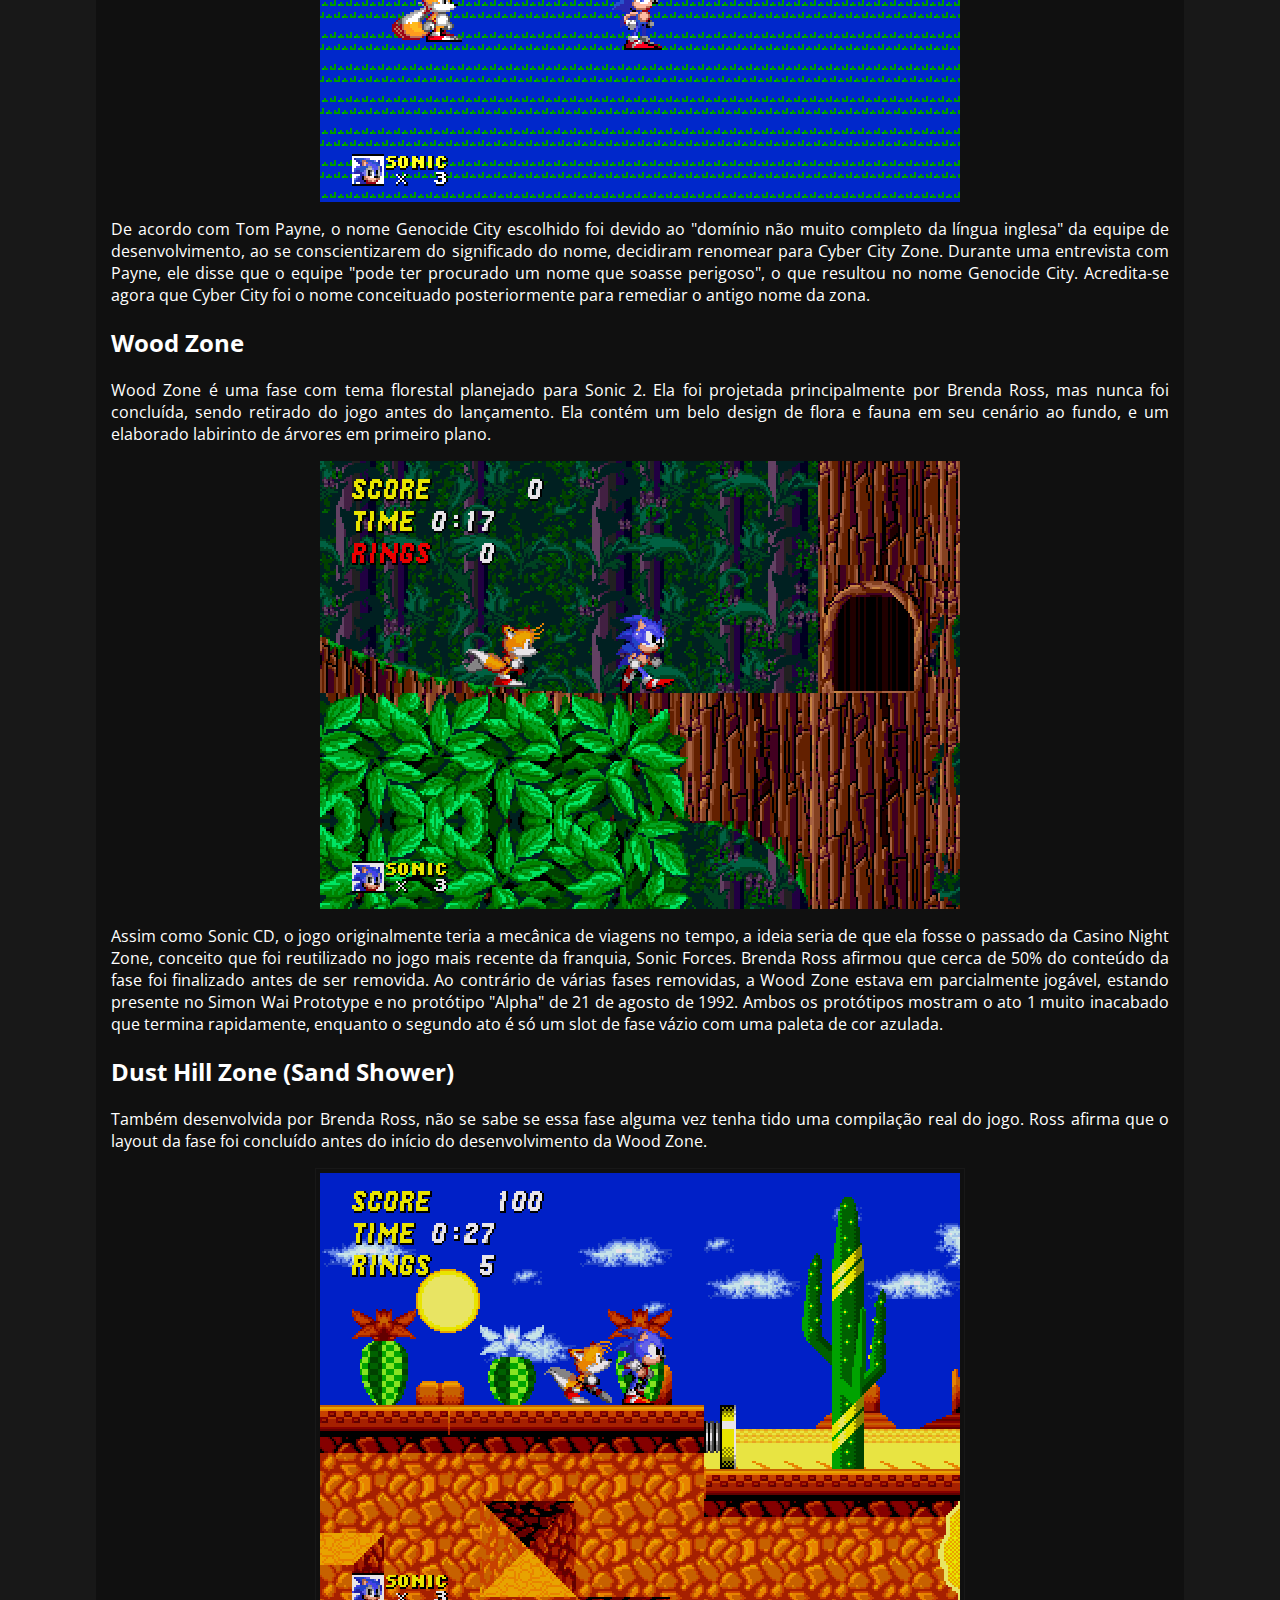
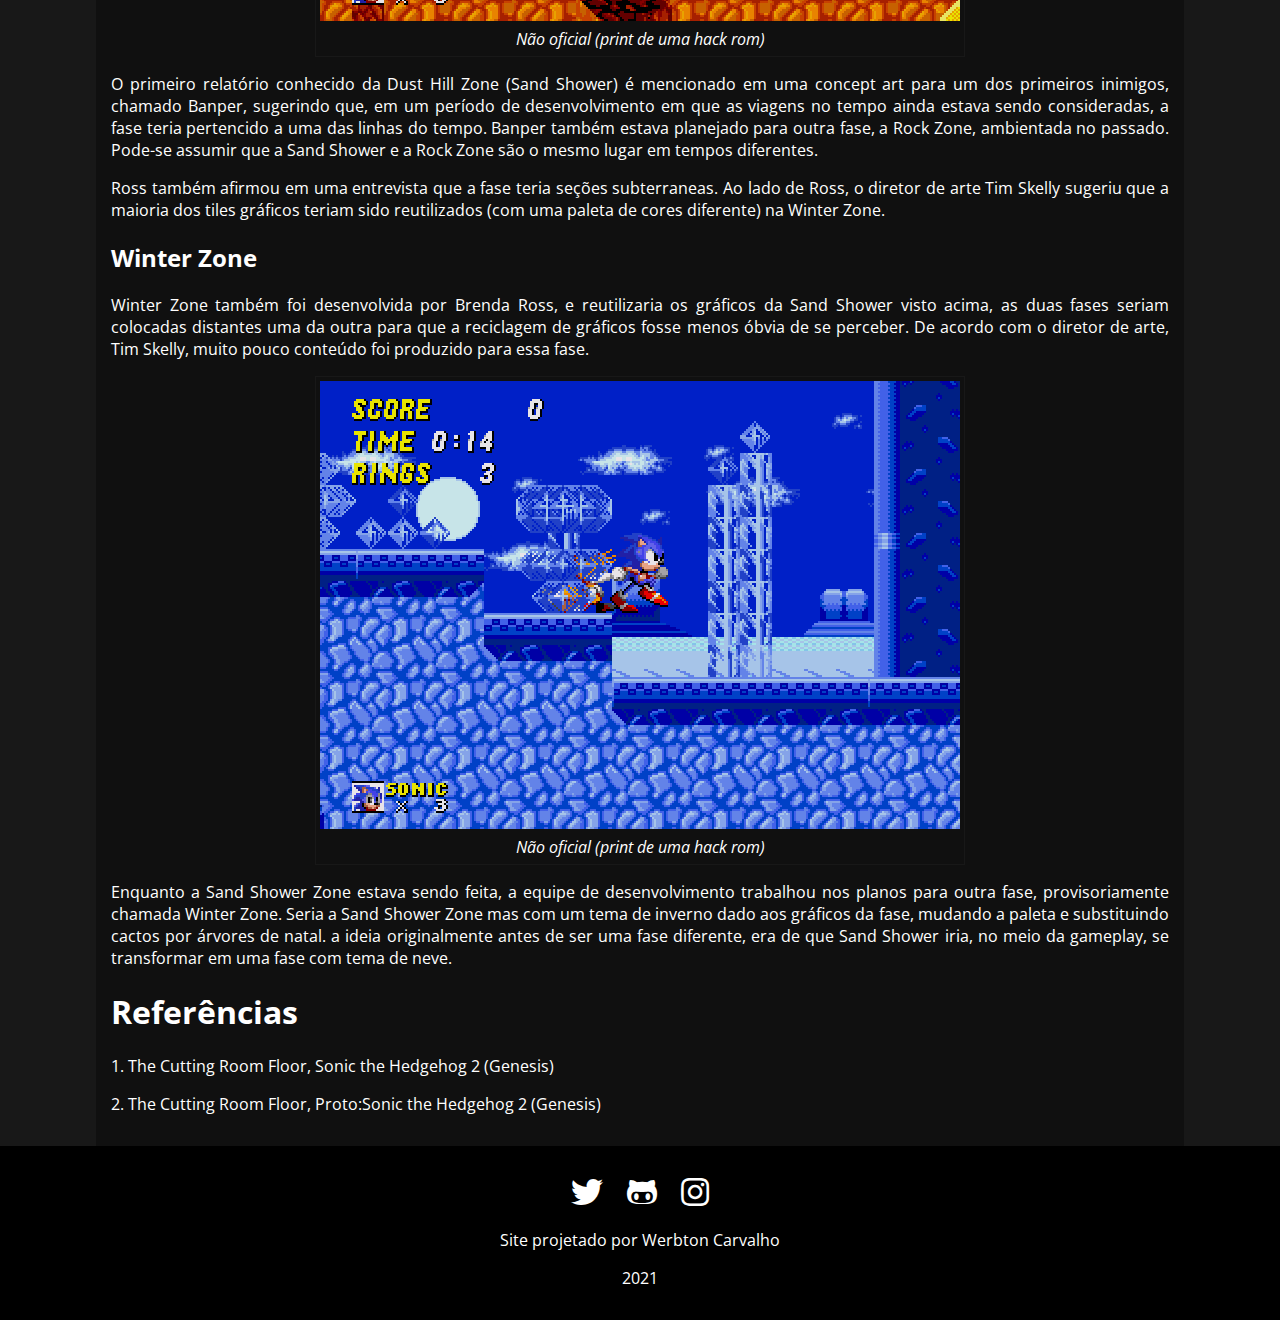
<file: pag4.html>
<!DOCTYPE html>
<html lang="en">
<head>
    <meta charset="UTF-8">
    <meta http-equiv="X-UA-Compatible" content="IE=edge">
    <meta name="viewport" content="width=device-width, initial-scale=1.0">
    <link rel="shortcut icon" href="img/favicon.png" type="image/x-icon">
    <link rel="stylesheet" href="css/style4.css">
    <link rel="preconnect" href="https://fonts.gstatic.com">
    <link href="https://fonts.googleapis.com/css2?family=Open+Sans:wght@400;600&display=swap" rel="stylesheet">
    <link rel="stylesheet" href="https://use.fontawesome.com/releases/v5.4.1/css/all.css">
    <title>RetroWiki - Sonic 2</title>
</head>
<body>
    <!-- Cabeçalho da página -->
    <header>
        <div class="header">
          <img class="logo" src="img/logo.png" alt="">
          <nav class="header-right">
            <a href="pag2.html">Sonic 1</a>
            <a href="pag3.html">Sonic CD</a>
            <a href="pag4.html">Sonic 2</a>
            <a class="active" href="index.html">Home</a>
          </nav>
        </div>
      </header>
    <!-- Conteúdo da página -->
    <main class="principal">
        <h1>Sonic the Hedgehog 2 (1992)</h1>
        <img class="img-sonic-2-title" src="img/Sonic2title.png" alt="Sonic 2 "> Sonic the Hedgehog 2 é a sequência de grande sucesso do Sonic the Hedgehog original para o Sega Mega Drive. Colocado em desenvolvimento não muito depois da conclusão do primeiro jogo, o título se tornaria um dos videogames de maior sucesso de todos os tempos, vendendo milhões de unidades e consolidando a franquia como um fenômeno cultural no Ocidente.
        Apresentando Miles "Tails" Prower, o jogo foi lançado mundialmente em 24 de novembro de 1992. Chamado de "Sonic 2sday", o lançamento simultâneo foi um movimento incomum para a época. O jogo eventualmente substituiu o Sonic 1 como o título pack-in padrão para o Mega Drive, sendo empacotado com o modelo Mega Drive II redesenhado.</p>
        <p>Nessa página, iremos abordar algumas curiosidades do desenvolvimento, como fases e alguns dos protótipos descobertos.</p>

        <nav class="navegacao">
            <h1>Conteúdos</h1>
            <ol class="a">
                <li><a href="#Nick-Proto">1. Nick Arcade Prototype</a></li>
                <ol class="a-b">
                    <li><a href="#Green-Hill">1.1. Green Hill (Emerald Hill)</a></li>
                    <li><a href="#Marble">1.2. Marble Zone (Chemical Plant)</a></li>
                    <li><a href="#Hidden-Palace">1.3. Hidden Palace</a></li>
                    <li><a href="#Labyrinth">1.4. Labyrinth Zone (Muito bugada!)</a></li>
                    <li><a href="#Star-Light">1.5. Star Light Zone</a></li>
                    <li><a href="#Scrap-Brain">1.6. Scrap Brain Zone (Hill Top)</a></li>
                </ol>
                <li><a href="#Fases-removidas">2. Fases removidas</a></li>
                <ol class="b">
                    <li><a href="#Genocide-City">2.1. Genocide City Zone</a></li>
                    <li><a href="#Wood">2.2. Wood Zone</a></li>
                    <li><a href="#Dust-Hill">2.3. Dust Hill Zone (Sand Shower)</a></li>
                    <li><a href="#Winter-Zone">2.4. Winter Zone</a></li>
                </ol>
                <li><a href="#Referencias">3. Referências</a></li>
            </ol>
        </nav>

        <h1 id="Nick-Proto">Nick Arcade Prototype</h1>
        <figure>
            <img class="img-g-fig" src="img/Sonic2nickarcadetitle.png" alt="">
            <figcaption class="legenda">Tela de título usada nos primeiros protótipos.</figcaption>
        </figure>
        <p>O protótipo "Nick Arcade" do Sonic the Hedgehog 2 é uma build muito antiga com muitos conteúdos reutilizados do Sonic 1, como o nome das fases e música. É muito incompleto, com inimigos e fases ausentes, além de falhas gráficas em todos os lugares. No entanto, os layouts básicos para algumas fases foram concluídos e o Tails foi implementado.</p>

        <h2 id="Green-Hill">Green Hill (Emerald Hill)</h2>
        <img class="img-p" src="img/Nickarcade-greenhill.png" alt="">
        <ul>
            <li>Como esperado, é a Green Hill do Sonic 1, exceto que agora com colisão quebrada e gráficos com falhas/faltando</li>
            <li>Por causa da matriz de colisão diferente, a maioria das encostas faz Sonic cair do nível e morrer.</li>
            <li>Todos os dados necessários para o Green Hill ainda estão presentes e foram atualizados para usar os formatos de dados do Sonic 2. Por exemplo, os mapas de blocos da fase foram alterados de 256x256 para 128x128, e a arte foi atualizada para parecer correta no modo de 2 jogadores. Infelizmente, esta também é uma das principais razões pelas quais a arte do objeto está quebrada.</li>
        </ul>

        <h2 id="Marble">Marble Zone (Chemical Plant)</h2>
        <p>A única outra fase vista durante as aparições do jogo nesse protótipo, a demo da Chemical Plant era visível no fundo de várias fotos. Até que a ROM fosse descartada, era o único vislumbre de suas diferenças.</p>  
        <img class="img-p" src="img/Nickarcade-marble.png" alt="">
        <ul>
            <li>O fundo (que não possui animação e tem apenas uma camada de rolagem) tem um tom rosa em vez de verde-oliva, que provavelmente foi alterado para fazer a fase parecer mais industrializado que a versão final.</li>
            <li>Alguns dos edifícios são diferentes, isso se aplica principalmente aos edifícios com luzes retangulares, que menores e mais largas nesse protótipo, mas altas e finas em todos os outros protótipos conhecidos.</li>
        </ul>

        <h2 id="Hidden-Palace">Hidden Palace</h2>
        <p>Talvez essa seja a fase mais interessante (que infelizmente foi cortada).</p>
        <img class="img-p" src="img/S2nick-hiddenpalace.png" alt="">
        <ul>
            <li>Por conta do curto tempo de produção, muitas fases acabaram sendo cortadas do jogo. Uma delas é a Hidden Palace Zone, que ficou muito conhecida na internet. Ela foi descoberta porque alguns arquivos da fase ainda estavam presentes no cartucho. Inclusive, ainda é possível acessá-la ativando um código no acessório Game Genie.</li>
            <li>Essa fase ficou tão famosa entre os fãs que a SEGA decidiu traze-la para a remasterização do Sonic 2 para mobile, com direito a um chefão exclusivo. Ela pode ser acessada pulando em um dos abismos da Mystic Cave.</li>
        </ul>

        <h2 id="Labyrinth">Labyrinth Zone (Muito bugada!)</h2>
        <p>Essa é uma fase completamente quebrado. Não se sabe para que esse slot de level seria usado antes de eles reorganizarem os IDs de nível, mas muitas vezes se especula que pode ter sido para Oil Ocean (já que foi uma das primeiras zonas a serem trabalhadas), Metropolis (novamente, uma das primeiras zonas a serem trabalhadas), Death Egg ou Genocide City.</p>
        <img class="img-p" src="img/Nickarcade-labyrynth.png" alt="">
        <ul>
            <li>Sobre o layout quebrado, o motivo é porque o jogo possui um código especifico que carrega os gráficos e o layout da Green Hill Zone de forma diferente. O jogo tenta aplicar isso a Labyrinth Zone, mas devido ao uso na Chemical Plant, obviamente não funciona bem.</li>
            <li>Se você entrar no Marble Zone primeiro, o jogo carrega parcialmente o layout para aquela fase, independentemente do ato.</li>
        </ul>

        <h2 id="Star-Light">Star Light Zone</h2>
        <p>A fase mais completa do protótipo, e a única que pode ser jogada sem usar level select. No Nick Arcade, os competidores jogaram o Ato 1 e tiveram que coletar 25 anéis em 30 segundos.</p>
        <img class="img-p" src="img/Nickarcade-starlight.png" alt="">
        <ul>
            <li>Essa fase possui um badnik que foi removido da versão final: um caracol de casca vermelha. Esse inimigo do tipo Motobug se move lentamente no chão. Quando ele vê o jogador, ele ataca. Este inimigo foi substituído pelos "Cocos" no jogo final.</li>
        </ul>

        <h2 id="Scrap-Brain">Scrap Brain Zone (Hill Top)</h2>
        <p>Uma versão preliminar do Hill Top. Por ocupar o antigo slot de nível Scrap Brain Zone, há um pouco de esquisitice residual. Leia mais sobre isso.</p>
        <img class="img-p" src="img/Nickarcade-scrapbrain.png" alt="">
        <ul>
            <li>Embora o efeito parallax tenha sido implementada em sua maioria, as nuvens (ou o que quer que sejam) no fundo ainda não se movem sozinhas. As montanhas azuis ao fundo também não se movem ainda.</li>
            <li>A lava não causa dano, isso acontece pois os objetos de dano reais ainda não foram colocados.</li>
            <li>A lista de objetos de debug da Hill Top inclui o Buzzer, Snail e Masher (inimigos) da Emerald Hill. Apenas o Masher não tem seus gráficos sobrescritos.</li>
        </ul>

        <h1 id="Fases-removidas">Fases removidas</h1>
        <h2 id="Genocide-City">Genocide City Zone</h2>
        <p>Genocide City Zone, ou CIDADE DO GENOCÍDIO em português, foi projetado principalmente por Tom Payne, era para ser uma fase de um único ato com um tema mecânico ou industrial, mas foi abandonado devido a restrições de tempo. Seu mapa foi posteriormente retrabalhado, tornando-se o ato 3 da Metropolis Zone.</p>
        <img class="img-g" src="img/genocidecity.png" alt="">
        <p>De acordo com Tom Payne, o nome Genocide City escolhido foi devido ao "domínio não muito completo da língua inglesa" da equipe de desenvolvimento, ao se conscientizarem do significado do nome, decidiram renomear para Cyber City Zone. Durante uma entrevista com Payne, ele disse que o equipe "pode ter procurado um nome que soasse perigoso", o que resultou no nome Genocide City. Acredita-se agora que Cyber City foi o nome conceituado posteriormente para remediar o antigo nome da zona.</p>

        <h2 id="Wood">Wood Zone</h2>
        <p>Wood Zone é uma fase com tema florestal planejado para Sonic 2. Ela foi projetada principalmente por Brenda Ross, mas nunca foi concluída, sendo retirado do jogo antes do lançamento. Ela contém um belo design de flora e fauna em seu cenário ao fundo, e um elaborado labirinto de árvores em primeiro plano.</p>
        <img class="img-g" src="img/woodzone.png" alt="Wood Zone">
        <p>Assim como Sonic CD, o jogo originalmente teria a mecânica de viagens no tempo, a ideia seria de que ela fosse o passado da Casino Night Zone, conceito que foi reutilizado no jogo mais recente da franquia, Sonic Forces. Brenda Ross afirmou que cerca de 50% do conteúdo da fase foi finalizado antes de ser removida. Ao contrário de várias fases removidas, a Wood Zone estava em parcialmente jogável, estando presente no Simon Wai Prototype e no protótipo "Alpha" de 21 de agosto de 1992. Ambos os protótipos mostram o ato 1 muito inacabado que termina rapidamente, enquanto o segundo ato é só um slot de fase vázio com uma paleta de cor azulada.</p>

        <h2 id="Dust-Hill">Dust Hill Zone (Sand Shower)</h2>
        <p>Também desenvolvida por Brenda Ross, não se sabe se essa fase alguma vez tenha tido uma compilação real do jogo.
        Ross afirma que o layout da fase foi concluído antes do início do desenvolvimento da Wood Zone.</p>
        <figure>
            <img class="img-g-fig" src="img/dusthill.png" alt="">
            <figcaption class="legenda">Não oficial (print de uma hack rom)</figcaption>
        </figure>
        <p>O primeiro relatório conhecido da Dust Hill Zone (Sand Shower) é mencionado em uma concept art para um dos primeiros inimigos, chamado Banper, sugerindo que, em um período de desenvolvimento em que as viagens no tempo ainda estava sendo consideradas, a fase teria pertencido a uma das linhas do tempo. Banper também estava planejado para outra fase, a Rock Zone, ambientada no passado. Pode-se assumir que a Sand Shower e a Rock Zone são o mesmo lugar em tempos diferentes.</p>
        <p>Ross também afirmou em uma entrevista que a fase teria seções subterraneas. Ao lado de Ross, o diretor de arte Tim Skelly sugeriu que a maioria dos tiles gráficos teriam sido reutilizados (com uma paleta de cores diferente) na Winter Zone.</p>

        <h2 id="Winter-Zone">Winter Zone</h2>
        <p>Winter Zone também foi desenvolvida por Brenda Ross, e reutilizaria os gráficos da Sand Shower visto acima, as duas fases seriam colocadas distantes uma da outra para que a reciclagem de gráficos fosse menos óbvia de se perceber. De acordo com o diretor de arte, Tim Skelly, muito pouco conteúdo foi produzido para essa fase.</p>
        <figure>
            <img class="img-g-fig" src="img/winterzone.png" alt="">
            <figcaption class="legenda">Não oficial (print de uma hack rom)</figcaption>
        </figure>
        <p>Enquanto a Sand Shower Zone estava sendo feita, a equipe de desenvolvimento trabalhou nos planos para outra fase, provisoriamente chamada Winter Zone. Seria a Sand Shower Zone mas com um tema de inverno dado aos gráficos da fase, mudando a paleta e substituindo cactos por árvores de natal. a ideia originalmente antes de ser uma fase diferente, era de que Sand Shower iria, no meio da gameplay, se transformar em uma fase com tema de neve.</p>

        <h1 id="Referencias">Referências</h1>
        <p>1. <a href="https://tcrf.net/Sonic_the_Hedgehog_2_(Genesis)" target="_blank">The Cutting Room Floor, Sonic the Hedgehog 2 (Genesis)</a></p>
        <p>2. <a href="https://tcrf.net/Proto:Sonic_the_Hedgehog_2_(Genesis)" target="_blank">The Cutting Room Floor, Proto:Sonic the Hedgehog 2 (Genesis)
        </a></p>
    </main>
    <!-- Rodapé da página -->
    <footer class="footer">
        <div class="footer-top">
            <a href="https://twitter.com/Fiuuuh_" target="_blank"><i class="fab fa-twitter fa-2x"></i></a>
            <a href="https://github.com/werbtoncarvalho98" target="_blank"><i class="fab fa-github-alt fa-2x"></i></a>
            <a href="https://www.instagram.com/carvalhowerbton98/" target="_blank"><i class="fab fa-instagram fa-2x"></i></a>
        </div>
        <div class="footer-middle">
            <p>Site projetado por Werbton Carvalho</p>
        </div>
        <div class="footer-bottom">
            <p>2021</p>
        </div>
    </footer>
    <a id="gotopbtn" href="#"> <i class="fas fa-arrow-up"></i> </a>
    <!-- JS Botão -->
    <script>
        var mybutton = document.getElementById("gotopbtn");
        
        window.onscroll = function() {scrollFunction()};
        
        function scrollFunction() {
          if (document.body.scrollTop > 20 || document.documentElement.scrollTop > 20) {
            mybutton.style.display = "block";
          } else {
            mybutton.style.display = "none";
          }
        }

        function topFunction() {
          document.body.scrollTop = 0;
          document.documentElement.scrollTop = 0;
        }
    </script>
</body>
</html>
</file>
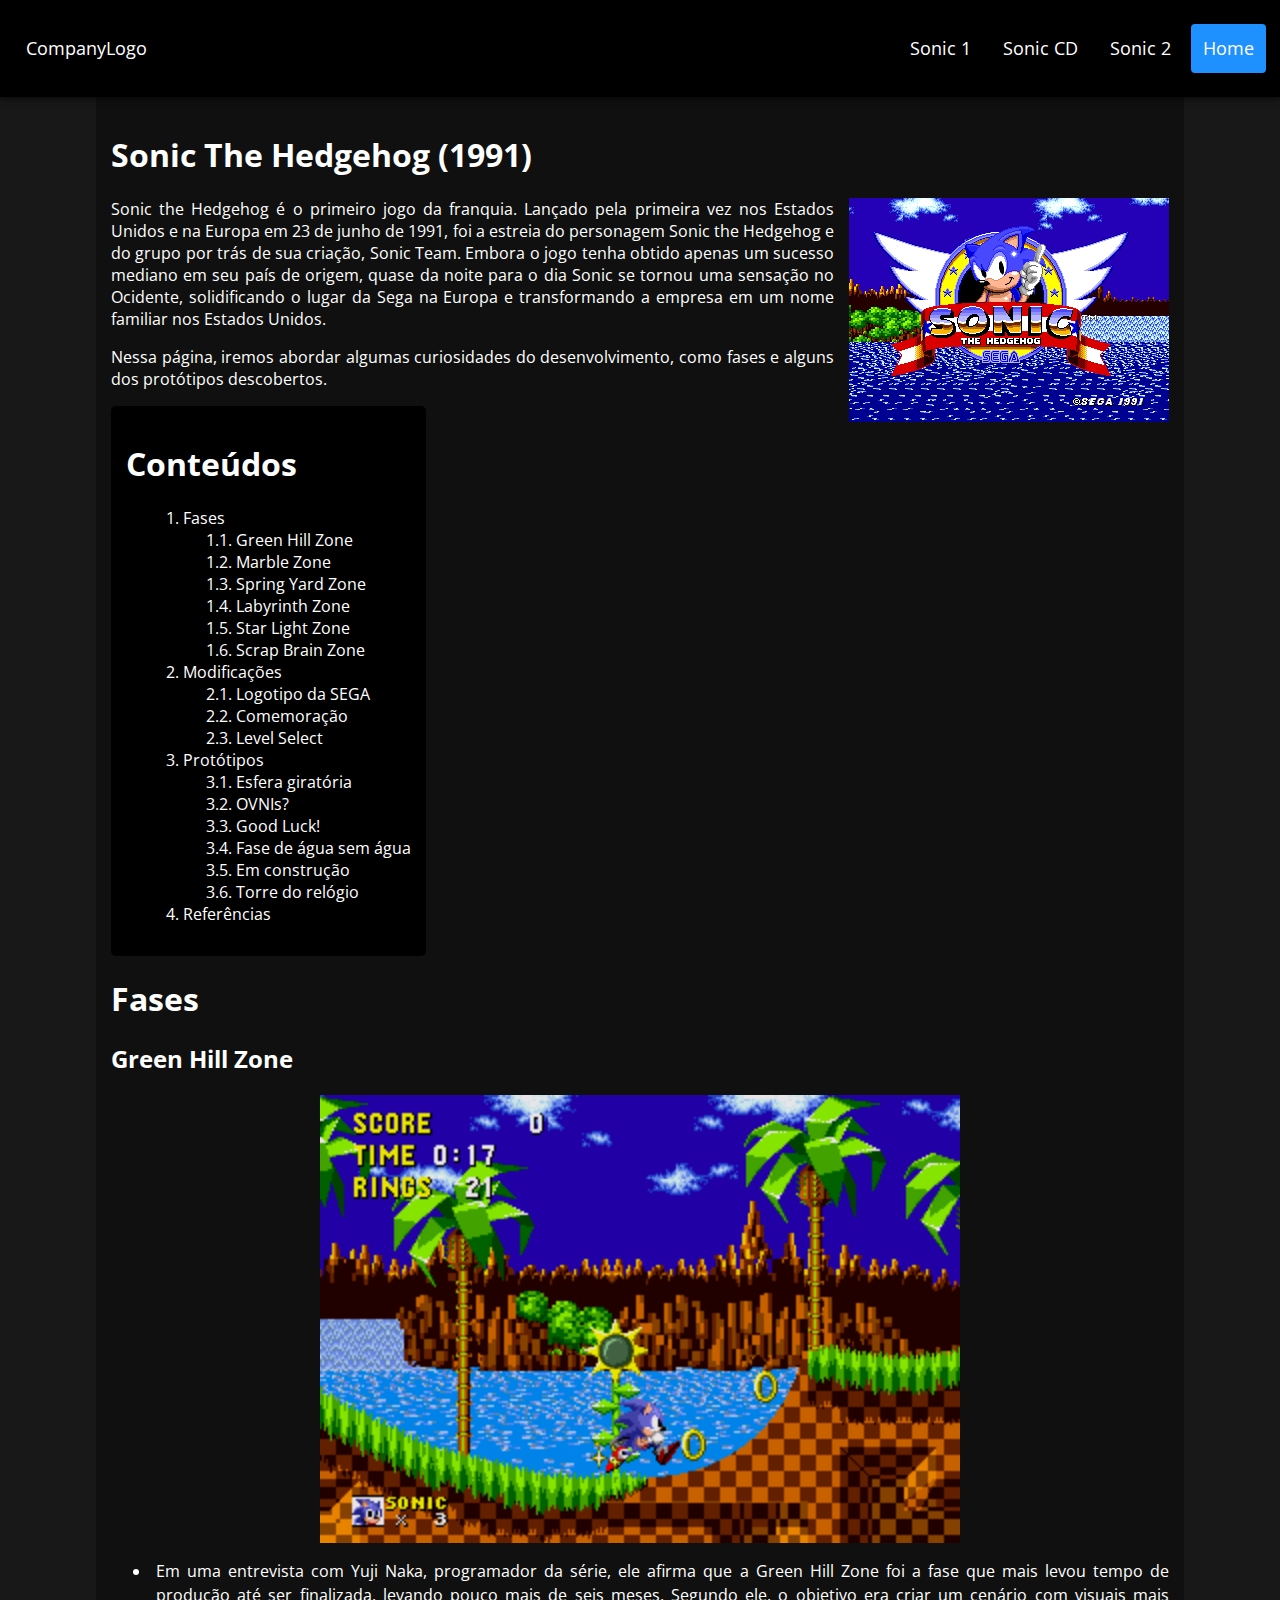
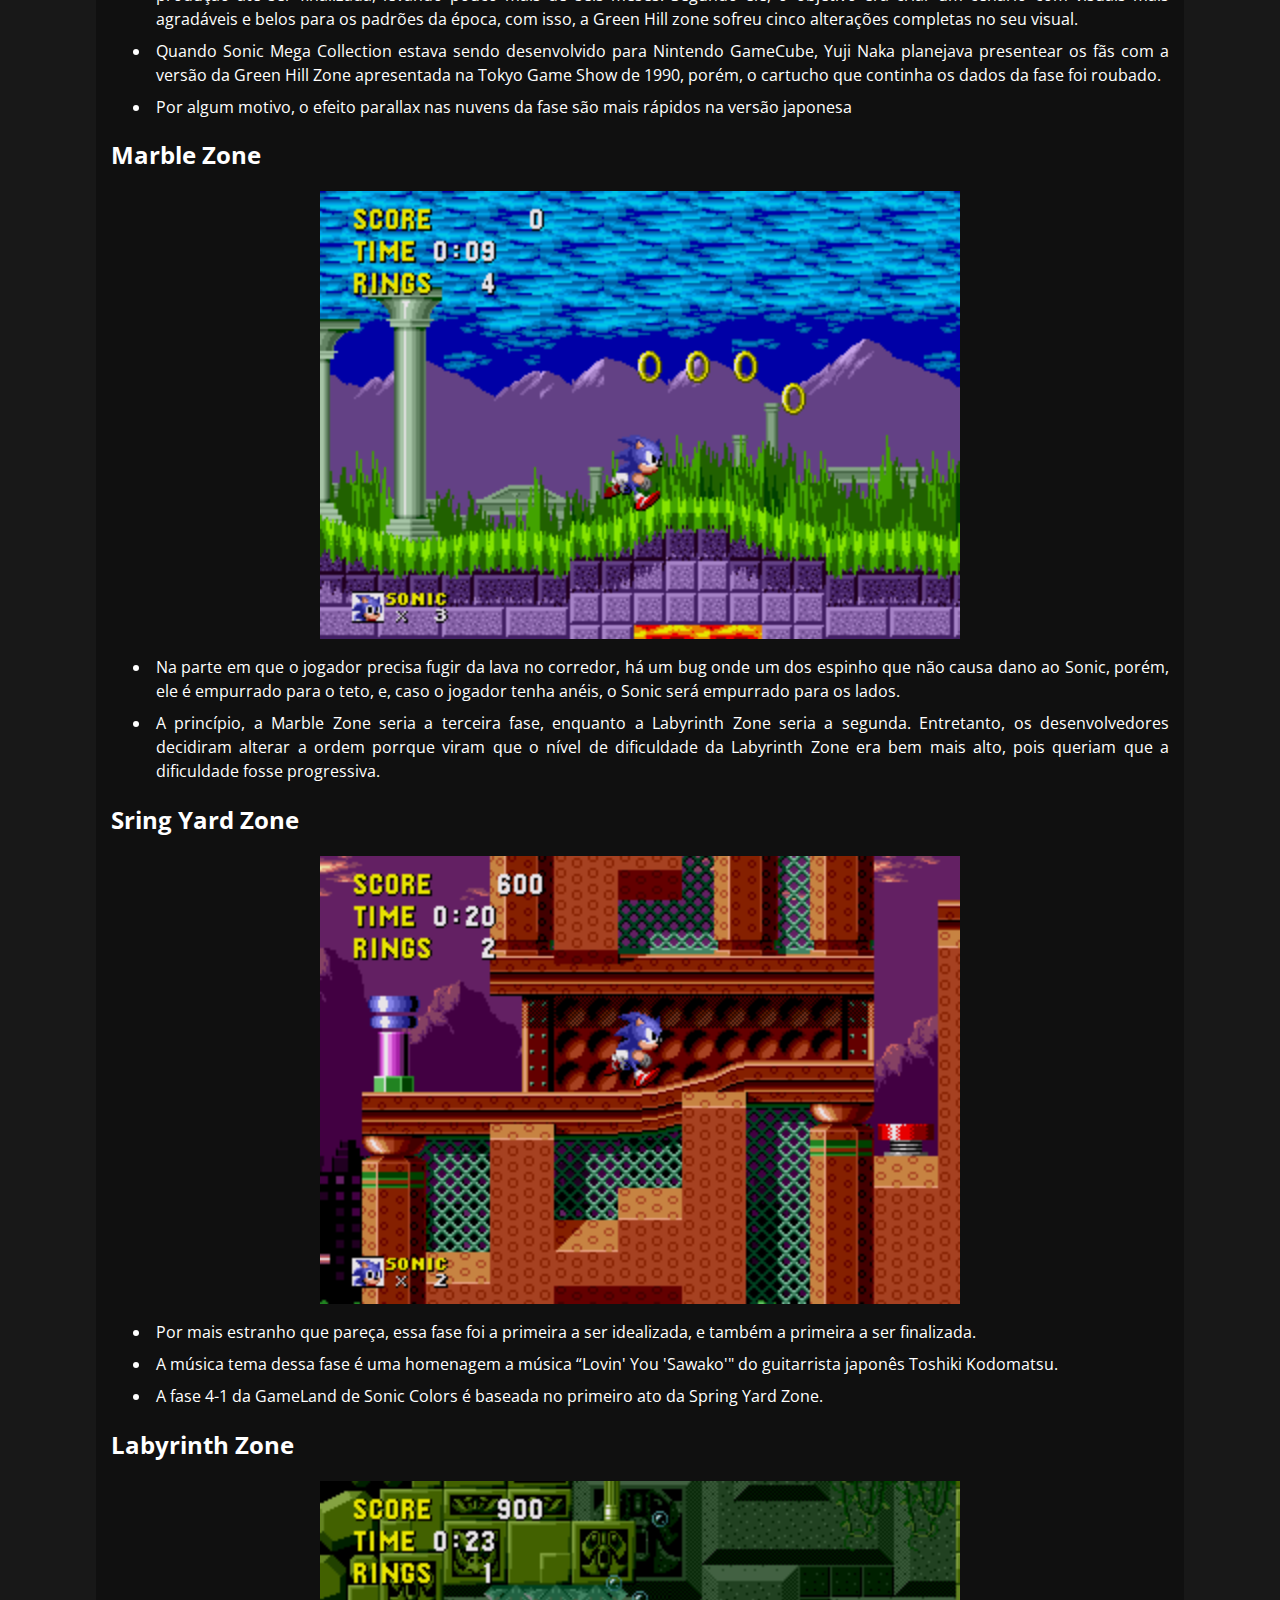
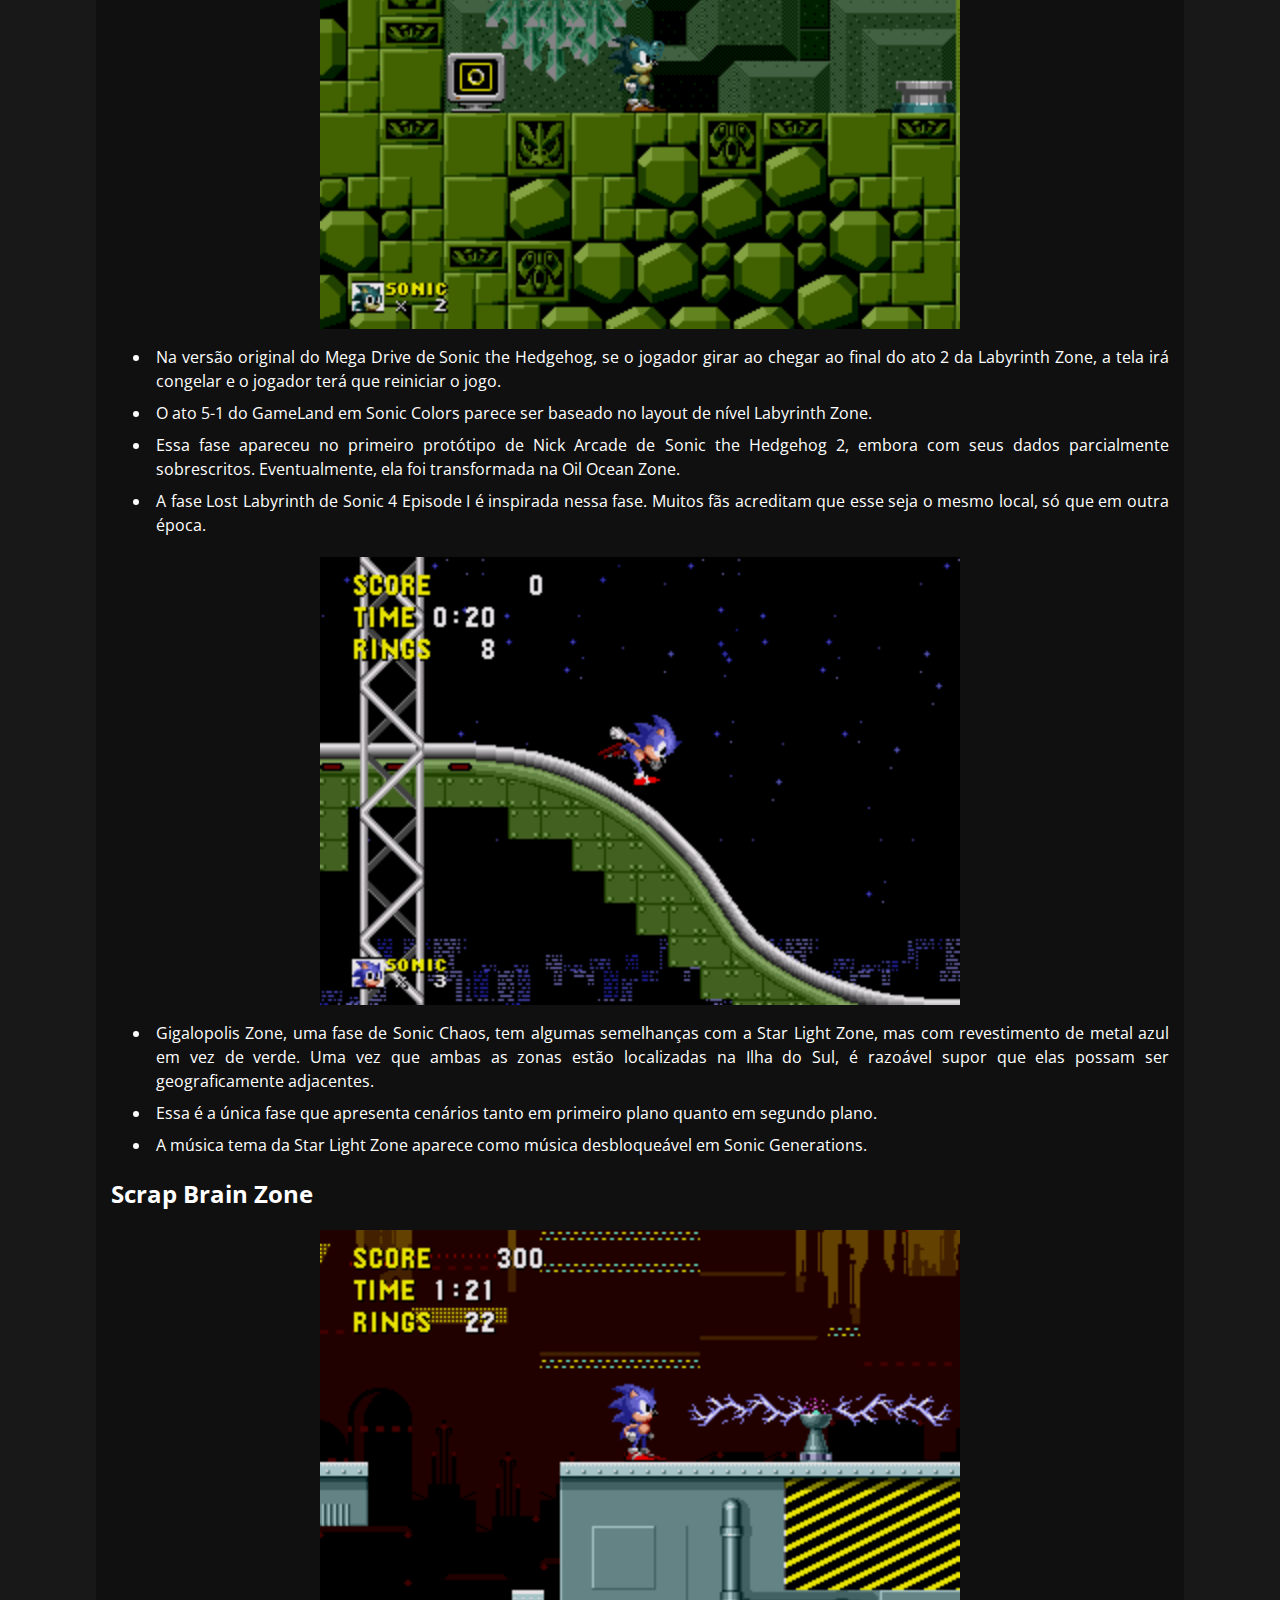
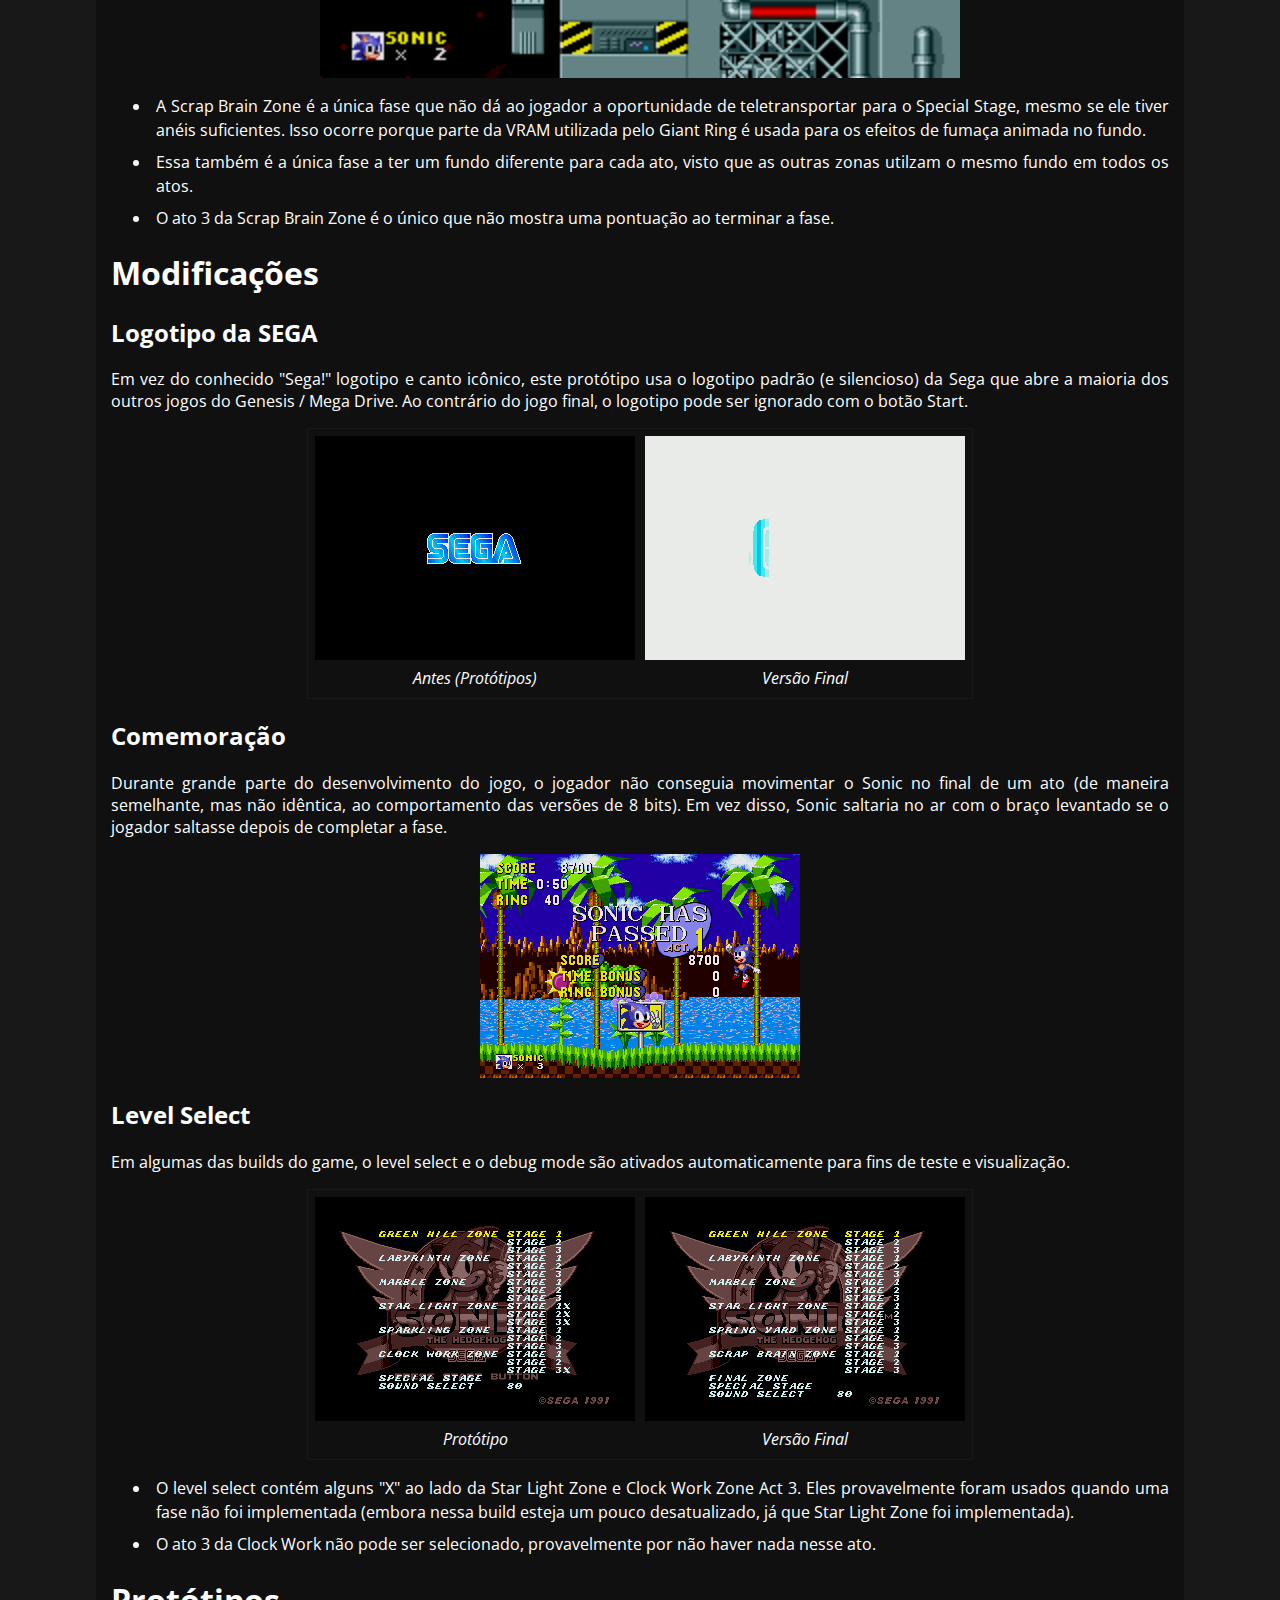
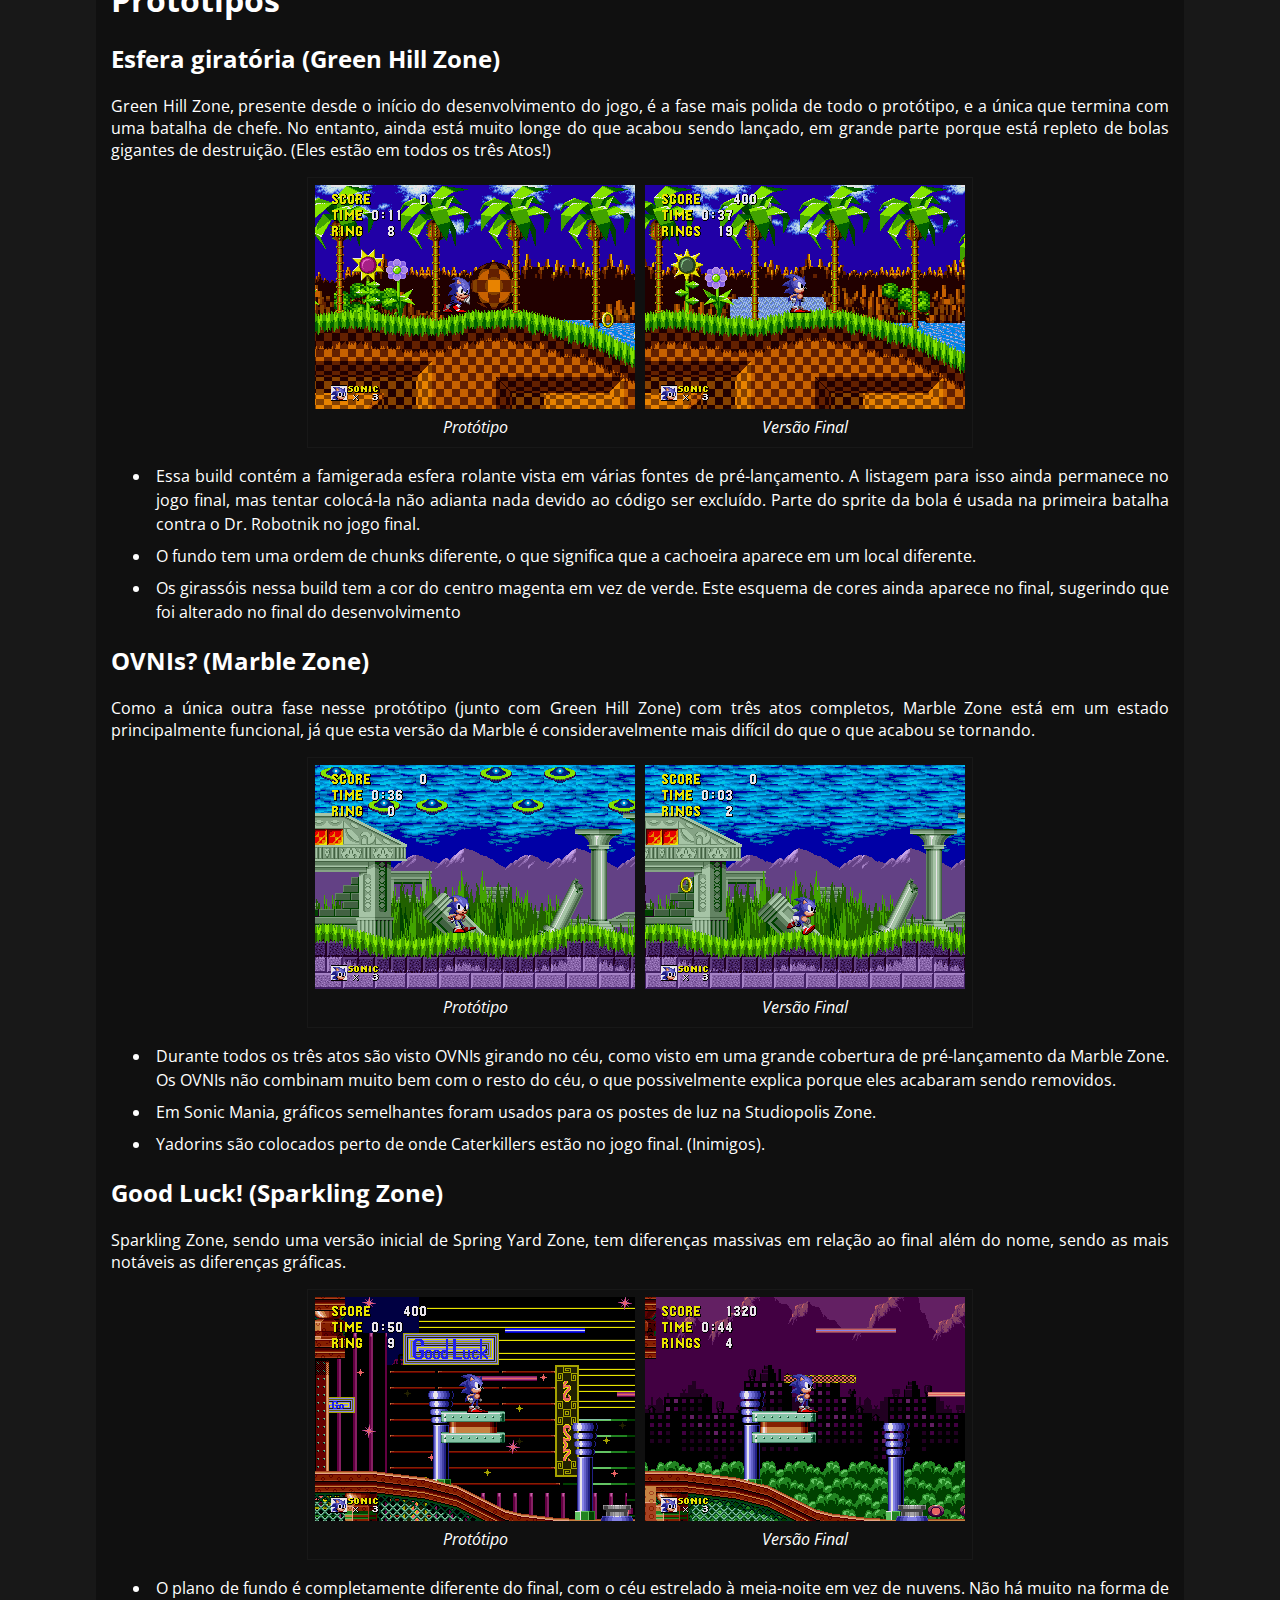
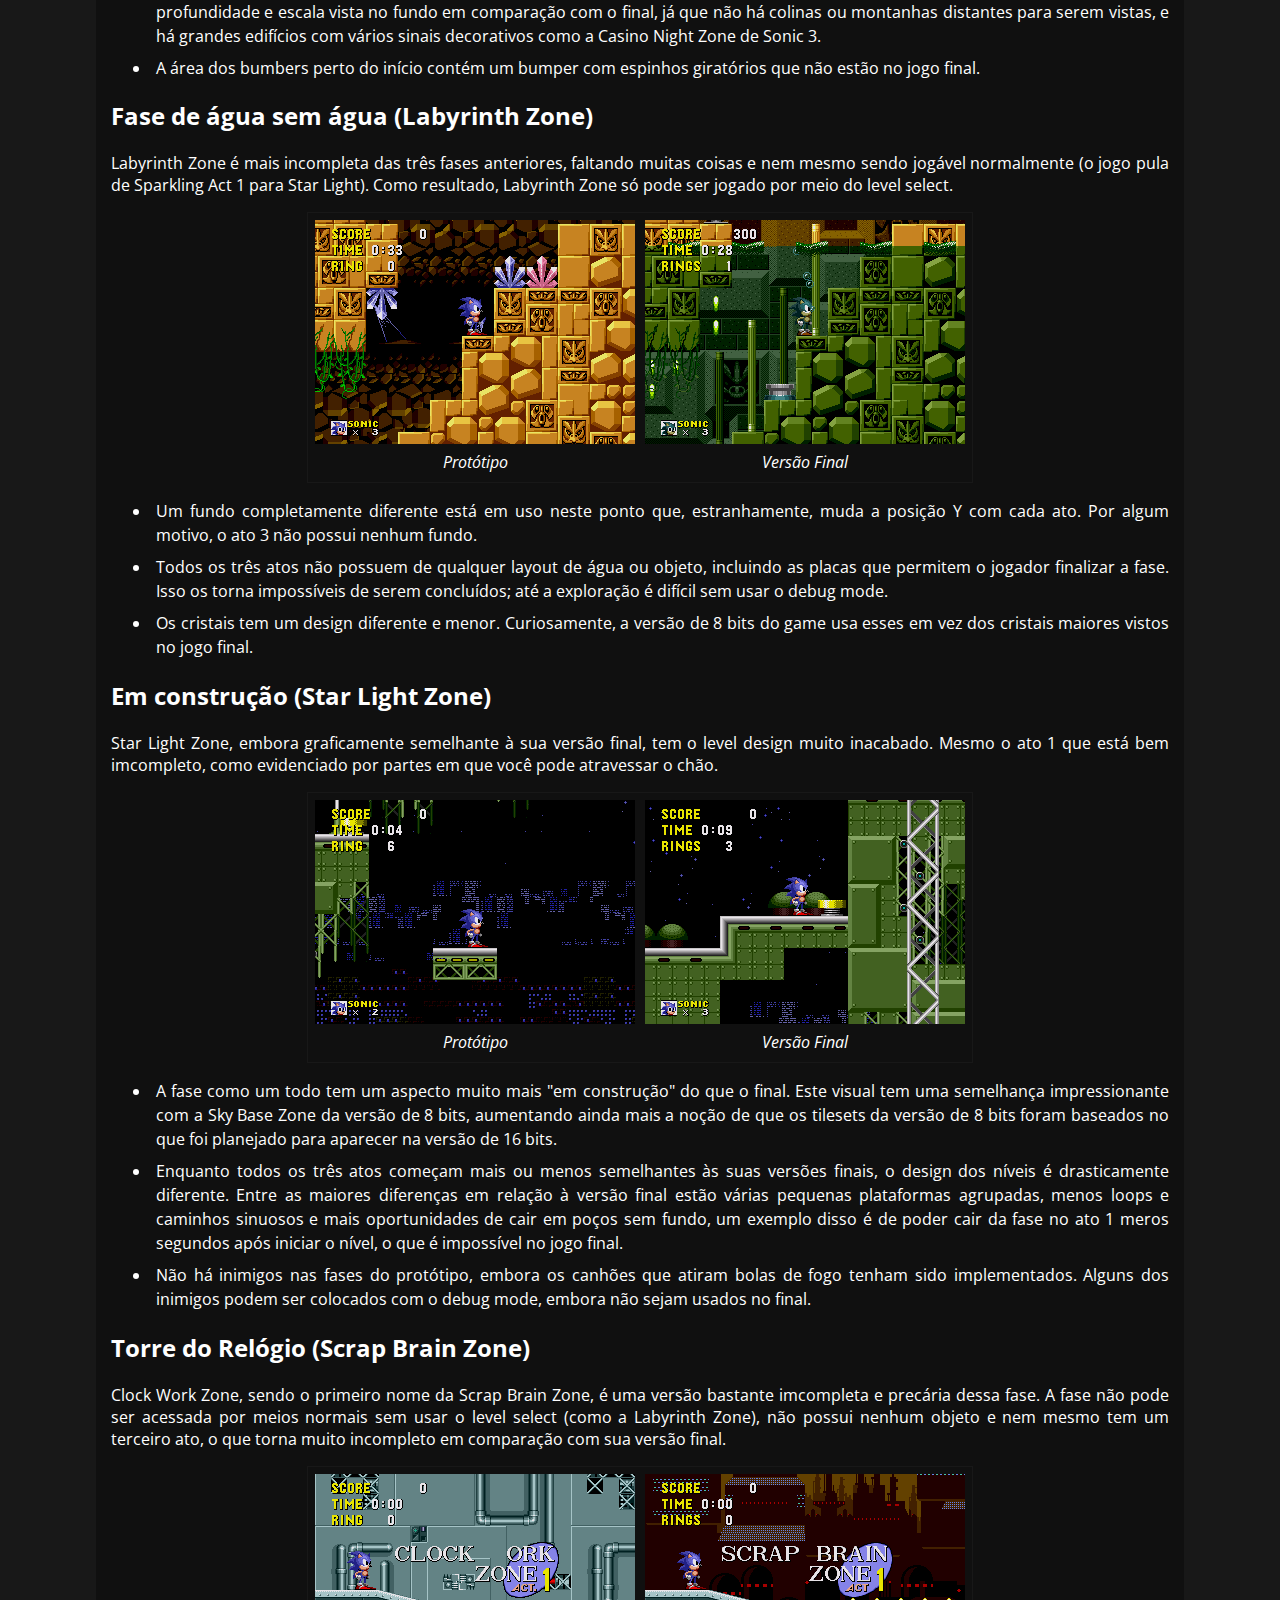
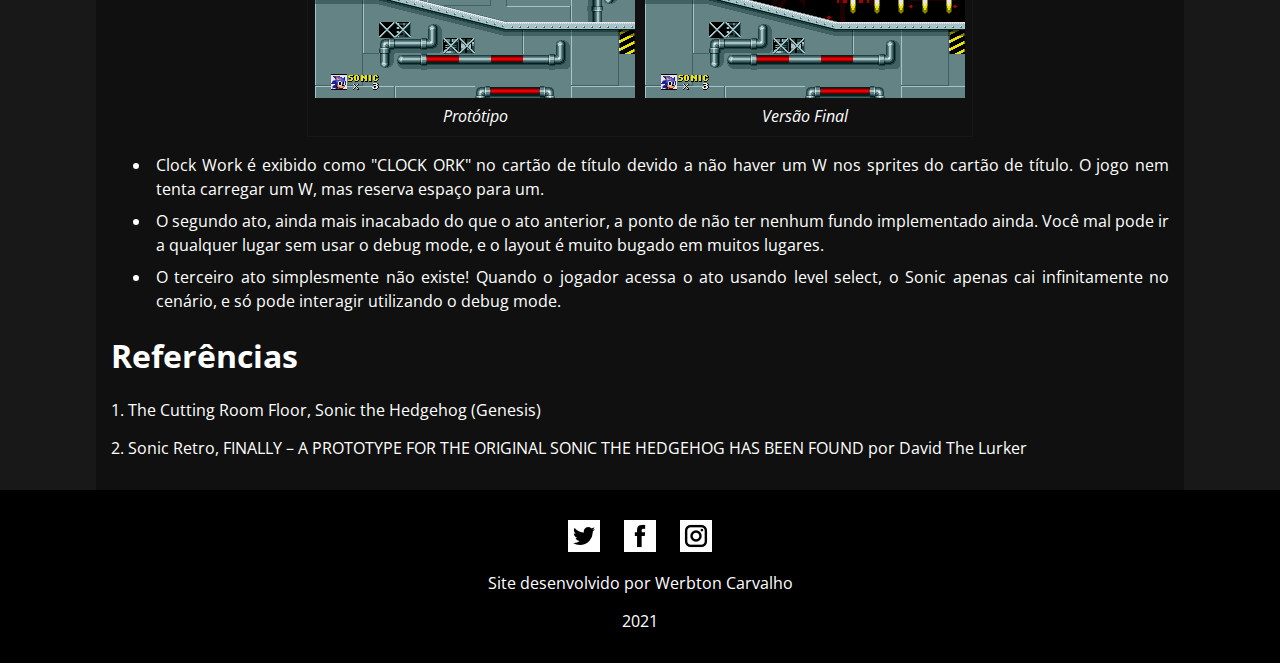
<file: pagdois.html>
<!DOCTYPE html>
<html lang="en">
<head>
    <meta charset="UTF-8">
    <meta http-equiv="X-UA-Compatible" content="IE=edge">
    <meta name="viewport" content="width=device-width, initial-scale=1.0">
    <link rel="stylesheet" href="css/style2.css">
    <link rel="preconnect" href="https://fonts.gstatic.com">
    <link href="https://fonts.googleapis.com/css2?family=Open+Sans:wght@400;600&display=swap" rel="stylesheet">
    <title>Projeto - Sonic 1</title>
</head>
<body>
    <!-- Cabeçalho da página -->
    <header>
        <div class="header">
          <a href="#default" class="logo">CompanyLogo</a>
          <nav class="header-right">
            <a href="pagdois.html">Sonic 1</a>
            <a href="index.html">Sonic CD</a>
            <a href="pagtres.html">Sonic 2</a>
            <a class="active" href="#">Home</a>
          </nav>
        </div>
      </header>
    <!-- Conteúdo da página -->
    <main class="principal">
        <h1>Sonic The Hedgehog (1991)</h1>
        <p><img class="img-sonic-tittle" src="img/Sonic1_title.png" alt="Sonic 1">Sonic the Hedgehog é o primeiro jogo da franquia. Lançado pela primeira vez nos Estados Unidos e na Europa em 23 de junho de 1991, foi a estreia do personagem Sonic the Hedgehog e do grupo por trás de sua criação, Sonic Team. Embora o jogo tenha obtido apenas um sucesso mediano em seu país de origem, quase da noite para o dia Sonic se tornou uma sensação no Ocidente, solidificando o lugar da Sega na Europa e transformando a empresa em um nome familiar nos Estados Unidos. </p>
        <p>Nessa página, iremos abordar algumas curiosidades do desenvolvimento, como fases e alguns dos protótipos descobertos.</p>

        <!-- Índice / Navegação -->
        <nav class="navegacao">
            <h1>Conteúdos</h1>
            <ol class="a">
                <a href="#Fases"><li>1. Fases</li></a>
                <ol class="a-b">
                    <a href="#Green-Hill-Zone"><li>1.1. Green Hill Zone</li></a>
                    <a href="#Marble-Zone"><li>1.2. Marble Zone</li></a>
                    <a href="#Spring-Yard-Zone"><li>1.3. Spring Yard Zone</li></a>
                    <a href="#Labyrinth-Zone"><li>1.4. Labyrinth Zone</li></a>
                    <a href="#Star-Light-Zone"><li>1.5. Star Light Zone</li></a>
                    <a href="#Scrap-Brain-Zone"><li>1.6. Scrap Brain Zone</li></a>
                </ol>
                <li><a href="#Modificacoes">2. Modificações</a></li>
                <ol class="b">
                    <li><a href="#SEGA">2.1. Logotipo da SEGA</a></li>
                    <li><a href="#Comemoracao">2.2. Comemoração</a></li>
                    <li><a href="#Level-Select">2.3. Level Select</a></li>
                </ol>
                <li><a href="#Prototipos">3. Protótipos</a></li>
                <ol class="c">
                    <li><a href="#Esfera-giratoria">3.1. Esfera giratória</a></li>
                    <li><a href="#OVNIs?">3.2. OVNIs?</a></li>
                    <li><a href="#Muito-brilho!">3.3. Good Luck!</a></li>
                    <li><a href="#Sem-agua">3.4. Fase de água sem água</a></li>
                    <li><a href="#Em-construcao">3.5. Em construção</a></li>
                    <li><a href="#Torre-do-relogio">3.6. Torre do relógio</a></li>
                </ol>
                <li><a href="#Referencias">4. Referências</a></li>
            </ol>
        </nav>

        <h1 id="Fases">Fases</h1>
        <h2 id="Green-Hill-Zone">Green Hill Zone</h2>
        <img class="img-g" src="img/greenhillzone.png" alt="Green Hill Zone">
        <ul>
            <li>Em uma entrevista com Yuji Naka, programador da série, ele afirma que a Green Hill Zone foi a fase que mais levou tempo de produção até ser finalizada, levando pouco mais de seis meses. Segundo ele, o objetivo era criar um cenário com visuais mais agradáveis e belos para os padrões da época, com  isso, a Green Hill zone sofreu cinco alterações completas no seu visual.</li>
            <li>Quando Sonic Mega Collection estava sendo desenvolvido para Nintendo GameCube, Yuji Naka planejava presentear os fãs com a versão da Green Hill Zone apresentada na Tokyo Game Show de 1990, porém, o cartucho que continha os dados da fase foi roubado.</li>
            <li>Por algum motivo, o efeito parallax nas nuvens da fase são mais rápidos na versão japonesa</li>
        </ul>

        <h2 id="Marble-Zone">Marble Zone</h2>
        <img class="img-g" src="img/marblezone.png" alt="Marble Zone">
        <ul>
            <li>Na parte em que o jogador precisa fugir da lava no corredor, há um bug onde um dos espinho que não causa dano ao Sonic, porém, ele é empurrado para o teto, e, caso o jogador tenha anéis, o Sonic será empurrado para os lados.</li>
            <li>A princípio, a Marble Zone seria a terceira fase, enquanto a Labyrinth Zone seria a segunda. Entretanto, os desenvolvedores decidiram alterar a ordem porrque viram que o nível de dificuldade da Labyrinth Zone era bem mais alto, pois queriam que a dificuldade fosse progressiva.</li>
        </ul>

        <h2 id="Spring-Yard-Zone">Sring Yard Zone</h2>
        <img class="img-g" src="img/springyard.png" alt="Spring Yard">
        <ul>
            <li>Por mais estranho que pareça, essa fase foi a primeira a ser idealizada, e também a primeira a ser finalizada.</li>
            <li>A música tema dessa fase é uma homenagem a música “Lovin' You 'Sawako'" do guitarrista japonês Toshiki Kodomatsu.</li>
            <li>A fase 4-1 da GameLand de Sonic Colors é baseada no primeiro ato da Spring Yard Zone.</li>
        </ul>

        <h2 id="Labyrinth-Zone">Labyrinth Zone</h2>
        <img class="img-g" src="img/labyrinthzone.png" alt="Labyrinth Zone">
        <ul>
            <li>Na versão original do Mega Drive de Sonic the Hedgehog, se o jogador girar ao chegar ao final do ato 2 da Labyrinth Zone, a tela irá congelar e o jogador terá que reiniciar o jogo.</li>
            <li>O ato 5-1 do GameLand em Sonic Colors parece ser baseado no layout de nível Labyrinth Zone.</li>
            <li>Essa fase apareceu no primeiro protótipo de Nick Arcade de Sonic the Hedgehog 2, embora com seus dados parcialmente sobrescritos. Eventualmente, ela foi transformada na Oil Ocean Zone.</li>
            <li>A fase Lost Labyrinth de Sonic 4 Episode I é inspirada nessa fase. Muitos fãs acreditam que esse seja o mesmo local, só que em outra época.</li>
        </ul>

        <h2 id="Star-Light-Zone"></h2>
        <img class="img-g" src="img/starlightzone.png" alt="Star Light Zone">
        <ul>
            <li>Gigalopolis Zone, uma fase de Sonic Chaos, tem algumas semelhanças com a Star Light Zone, mas com revestimento de metal azul em vez de verde. Uma vez que ambas as zonas estão localizadas na Ilha do Sul, é razoável supor que elas possam ser geograficamente adjacentes.</li>
            <li>Essa é a única fase que apresenta cenários tanto em primeiro plano quanto em segundo plano.</li>
            <li>A música tema da Star Light Zone aparece como música desbloqueável em Sonic Generations.</li>
        </ul>

        <h2 id="Scrap-Brain-Zone">Scrap Brain Zone</h2>
        <img class="img-g" src="img/scrapbrainzone.png" alt="Scrap Brain Zone">
        <ul>
            <li>A Scrap Brain Zone é a única fase que não dá ao jogador a oportunidade de teletransportar para o Special Stage, mesmo se ele tiver anéis suficientes. Isso ocorre porque parte da VRAM utilizada pelo Giant Ring é usada para os efeitos de fumaça animada no fundo.</li>
            <li>Essa também é a única fase a ter um fundo diferente para cada ato, visto que as outras zonas utilzam o mesmo fundo em todos os atos.</li>
            <li>O ato 3 da Scrap Brain Zone é o único que não mostra uma pontuação ao terminar a fase.</li>
        </ul>

        <h1 id="Modificacoes">Modificações</h1>
        <h2 id="SEGA">Logotipo da SEGA</h2>
        <p>Em vez do conhecido "Sega!" logotipo e canto icônico, este protótipo usa o logotipo padrão (e silencioso) da Sega que abre a maioria dos outros jogos do Genesis / Mega Drive. Ao contrário do jogo final, o logotipo pode ser ignorado com o botão Start.</p>
        <figure>
            <div class="flex-container">
                <div class="row">
                    <div class="column">
                        <img class="column-img" src="img/Sonic16bitPrototype_SEGA.gif" alt="">
                        <figcaption>Antes (Protótipos)</figcaption>
                    </div>
                    <div class="column">
                        <img class="column-img" src="img/Sonic16bitFinal_SEGA.gif" alt="">
                        <figcaption>Versão Final</figcaption>
                    </div>
                </div>
            </div>
        </figure>

        <h2 id="Comemoracao">Comemoração</h2>
        <p> Durante grande parte do desenvolvimento do jogo, o jogador não conseguia movimentar  o Sonic no final de um ato (de maneira semelhante, mas não idêntica, ao comportamento das versões de 8 bits). Em vez disso, Sonic saltaria no ar com o braço levantado se o jogador saltasse depois de completar a fase.</p>
        <img class="img-sonic-jumping"src="img/soniccomemorando.png" alt="">

        <h2 id="Level-Select">Level Select</h2>
        <p>Em algumas das builds do game, o level select e o debug mode são ativados automaticamente para fins de teste e visualização.</p>
       <figure>
            <div class="flex-container">
                <div class="row">
                    <div class="column">
                        <img class="column-img" src="img/Sonic1proto_levelselect.png" alt="">
                        <figcaption>Protótipo</figcaption>
                    </div>
                    <div class="column">
                        <img class="column-img" src="img/Sonic_The_Hedgehog_Genesis_Level_Select.png" alt="">
                        <figcaption>Versão Final</figcaption>
                    </div>
                </div>
            </div>
       </figure>

        <ul>
            <li>O level select contém alguns "X" ao lado da Star Light Zone e Clock Work Zone Act 3. Eles provavelmente foram usados quando uma fase não foi implementada (embora nessa build esteja um pouco desatualizado, já que Star Light Zone foi implementada).</li>
            <li>O ato 3 da Clock Work não pode ser selecionado, provavelmente por não haver nada nesse ato.</li>
        </ul>

        <h1 id="Prototipos">Protótipos</h1>
        <h2 id="Esfera-giratoria">Esfera giratória (Green Hill Zone)</h2>
        <p>Green Hill Zone, presente desde o início do desenvolvimento do jogo, é a fase mais polida de todo o protótipo, e a única que termina com uma batalha de chefe. No entanto, ainda está muito longe do que acabou sendo lançado, em grande parte porque está repleto de bolas gigantes de destruição. (Eles estão em todos os três Atos!)</p>
        <figure>
            <div class="flex-container">
                <div class="row">
                    <div class="column">
                        <img class="column-img" src="img/Sonic1ProtoGHZ-2.png" alt="">
                        <figcaption>Protótipo</figcaption>
                    </div>
                    <div class="column">
                        <img class="column-img" src="img/Sonic1FinalGHZ-2.png" alt="">
                        <figcaption>Versão Final</figcaption>
                    </div>
                </div>
            </div>
        </figure>
        <ul>
            <li>Essa build contém a famigerada esfera rolante vista em várias fontes de pré-lançamento. A listagem para isso ainda permanece no jogo final, mas tentar colocá-la não adianta nada devido ao código ser excluído. Parte do sprite da bola é usada na primeira batalha contra o Dr. Robotnik no jogo final.</li>
            <li>O fundo tem uma ordem de chunks diferente, o que significa que a cachoeira aparece em um local diferente.</li>
            <li>Os girassóis nessa build tem a cor do centro magenta em vez de verde. Este esquema de cores ainda aparece no final, sugerindo que foi alterado no final do desenvolvimento</li>
        </ul>

        <h2 id="OVNIs?">OVNIs? (Marble Zone)</h2>
        <p>Como a única outra fase nesse protótipo (junto com Green Hill Zone) com três atos completos, Marble Zone está em um estado principalmente funcional, já que esta versão da Marble é consideravelmente mais difícil do que o que acabou se tornando.</p>
        <figure>
            <div class="flex-container">
                <div class="row">
                    <div class="column">
                        <img class="column-img" src="img/marblezone-proto.png" alt="">
                        <figcaption>Protótipo</figcaption>
                    </div>
                    <div class="column">
                        <img class="column-img" src="img/marblezone-final.png" alt="">
                        <figcaption>Versão Final</figcaption>
                    </div>
                </div>
            </div>
        </figure>  
        <ul>
            <li>Durante todos os três atos são visto OVNIs girando no céu, como visto em uma grande cobertura de pré-lançamento da Marble Zone. Os OVNIs não combinam muito bem com o resto do céu, o que possivelmente explica porque eles acabaram sendo removidos.</li>
            <li>Em Sonic Mania, gráficos semelhantes foram usados para os postes de luz na Studiopolis Zone.</li>
            <li>Yadorins são colocados perto de onde Caterkillers estão no jogo final. (Inimigos).</li>
        </ul>

        <h2 id="Muito-brilho!">Good Luck! (Sparkling Zone)</h2>
        <p>Sparkling Zone, sendo uma versão inicial de Spring Yard Zone, tem diferenças massivas em relação ao final além do nome, sendo as mais notáveis as diferenças gráficas.</p>
        <figure>
            <div class="flex-container">
                <div class="row">
                    <div class="column">
                        <img class="column-img" src="img/sparklingzone-proto.png" alt="">
                        <figcaption>Protótipo</figcaption>
                    </div>
                    <div class="column">
                        <img class="column-img" src="img/springyardzone-final.png" alt="">
                        <figcaption>Versão Final</figcaption>
                    </div>
                </div>
            </div>
        </figure>  
        <ul>
            <li>O plano de fundo é completamente diferente do final, com o céu estrelado à meia-noite em vez de nuvens. Não há muito na forma de profundidade e escala vista no fundo em comparação com o final, já que não há colinas ou montanhas distantes para serem vistas, e há grandes edifícios com vários sinais decorativos como a Casino Night Zone de Sonic 3.</li>
            <li>A área dos bumbers perto do início contém um bumper com espinhos giratórios que não estão no jogo final.</li>
        </ul>

        <h2 id="Sem-agua">Fase de água sem água (Labyrinth Zone)</h2>
        <p>Labyrinth Zone é mais incompleta das três fases anteriores, faltando muitas coisas e nem mesmo sendo jogável normalmente (o jogo pula de Sparkling Act 1 para Star Light). Como resultado, Labyrinth Zone só pode ser jogado por meio do level select.</p>   
        <figure>
            <div class="flex-container">
                <div class="row">
                    <div class="column">
                        <img class="column-img" src="img/labyrinthzone-proto.png" alt="">
                        <figcaption>Protótipo</figcaption>
                    </div>
                    <div class="column">
                        <img class="column-img" src="img/labyrinthzone-final.png" alt="">
                        <figcaption>Versão Final</figcaption>
                    </div>
                </div>
            </div>
        </figure>
        <ul>
            <li>Um fundo completamente diferente está em uso neste ponto que, estranhamente, muda a posição Y com cada ato. Por algum motivo, o ato 3 não possui nenhum fundo.</li>
            <li>Todos os três atos não possuem de qualquer layout de água ou objeto, incluindo as placas que permitem o jogador finalizar a fase. Isso os torna impossíveis de serem concluídos; até a exploração é difícil sem usar o debug mode.</li>
            <li>Os cristais tem um design diferente e menor. Curiosamente, a versão de 8 bits do game usa esses em vez dos cristais maiores vistos no jogo final.</li>
        </ul>
        
        <h2 id="Em-construcao">Em construção (Star Light Zone)</h2>
        <p>Star Light Zone, embora graficamente semelhante à sua versão final, tem o level design muito inacabado. Mesmo o ato 1 que está bem imcompleto, como evidenciado por partes em que você pode atravessar o chão.</p>
            <figure>
                <div class="flex-container">
                    <div class="row">
                        <div class="column">
                            <img class="column-img" src="img/starlight-proto.png" alt="">
                            <figcaption>Protótipo</figcaption>
                        </div>
                        <div class="column">
                            <img class="column-img" src="img/starlight-final.png" alt="">
                            <figcaption>Versão Final</figcaption>
                        </div>
                    </div>
                </div>
            </figure>
        <ul>
            <li>A fase como um todo tem um aspecto muito mais "em construção" do que o final. Este visual tem uma semelhança impressionante com a Sky Base Zone da versão de 8 bits, aumentando ainda mais a noção de que os tilesets da versão de 8 bits foram baseados no que foi planejado para aparecer na versão de 16 bits.</li>
            <li>Enquanto todos os três atos começam mais ou menos semelhantes às suas versões finais, o design dos níveis é drasticamente diferente. Entre as maiores diferenças em relação à versão final estão várias pequenas plataformas agrupadas, menos loops e caminhos sinuosos e mais oportunidades de cair em poços sem fundo, um exemplo disso é de poder cair da fase no ato 1 meros segundos após iniciar o nível, o que é impossível no jogo final.</li>
            <li>Não há inimigos nas fases do protótipo, embora os canhões que atiram bolas de fogo tenham sido implementados. Alguns dos inimigos podem ser colocados com o debug mode, embora não sejam usados no final. </li>
        </ul>

        <h2 id="Torre-do-relogio">Torre do Relógio (Scrap Brain Zone)</h2>
        <p>Clock Work Zone, sendo o primeiro nome da Scrap Brain Zone, é uma versão bastante imcompleta e precária dessa fase. A fase não pode ser acessada por meios normais sem usar o level select (como a Labyrinth Zone), não possui nenhum objeto e nem mesmo tem um terceiro ato, o que torna muito incompleto em comparação com sua versão final.</p>
        <figure>
            <div class="flex-container">
                <div class="row">
                    <div class="column">
                        <img class="column-img" src="img/clockworkzone-proto.png" alt="">
                        <figcaption>Protótipo</figcaption>
                    </div>
                    <div class="column">
                        <img class="column-img" src="img/scrapbrainzone-final.png" alt="">
                        <figcaption>Versão Final</figcaption>
                    </div>
                </div>
            </div>
        </figure>
        <ul>
            <li>Clock Work é exibido como "CLOCK  ORK" no cartão de título devido a não haver um W nos sprites do cartão de título. O jogo nem tenta carregar um W, mas reserva espaço para um.</li>
            <li>O segundo ato, ainda mais inacabado do que o ato anterior, a ponto de não ter nenhum fundo implementado ainda. Você mal pode ir a qualquer lugar sem usar o debug mode, e o layout é muito bugado em muitos lugares.</li>
            <li>O terceiro ato simplesmente não existe! Quando o jogador acessa o ato usando level select, o Sonic apenas cai infinitamente no cenário, e só pode interagir utilizando o debug mode.</li>
        </ul>

        <h1 id="Referencias">Referências</h1>
        <p>1. <a href="https://tcrf.net/Sonic_the_Hedgehog_(Genesis)" target="_blank">The Cutting Room Floor, Sonic the Hedgehog (Genesis)</a></p>
        <p>2. <a href="https://sonicretro.org/2021/01/01/finally-a-prototype-for-the-original-sonic-the-hedgehog-has-been-found/" target="_blank">Sonic Retro, FINALLY – A PROTOTYPE FOR THE ORIGINAL SONIC THE HEDGEHOG HAS BEEN FOUND por David The Lurker</a></p>

    </main>

    <!-- Rodapé da página -->
    <footer class="footer">
        <div class="footer-top">
            <a href="https://twitter.com/Fiuuuh_" target="_blank"><img class="img-footer" src="img/icons/twitter.png" alt=""></a>
            <a href="https://www.facebook.com/profile.php?id=100008581097390" target="_blank"><img class="img-footer"
            src="img/icons/facebook.png" alt=""></a>
            <a href="https://www.instagram.com/carvalhowerbton98/" target="_blank"><img class="img-footer" src="img/icons/instagram.png" alt=""></a>
        </div>
        <div class="footer-middle">
            <p>Site desenvolvido por Werbton Carvalho</p>
        </div>
        <div class="footer-bottom">
            <p>2021</p>
        </div>
    </footer>
    </footer>
</body>
</html>
</file>
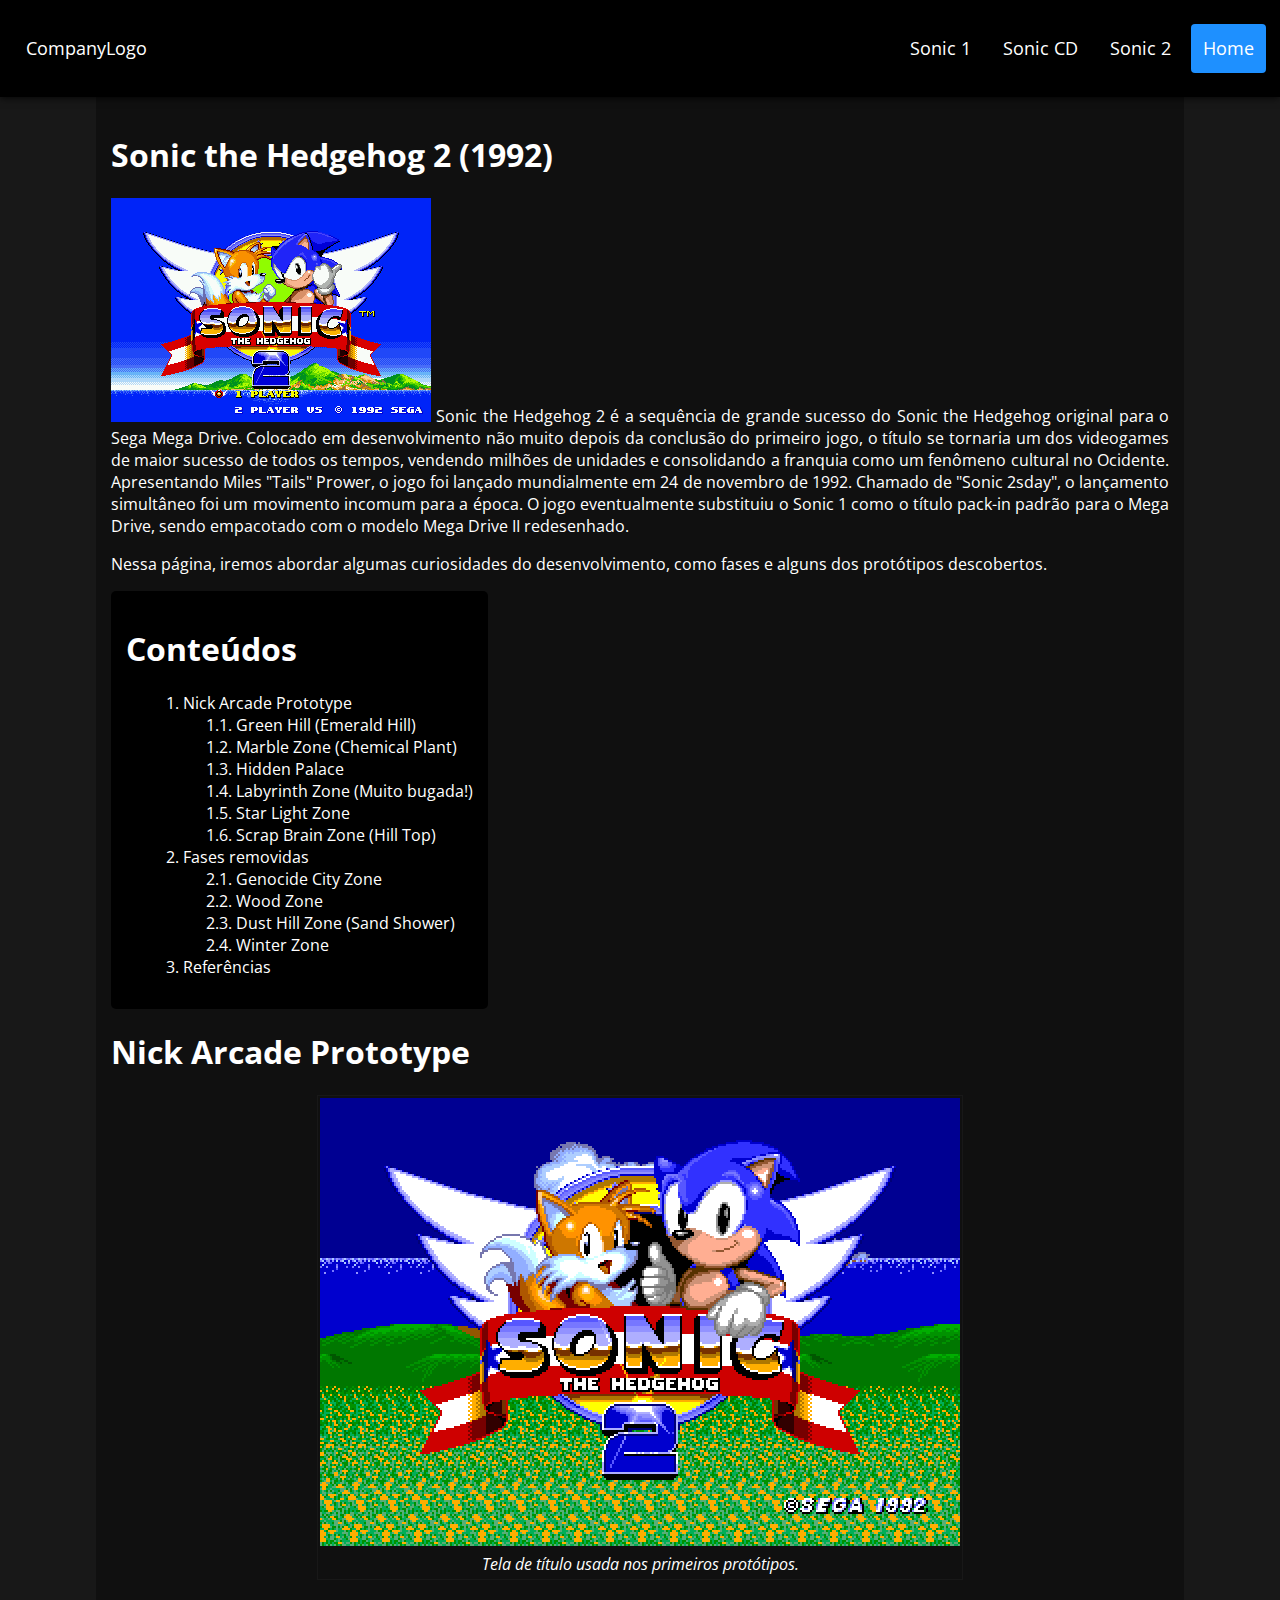
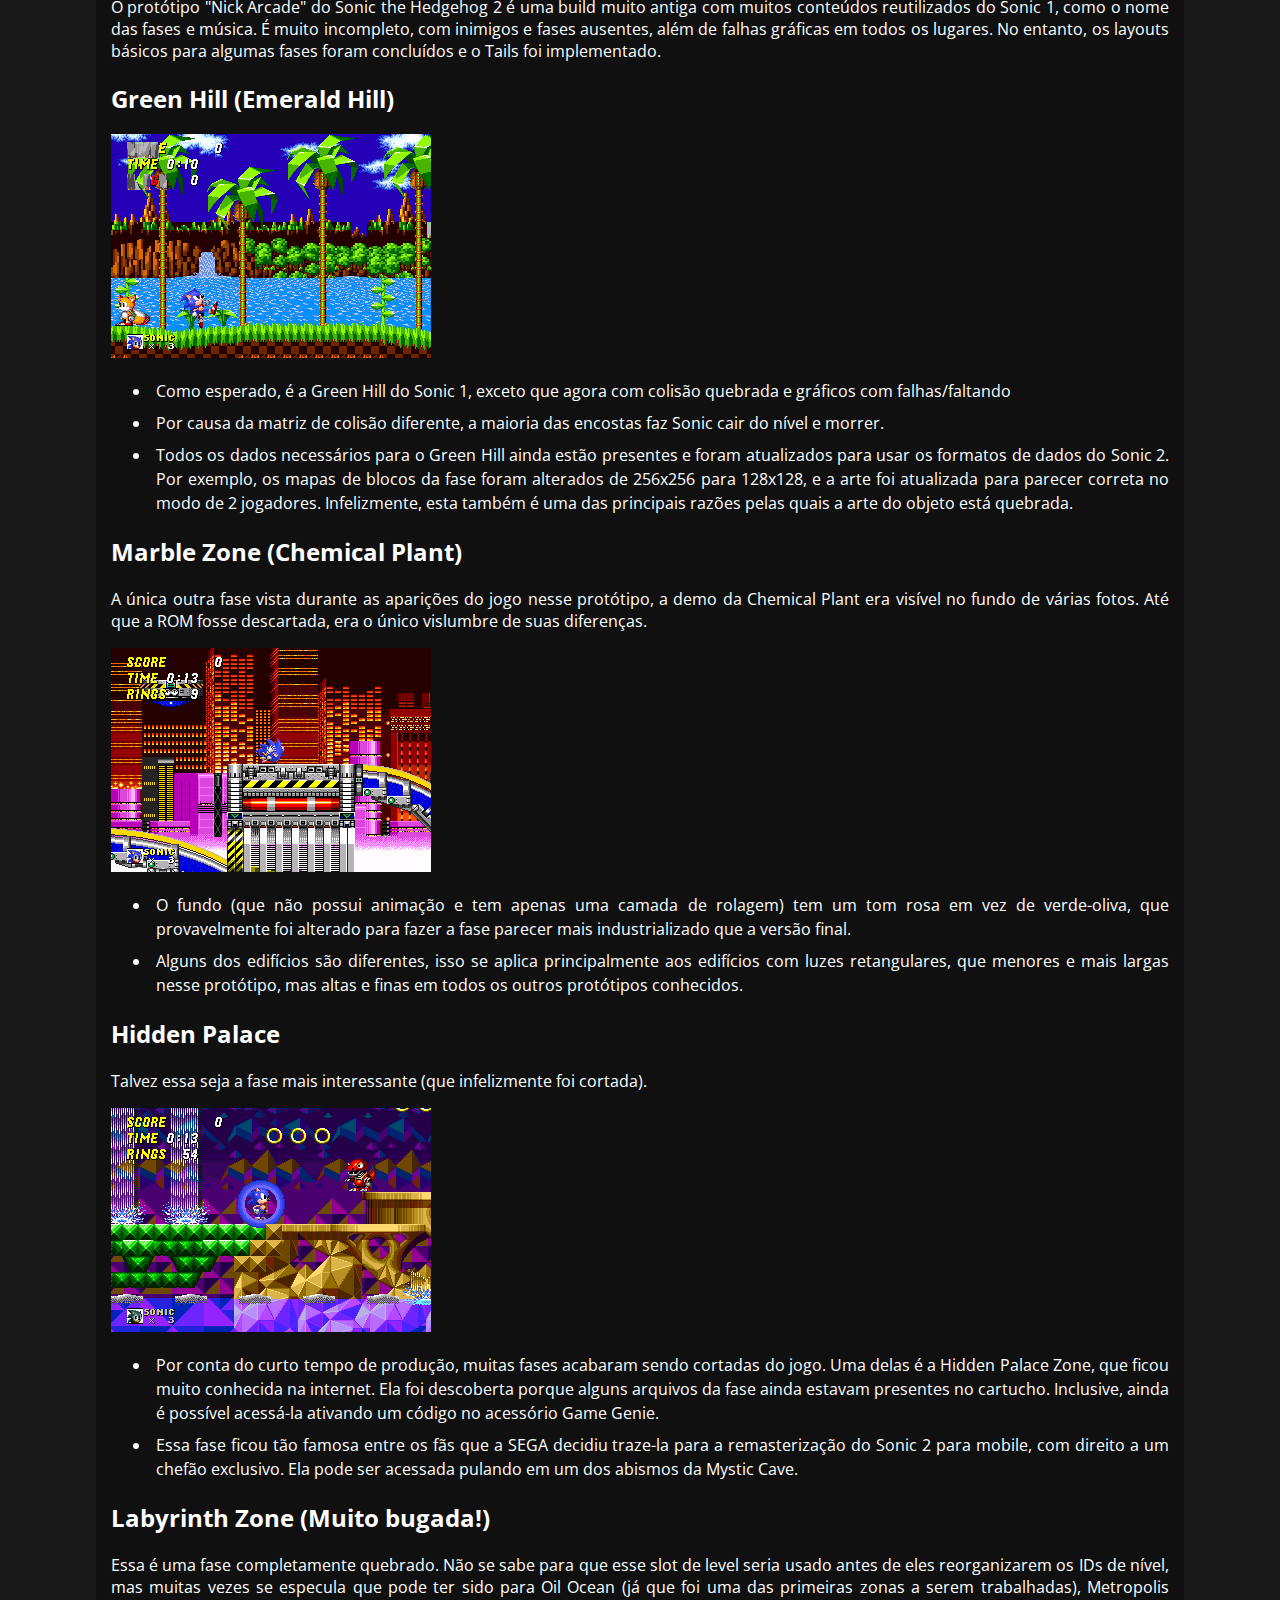
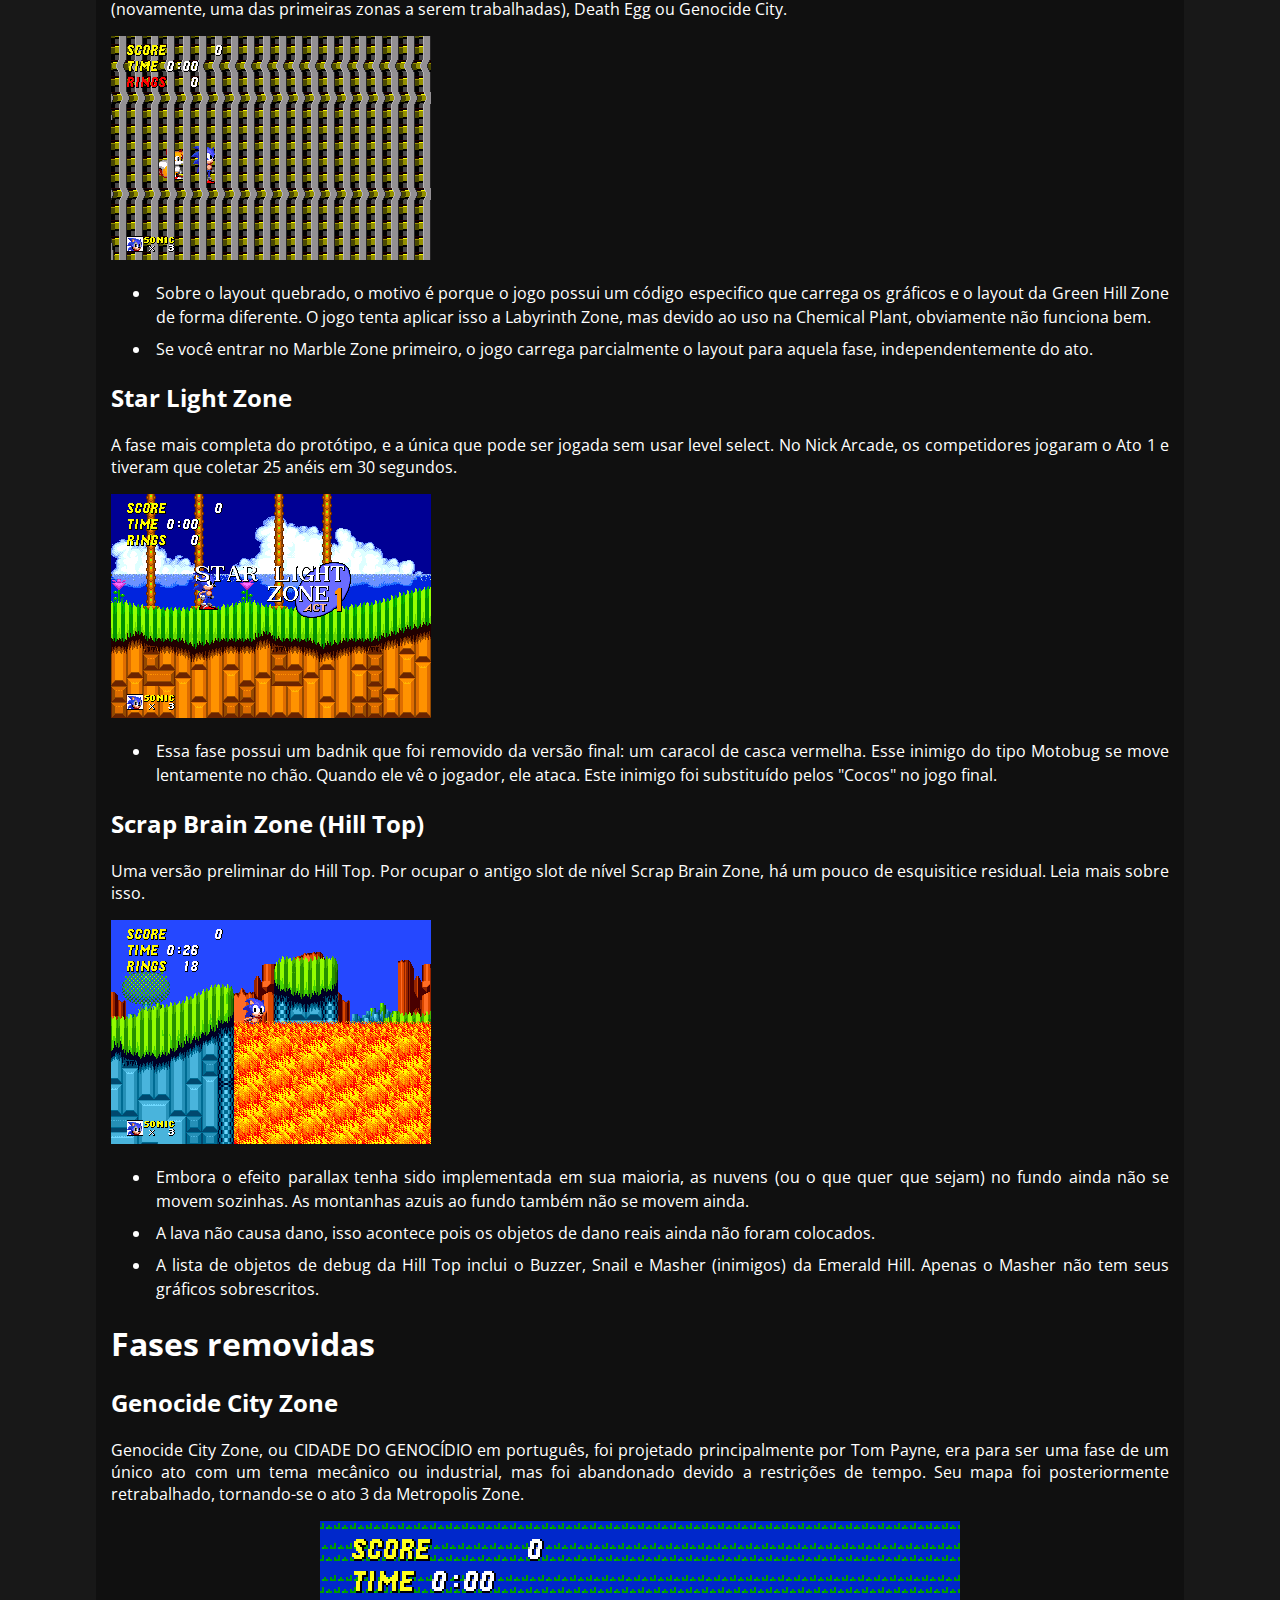
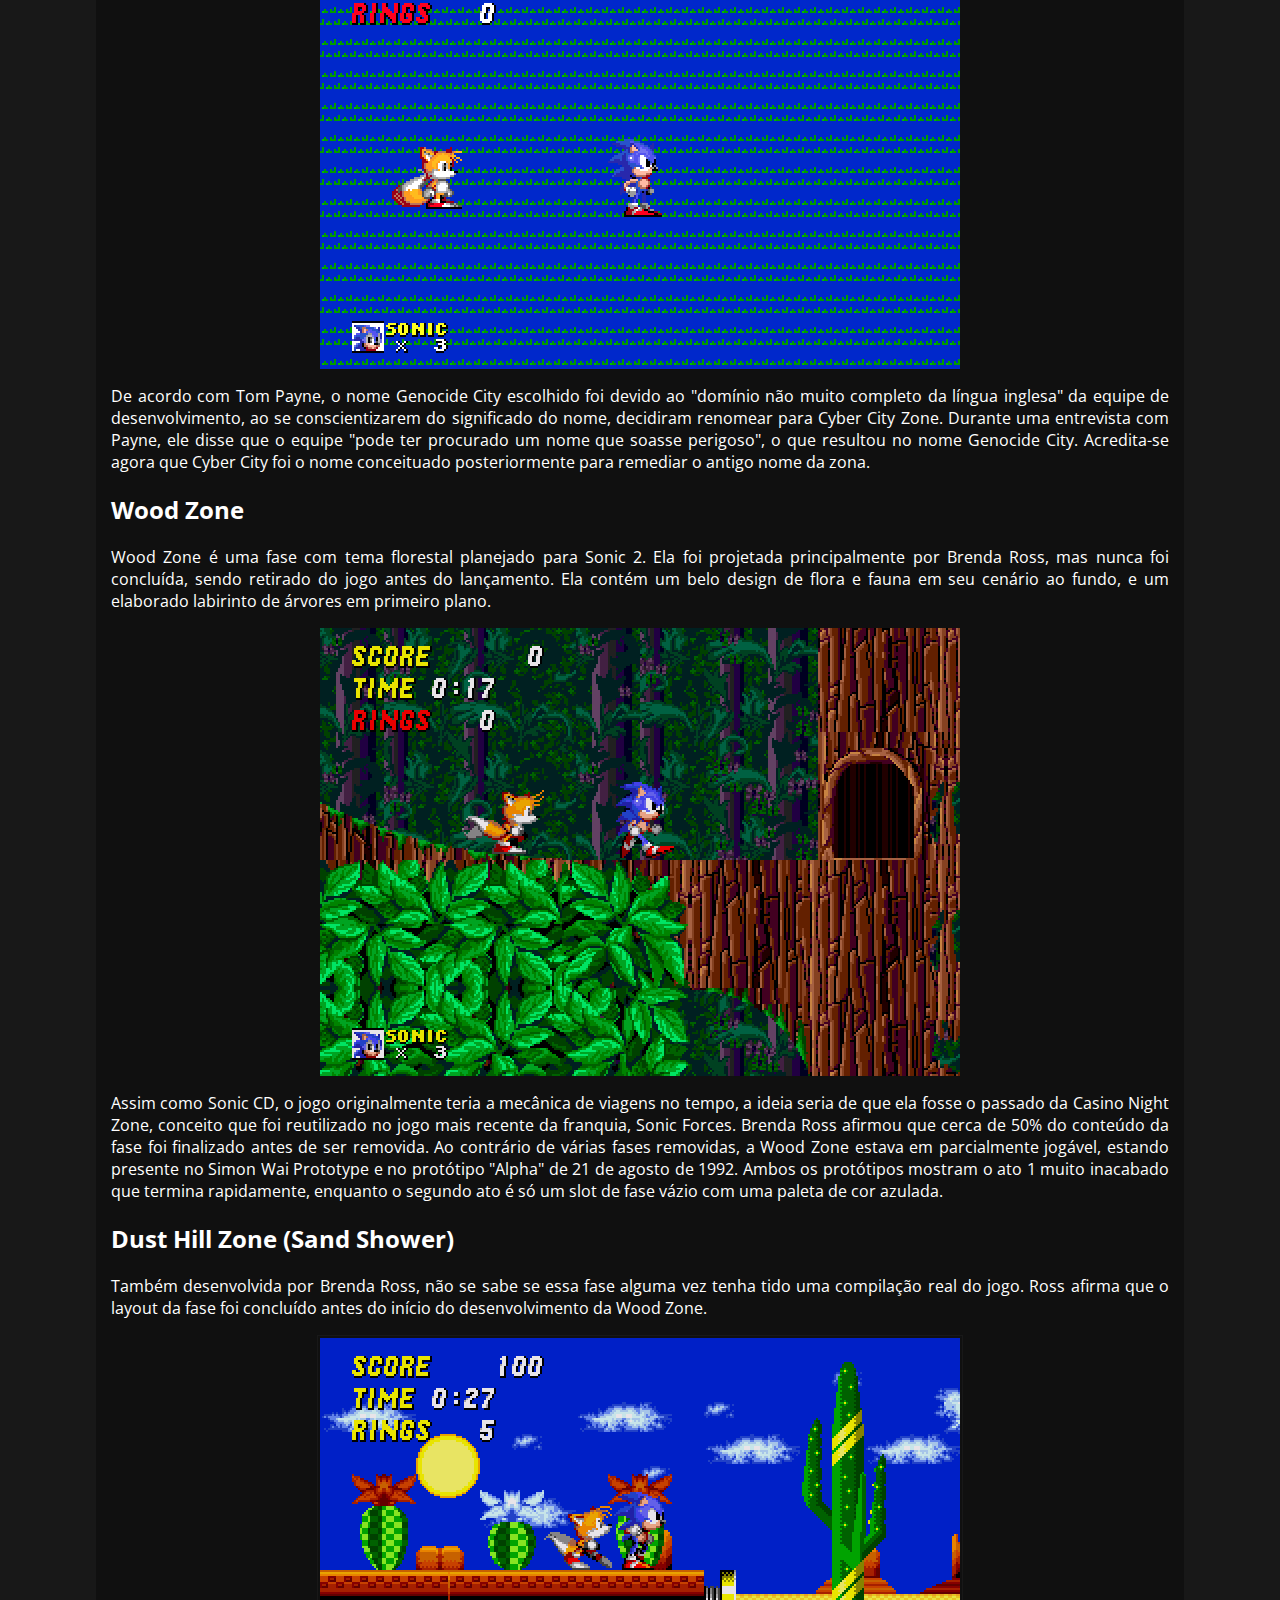
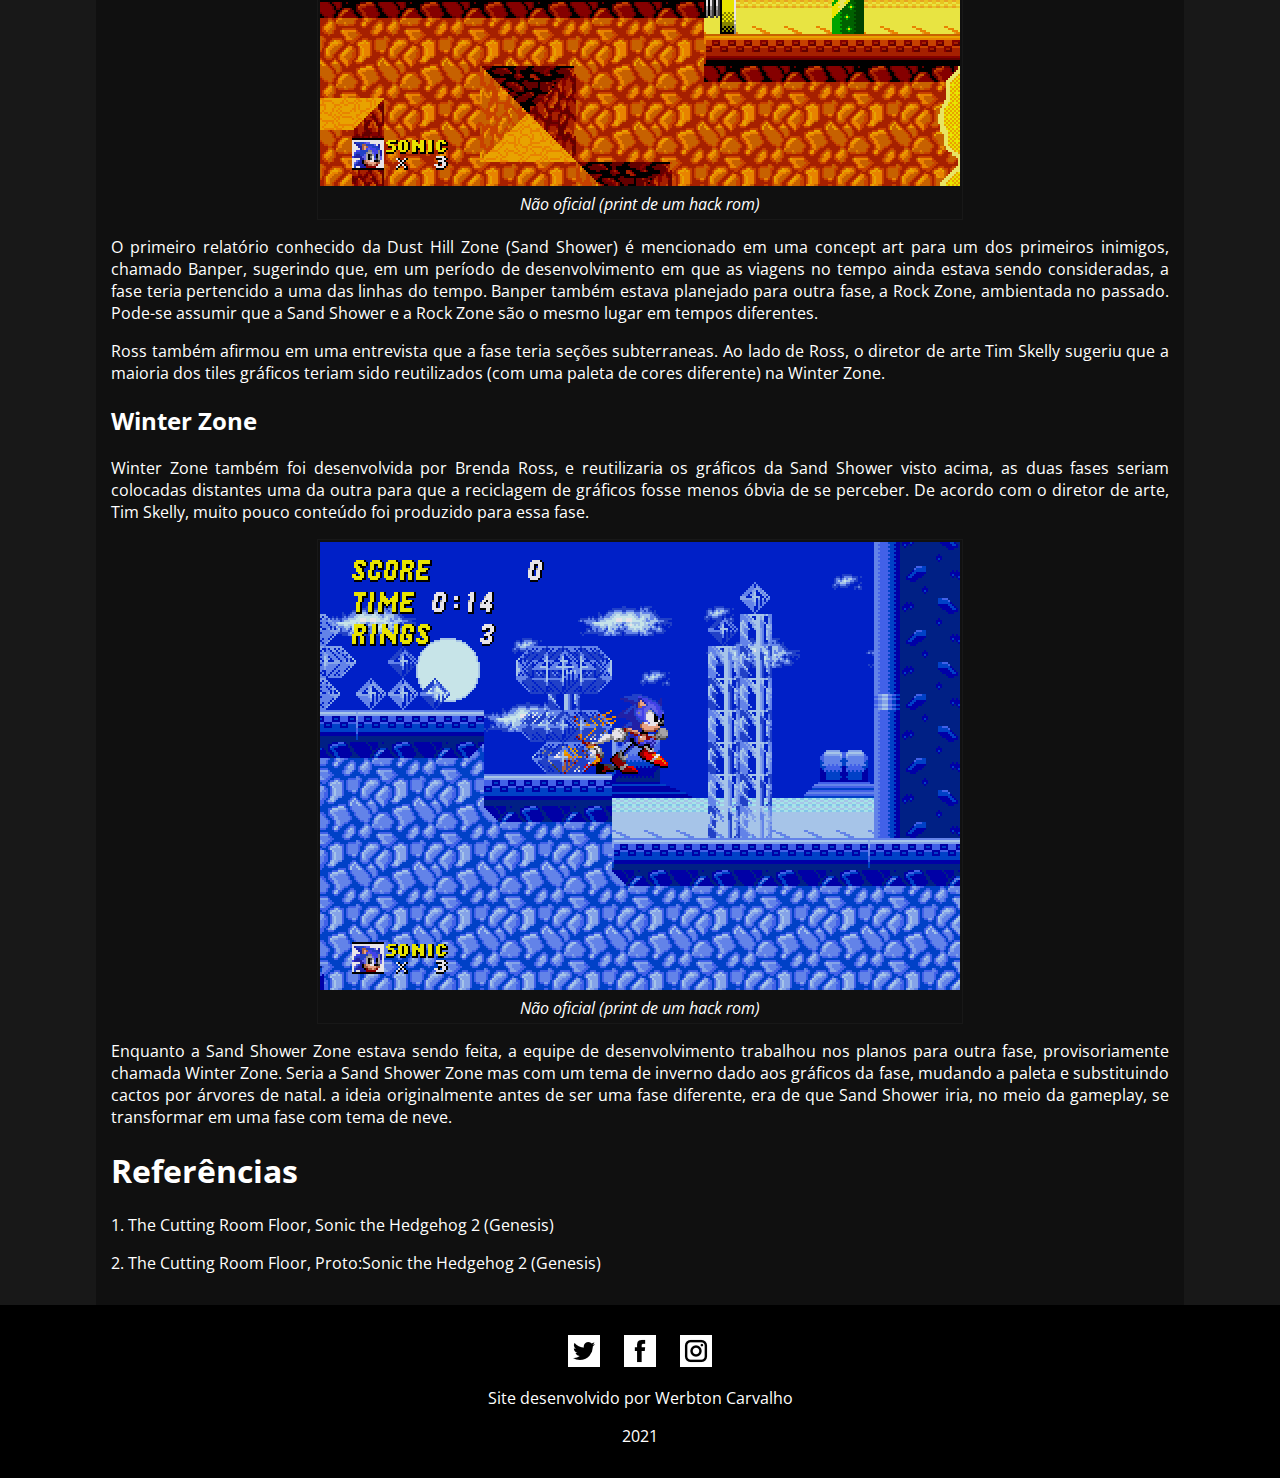
<file: pagtres.html>
<!DOCTYPE html>
<html lang="en">
<head>
    <meta charset="UTF-8">
    <meta http-equiv="X-UA-Compatible" content="IE=edge">
    <meta name="viewport" content="width=device-width, initial-scale=1.0">
    <link rel="stylesheet" href="css/style3.css">
    <link rel="preconnect" href="https://fonts.gstatic.com">
    <link href="https://fonts.googleapis.com/css2?family=Open+Sans:wght@400;600&display=swap" rel="stylesheet">
    <title>Projeto - Sonic 2</title>
</head>
<body>
    <!-- Cabeçalho da página -->
    <header>
        <div class="header">
          <a href="#default" class="logo">CompanyLogo</a>
          <nav class="header-right">
            <a href="pagdois.html">Sonic 1</a>
            <a href="index.html">Sonic CD</a>
            <a href="pagtres.html">Sonic 2</a>
            <a class="active" href="#">Home</a>
          </nav>
        </div>
      </header>
    <!-- Conteúdo da página -->
    <main class="principal">
        <h1>Sonic the Hedgehog 2 (1992)</h1>
        <img class="img-sonic-2-title" src="img/Sonic2title.png" alt="Sonic 2 "> Sonic the Hedgehog 2 é a sequência de grande sucesso do Sonic the Hedgehog original para o Sega Mega Drive. Colocado em desenvolvimento não muito depois da conclusão do primeiro jogo, o título se tornaria um dos videogames de maior sucesso de todos os tempos, vendendo milhões de unidades e consolidando a franquia como um fenômeno cultural no Ocidente.
        Apresentando Miles "Tails" Prower, o jogo foi lançado mundialmente em 24 de novembro de 1992. Chamado de "Sonic 2sday", o lançamento simultâneo foi um movimento incomum para a época. O jogo eventualmente substituiu o Sonic 1 como o título pack-in padrão para o Mega Drive, sendo empacotado com o modelo Mega Drive II redesenhado.</p>
        <p>Nessa página, iremos abordar algumas curiosidades do desenvolvimento, como fases e alguns dos protótipos descobertos.</p>

        <nav class="navegacao">
            <h1>Conteúdos</h1>
            <ol class="a">
                <li><a href="#Nick-Proto">1. Nick Arcade Prototype</a></li>
                <ol class="a-b">
                    <li><a href="#Green-Hill">1.1. Green Hill (Emerald Hill)</a></li>
                    <li><a href="#Marble">1.2. Marble Zone (Chemical Plant)</a></li>
                    <li><a href="#Hidden-Palace">1.3. Hidden Palace</a></li>
                    <li><a href="#Labyrinth">1.4. Labyrinth Zone (Muito bugada!)</a></li>
                    <li><a href="#Star-Light">1.5. Star Light Zone</a></li>
                    <li><a href="#Scrap-Brain">1.6. Scrap Brain Zone (Hill Top)</a></li>
                </ol>
                <li><a href="#Fases-removidas">2. Fases removidas</a></li>
                <ol class="b">
                    <li><a href="#Genocide-City">2.1. Genocide City Zone</a></li>
                    <li><a href="#Wood">2.2. Wood Zone</a></li>
                    <li><a href="#Dust-Hill">2.3. Dust Hill Zone (Sand Shower)</a></li>
                    <li><a href="#Winter-Zone">2.4. Winter Zone</a></li>
                </ol>
                <li><a href="#Referencias">3. Referências</a></li>
            </ol>
        </nav>

        <h1 id="Nick-Proto">Nick Arcade Prototype</h1>
        <figure>
            <img class="img-g-fig" src="img/Sonic2nickarcadetitle.png" alt="">
            <figcaption class="legenda">Tela de título usada nos primeiros protótipos.</figcaption>
        </figure>
        <p>O protótipo "Nick Arcade" do Sonic the Hedgehog 2 é uma build muito antiga com muitos conteúdos reutilizados do Sonic 1, como o nome das fases e música. É muito incompleto, com inimigos e fases ausentes, além de falhas gráficas em todos os lugares. No entanto, os layouts básicos para algumas fases foram concluídos e o Tails foi implementado.</p>

        <h2 id="Green-Hill">Green Hill (Emerald Hill)</h2>
        <img class="img-p" src="img/Nickarcade-greenhill.png" alt="">
        <ul>
            <li>Como esperado, é a Green Hill do Sonic 1, exceto que agora com colisão quebrada e gráficos com falhas/faltando</li>
            <li>Por causa da matriz de colisão diferente, a maioria das encostas faz Sonic cair do nível e morrer.</li>
            <li>Todos os dados necessários para o Green Hill ainda estão presentes e foram atualizados para usar os formatos de dados do Sonic 2. Por exemplo, os mapas de blocos da fase foram alterados de 256x256 para 128x128, e a arte foi atualizada para parecer correta no modo de 2 jogadores. Infelizmente, esta também é uma das principais razões pelas quais a arte do objeto está quebrada.</li>
        </ul>

        <h2 id="Marble">Marble Zone (Chemical Plant)</h2>
        <p>A única outra fase vista durante as aparições do jogo nesse protótipo, a demo da Chemical Plant era visível no fundo de várias fotos. Até que a ROM fosse descartada, era o único vislumbre de suas diferenças.</p>  
        <img class="img-p" src="img/Nickarcade-marble.png" alt="">
        <ul>
            <li>O fundo (que não possui animação e tem apenas uma camada de rolagem) tem um tom rosa em vez de verde-oliva, que provavelmente foi alterado para fazer a fase parecer mais industrializado que a versão final.</li>
            <li>Alguns dos edifícios são diferentes, isso se aplica principalmente aos edifícios com luzes retangulares, que menores e mais largas nesse protótipo, mas altas e finas em todos os outros protótipos conhecidos.</li>
        </ul>

        <h2 id="Hidden-Palace">Hidden Palace</h2>
        <p>Talvez essa seja a fase mais interessante (que infelizmente foi cortada).</p>
        <img class="img-p" src="img/S2nick-hiddenpalace.png" alt="">
        <ul>
            <li>Por conta do curto tempo de produção, muitas fases acabaram sendo cortadas do jogo. Uma delas é a Hidden Palace Zone, que ficou muito conhecida na internet. Ela foi descoberta porque alguns arquivos da fase ainda estavam presentes no cartucho. Inclusive, ainda é possível acessá-la ativando um código no acessório Game Genie.</li>
            <li>Essa fase ficou tão famosa entre os fãs que a SEGA decidiu traze-la para a remasterização do Sonic 2 para mobile, com direito a um chefão exclusivo. Ela pode ser acessada pulando em um dos abismos da Mystic Cave.</li>
        </ul>

        <h2 id="Labyrinth">Labyrinth Zone (Muito bugada!)</h2>
        <p>Essa é uma fase completamente quebrado. Não se sabe para que esse slot de level seria usado antes de eles reorganizarem os IDs de nível, mas muitas vezes se especula que pode ter sido para Oil Ocean (já que foi uma das primeiras zonas a serem trabalhadas), Metropolis (novamente, uma das primeiras zonas a serem trabalhadas), Death Egg ou Genocide City.</p>
        <img class="img-p" src="img/Nickarcade-labyrynth.png" alt="">
        <ul>
            <li>Sobre o layout quebrado, o motivo é porque o jogo possui um código especifico que carrega os gráficos e o layout da Green Hill Zone de forma diferente. O jogo tenta aplicar isso a Labyrinth Zone, mas devido ao uso na Chemical Plant, obviamente não funciona bem.</li>
            <li>Se você entrar no Marble Zone primeiro, o jogo carrega parcialmente o layout para aquela fase, independentemente do ato.</li>
        </ul>

        <h2 id="Star-Light">Star Light Zone</h2>
        <p>A fase mais completa do protótipo, e a única que pode ser jogada sem usar level select. No Nick Arcade, os competidores jogaram o Ato 1 e tiveram que coletar 25 anéis em 30 segundos.</p>
        <img class="img-p" src="img/Nickarcade-starlight.png" alt="">
        <ul>
            <li>Essa fase possui um badnik que foi removido da versão final: um caracol de casca vermelha. Esse inimigo do tipo Motobug se move lentamente no chão. Quando ele vê o jogador, ele ataca. Este inimigo foi substituído pelos "Cocos" no jogo final.</li>
        </ul>

        <h2 id="Scrap-Brain">Scrap Brain Zone (Hill Top)</h2>
        <p>Uma versão preliminar do Hill Top. Por ocupar o antigo slot de nível Scrap Brain Zone, há um pouco de esquisitice residual. Leia mais sobre isso.</p>
        <img class="img-p" src="img/Nickarcade-scrapbrain.png" alt="">
        <ul>
            <li>Embora o efeito parallax tenha sido implementada em sua maioria, as nuvens (ou o que quer que sejam) no fundo ainda não se movem sozinhas. As montanhas azuis ao fundo também não se movem ainda.</li>
            <li>A lava não causa dano, isso acontece pois os objetos de dano reais ainda não foram colocados.</li>
            <li>A lista de objetos de debug da Hill Top inclui o Buzzer, Snail e Masher (inimigos) da Emerald Hill. Apenas o Masher não tem seus gráficos sobrescritos.</li>
        </ul>

        <h1 id="Fases-removidas">Fases removidas</h1>
        <h2 id="Genocide-City">Genocide City Zone</h2>
        <p>Genocide City Zone, ou CIDADE DO GENOCÍDIO em português, foi projetado principalmente por Tom Payne, era para ser uma fase de um único ato com um tema mecânico ou industrial, mas foi abandonado devido a restrições de tempo. Seu mapa foi posteriormente retrabalhado, tornando-se o ato 3 da Metropolis Zone.</p>
        <img class="img-g" src="img/genocidecity.png" alt="">
        <p>De acordo com Tom Payne, o nome Genocide City escolhido foi devido ao "domínio não muito completo da língua inglesa" da equipe de desenvolvimento, ao se conscientizarem do significado do nome, decidiram renomear para Cyber City Zone. Durante uma entrevista com Payne, ele disse que o equipe "pode ter procurado um nome que soasse perigoso", o que resultou no nome Genocide City. Acredita-se agora que Cyber City foi o nome conceituado posteriormente para remediar o antigo nome da zona.</p>

        <h2 id="Wood">Wood Zone</h2>
        <p>Wood Zone é uma fase com tema florestal planejado para Sonic 2. Ela foi projetada principalmente por Brenda Ross, mas nunca foi concluída, sendo retirado do jogo antes do lançamento. Ela contém um belo design de flora e fauna em seu cenário ao fundo, e um elaborado labirinto de árvores em primeiro plano.</p>
        <img class="img-g" src="img/woodzone.png" alt="Wood Zone">
        <p>Assim como Sonic CD, o jogo originalmente teria a mecânica de viagens no tempo, a ideia seria de que ela fosse o passado da Casino Night Zone, conceito que foi reutilizado no jogo mais recente da franquia, Sonic Forces. Brenda Ross afirmou que cerca de 50% do conteúdo da fase foi finalizado antes de ser removida. Ao contrário de várias fases removidas, a Wood Zone estava em parcialmente jogável, estando presente no Simon Wai Prototype e no protótipo "Alpha" de 21 de agosto de 1992. Ambos os protótipos mostram o ato 1 muito inacabado que termina rapidamente, enquanto o segundo ato é só um slot de fase vázio com uma paleta de cor azulada.</p>

        <h2 id="Dust-Hill">Dust Hill Zone (Sand Shower)</h2>
        <p>Também desenvolvida por Brenda Ross, não se sabe se essa fase alguma vez tenha tido uma compilação real do jogo.
        Ross afirma que o layout da fase foi concluído antes do início do desenvolvimento da Wood Zone.</p>
        <figure>
            <img class="img-g-fig" src="img/dusthill.png" alt="">
            <figcaption class="legenda">Não oficial (print de um hack rom)</figcaption>
        </figure>
        <p>O primeiro relatório conhecido da Dust Hill Zone (Sand Shower) é mencionado em uma concept art para um dos primeiros inimigos, chamado Banper, sugerindo que, em um período de desenvolvimento em que as viagens no tempo ainda estava sendo consideradas, a fase teria pertencido a uma das linhas do tempo. Banper também estava planejado para outra fase, a Rock Zone, ambientada no passado. Pode-se assumir que a Sand Shower e a Rock Zone são o mesmo lugar em tempos diferentes.</p>
        <p>Ross também afirmou em uma entrevista que a fase teria seções subterraneas. Ao lado de Ross, o diretor de arte Tim Skelly sugeriu que a maioria dos tiles gráficos teriam sido reutilizados (com uma paleta de cores diferente) na Winter Zone.</p>

        <h2 id="Winter-Zone">Winter Zone</h2>
        <p>Winter Zone também foi desenvolvida por Brenda Ross, e reutilizaria os gráficos da Sand Shower visto acima, as duas fases seriam colocadas distantes uma da outra para que a reciclagem de gráficos fosse menos óbvia de se perceber. De acordo com o diretor de arte, Tim Skelly, muito pouco conteúdo foi produzido para essa fase.</p>
        <figure>
            <img class="img-g-fig" src="img/winterzone.png" alt="">
            <figcaption class="legenda">Não oficial (print de um hack rom)</figcaption>
        </figure>
        <p>Enquanto a Sand Shower Zone estava sendo feita, a equipe de desenvolvimento trabalhou nos planos para outra fase, provisoriamente chamada Winter Zone. Seria a Sand Shower Zone mas com um tema de inverno dado aos gráficos da fase, mudando a paleta e substituindo cactos por árvores de natal. a ideia originalmente antes de ser uma fase diferente, era de que Sand Shower iria, no meio da gameplay, se transformar em uma fase com tema de neve.</p>

        <h1 id="Referencias">Referências</h1>
        <p>1. <a href="https://tcrf.net/Sonic_the_Hedgehog_2_(Genesis)" target="_blank">The Cutting Room Floor, Sonic the Hedgehog 2 (Genesis)</a></p>
        <p>2. <a href="https://tcrf.net/Proto:Sonic_the_Hedgehog_2_(Genesis)" target="_blank">The Cutting Room Floor, Proto:Sonic the Hedgehog 2 (Genesis)
        </a></p>

    </main>
    <!-- Rodapé da página -->
    <footer class="footer">
        <div class="footer-top">
            <a href="https://twitter.com/Fiuuuh_" target="_blank"><img class="img-footer" src="img/icons/twitter.png" alt=""></a>
            <a href="https://www.facebook.com/profile.php?id=100008581097390" target="_blank"><img class="img-footer"
            src="img/icons/facebook.png" alt=""></a>
            <a href="https://www.instagram.com/carvalhowerbton98/" target="_blank"><img class="img-footer" src="img/icons/instagram.png" alt=""></a>
        </div>
        <div class="footer-middle">
            <p>Site desenvolvido por Werbton Carvalho</p>
        </div>
        <div class="footer-bottom">
            <p>2021</p>
        </div>
    </footer>
</body>
</html>
</file>
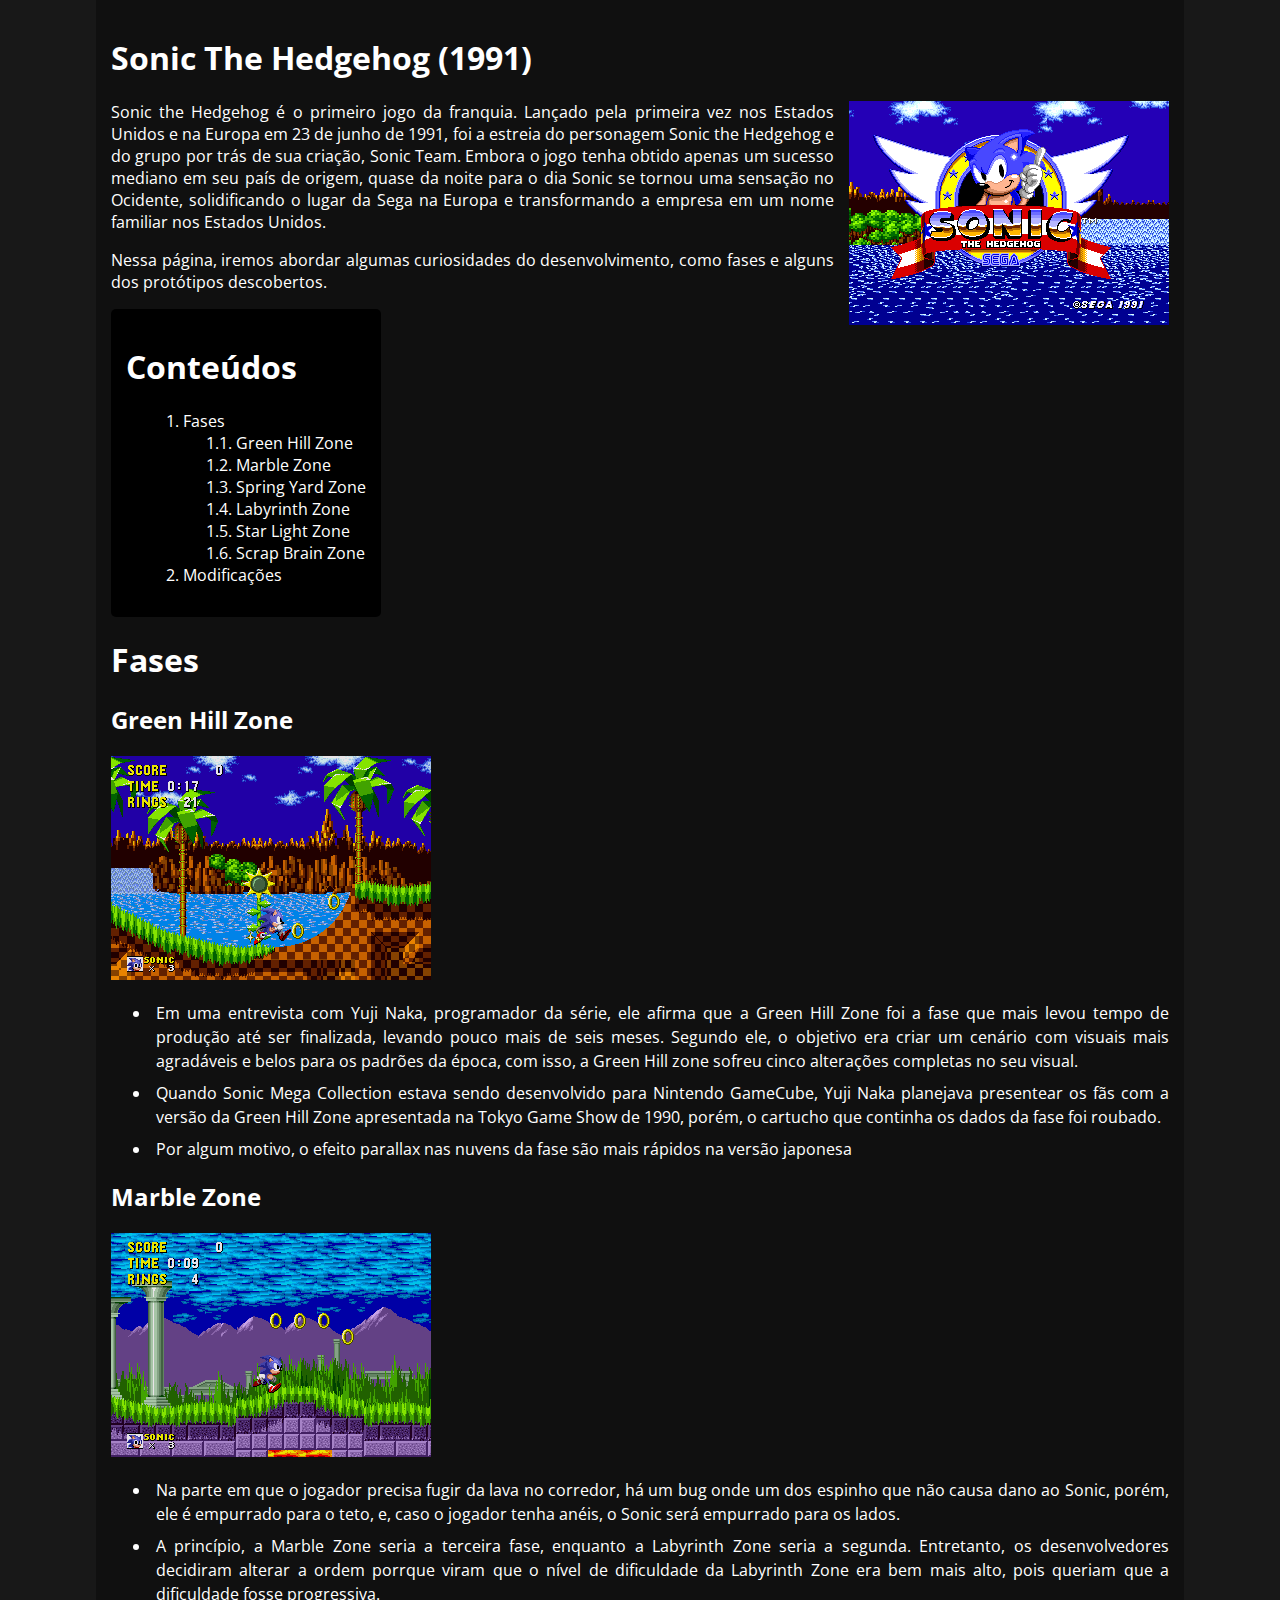
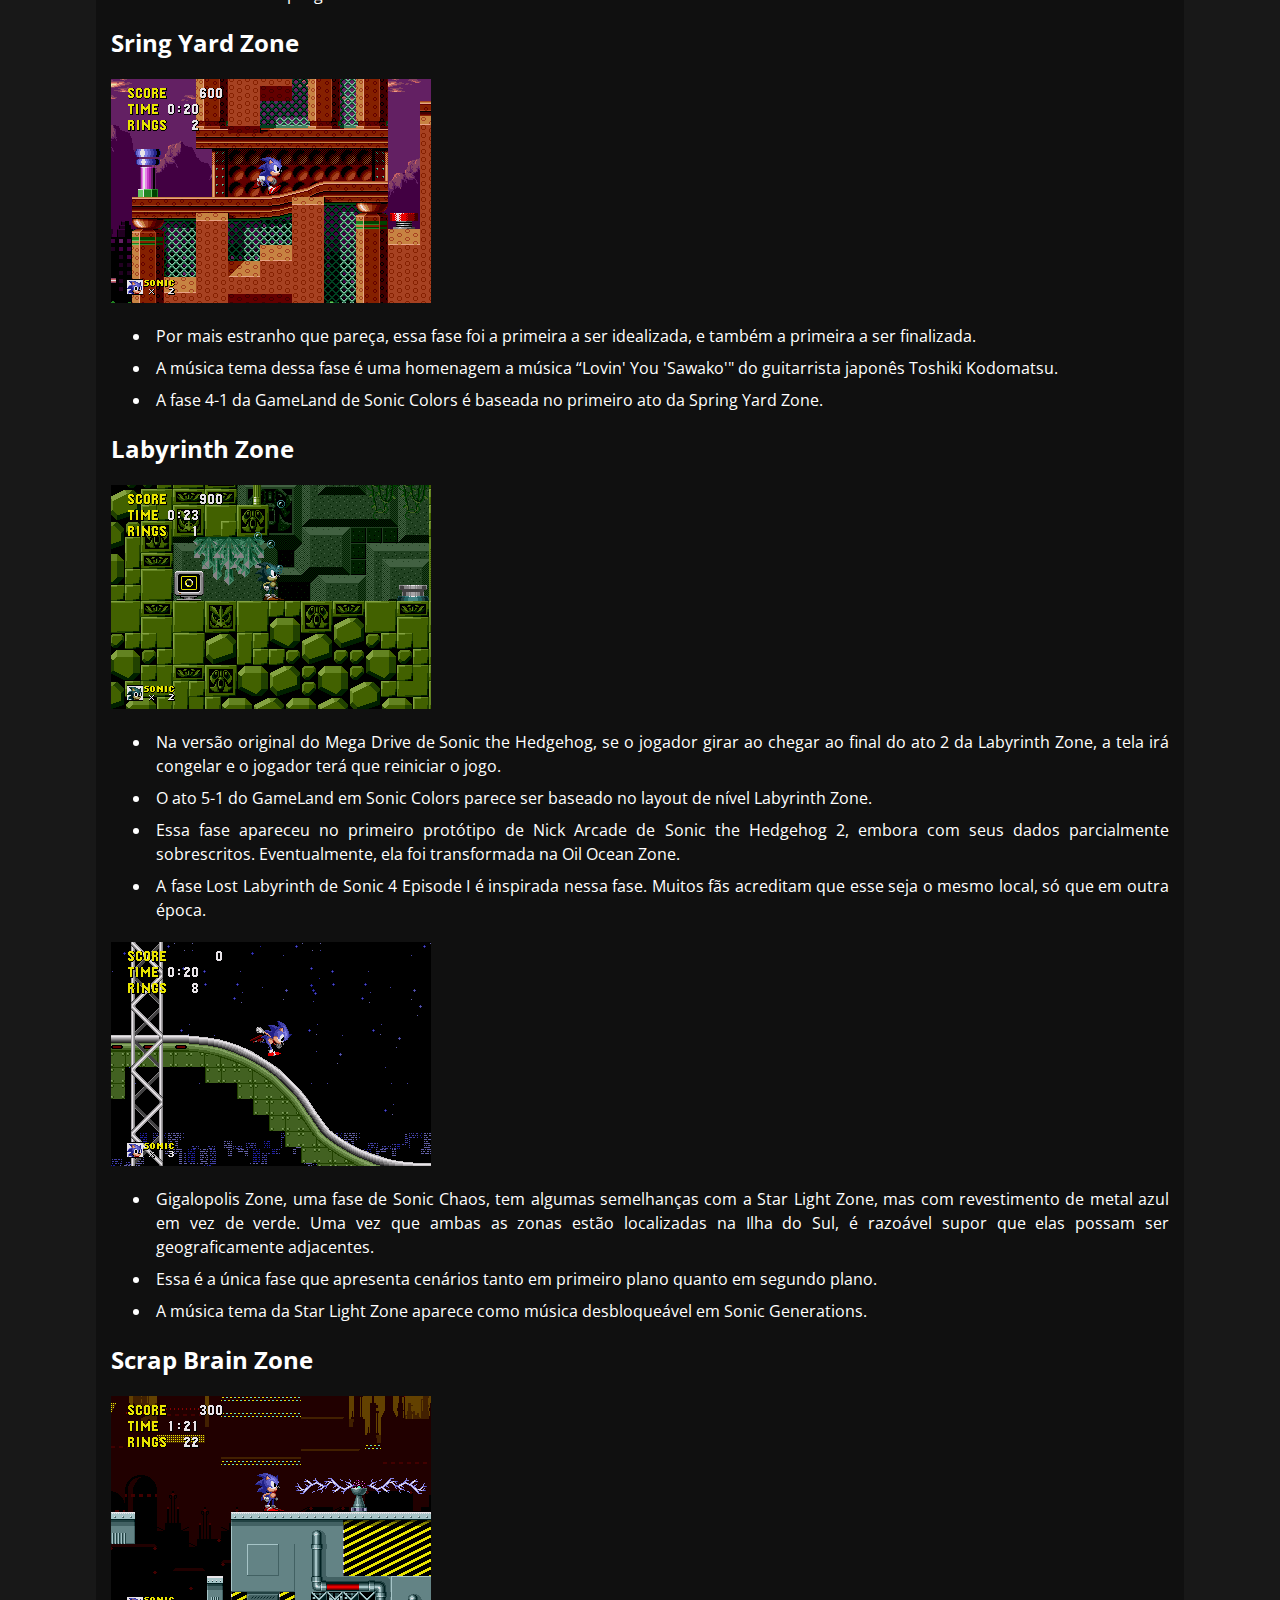
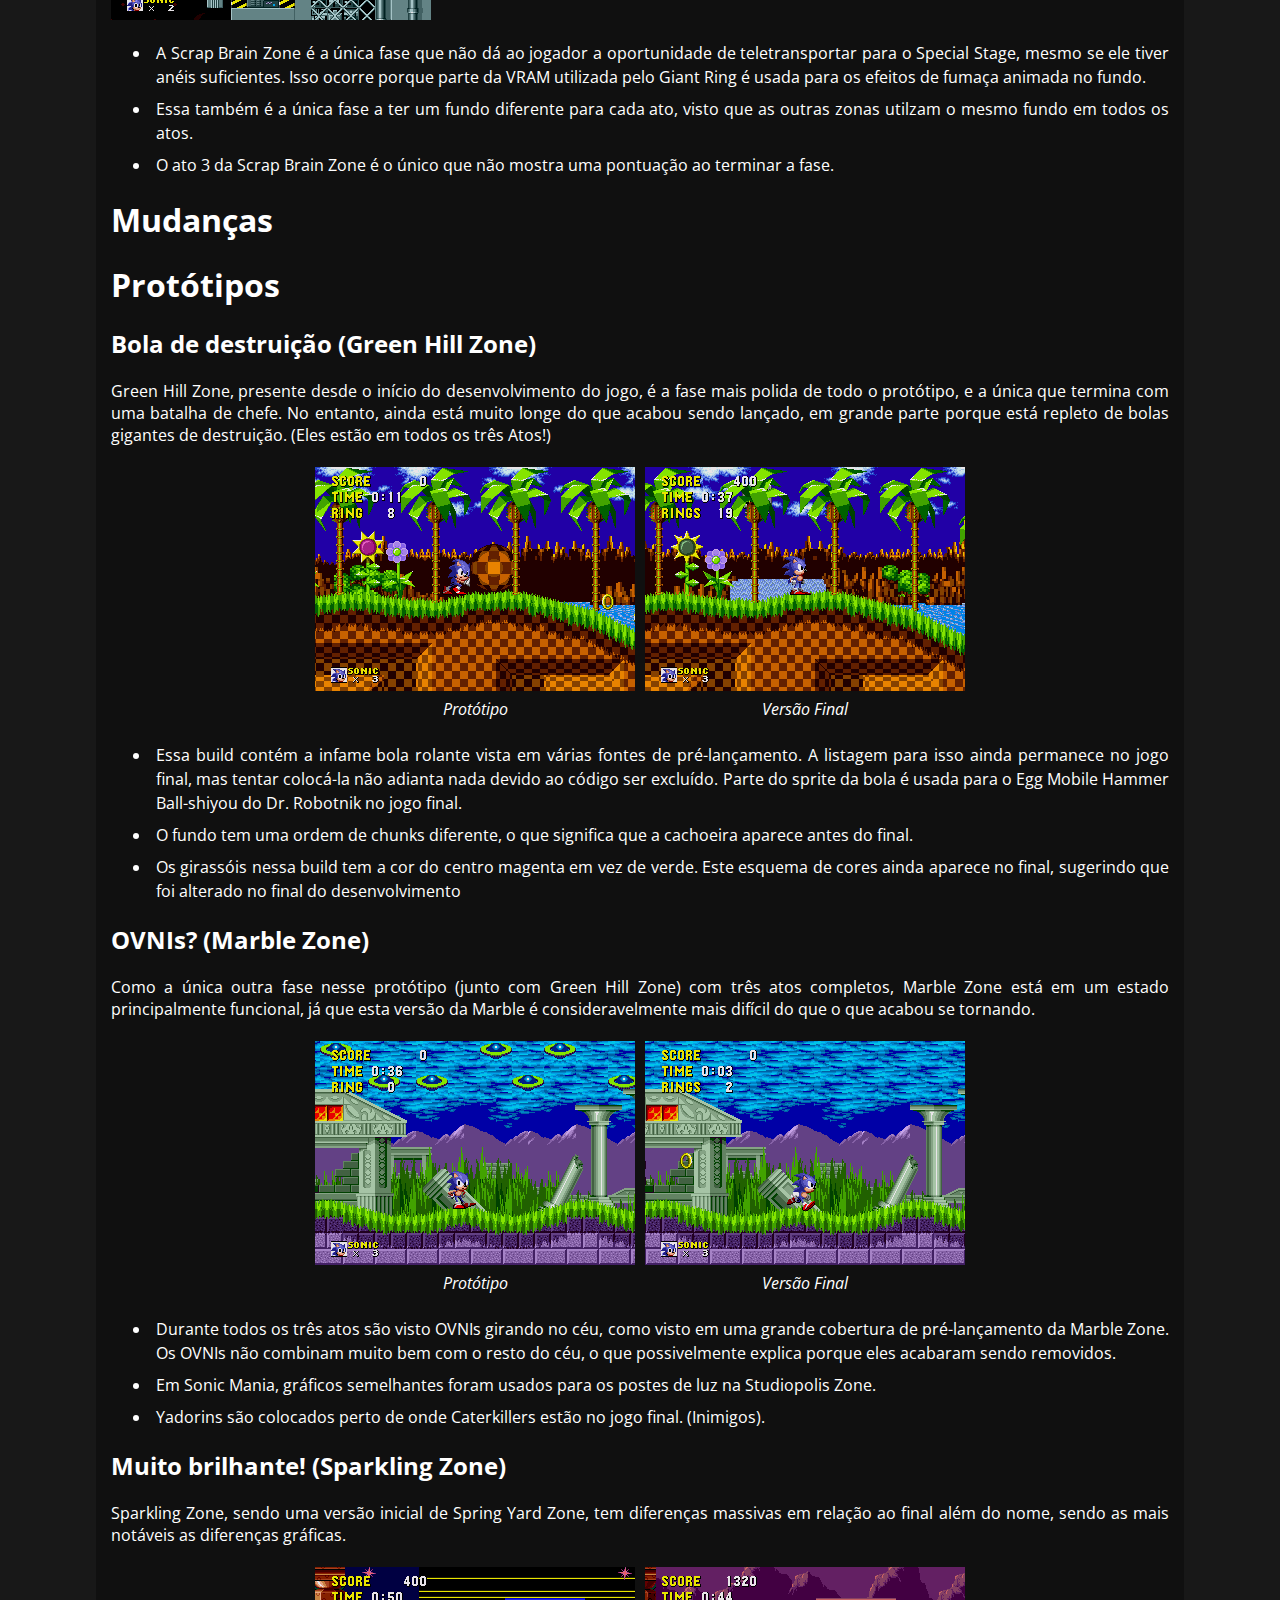
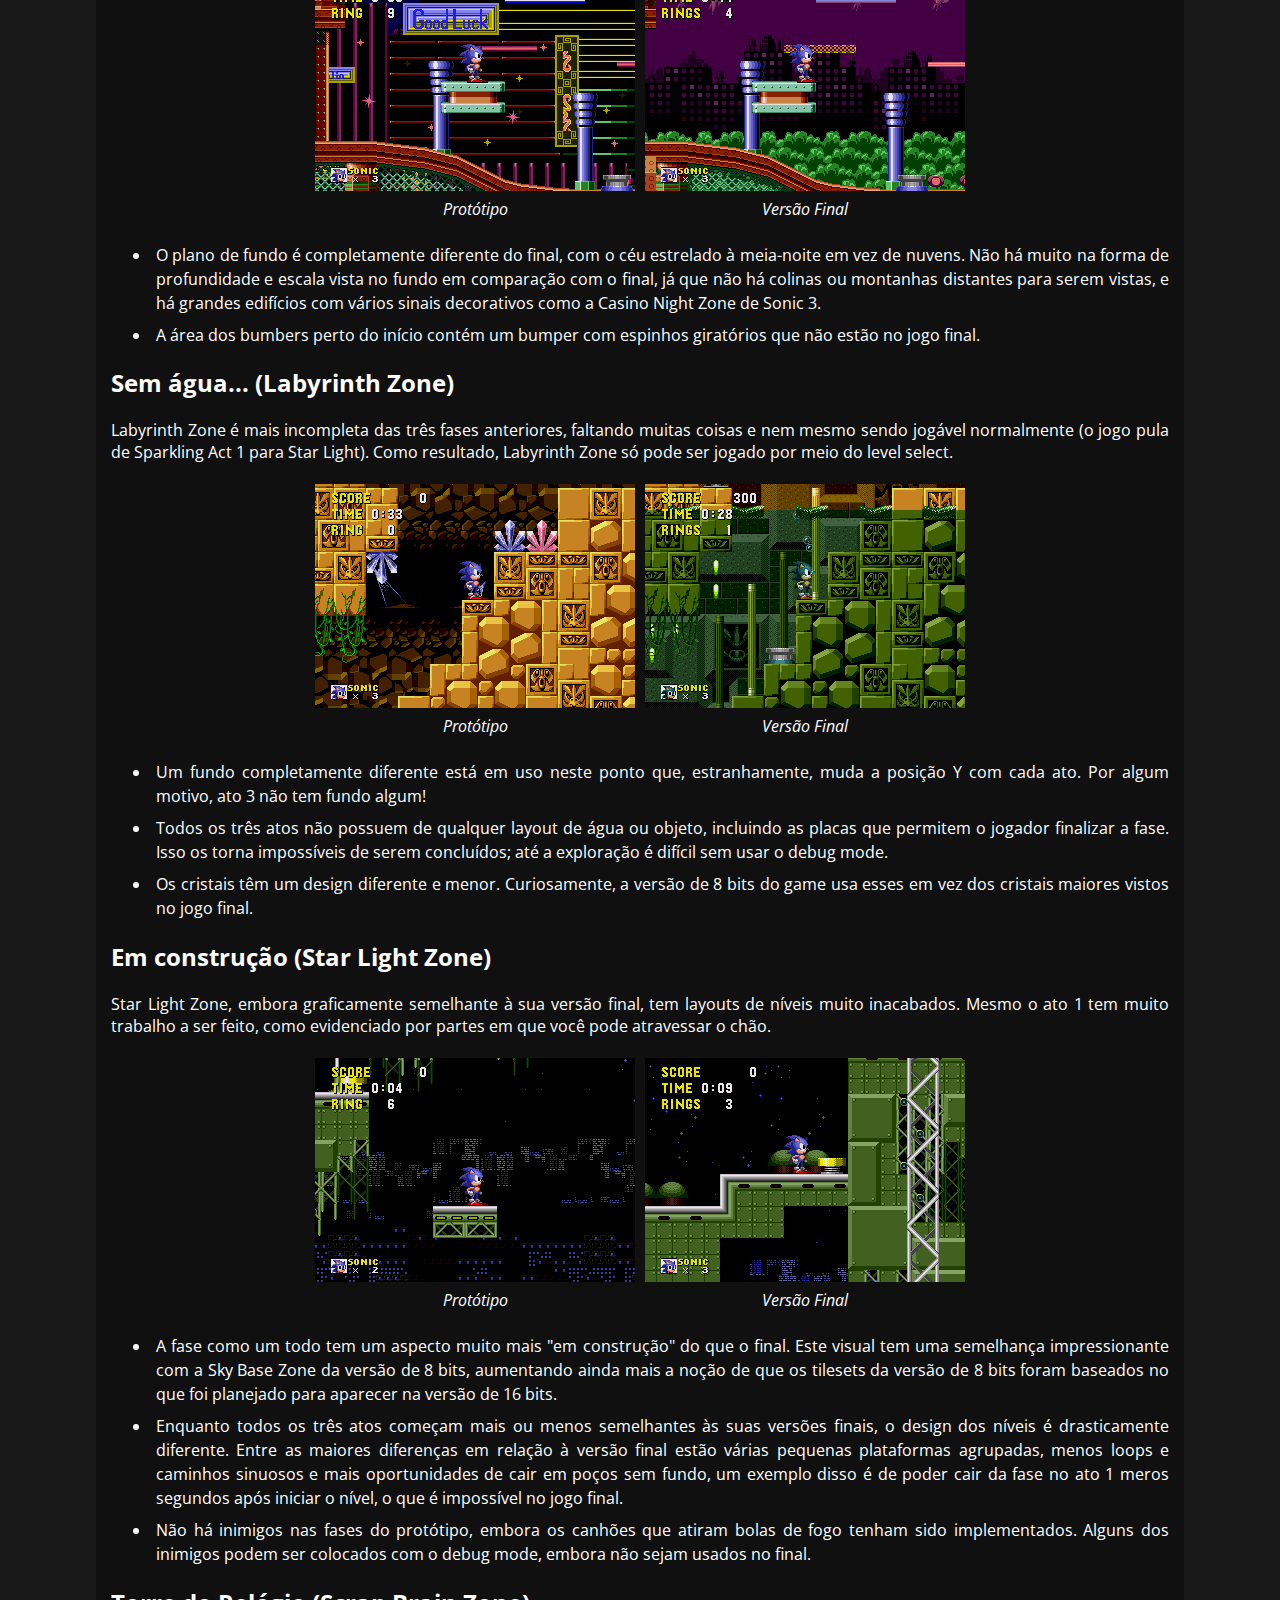
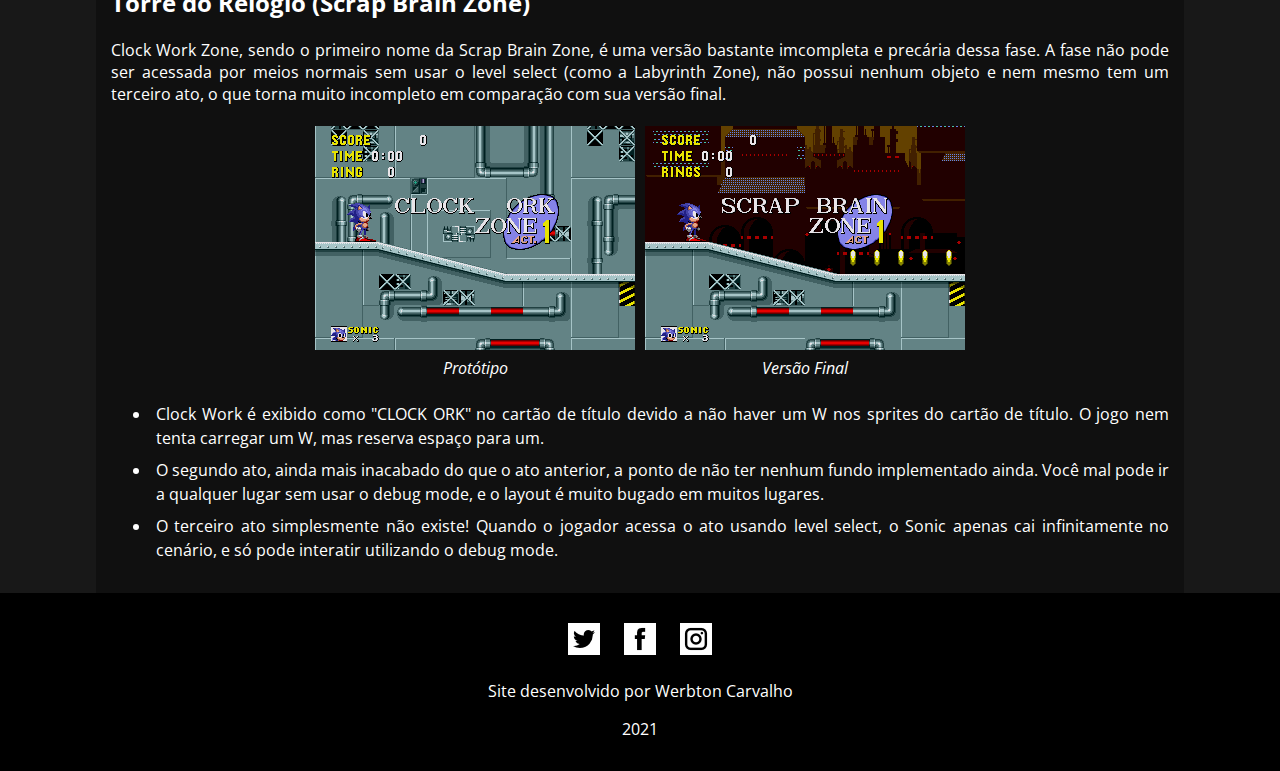
<file: secpag.html>
<!DOCTYPE html>
<html lang="en">
<head>
    <meta charset="UTF-8">
    <meta http-equiv="X-UA-Compatible" content="IE=edge">
    <meta name="viewport" content="width=device-width, initial-scale=1.0">
    <link rel="stylesheet" href="css/style2.css">
    <link rel="preconnect" href="https://fonts.gstatic.com">
    <link rel="preconnect" href="https://fonts.gstatic.com">
    <link href="https://fonts.googleapis.com/css2?family=Open+Sans:wght@300&display=swap" rel="stylesheet">
    <title>Projeto - Sonic 1</title>
</head>
<body>
    <!-- Conteúdo da página -->
    <main class="principal">
        <h1>Sonic The Hedgehog (1991)</h1>
        <p><img class="img-sonic-tittle" src="img/Sonic1_title.png" alt="Sonic 1">Sonic the Hedgehog é o primeiro jogo da franquia. Lançado pela primeira vez nos Estados Unidos e na Europa em 23 de junho de 1991, foi a estreia do personagem Sonic the Hedgehog e do grupo por trás de sua criação, Sonic Team. Embora o jogo tenha obtido apenas um sucesso mediano em seu país de origem, quase da noite para o dia Sonic se tornou uma sensação no Ocidente, solidificando o lugar da Sega na Europa e transformando a empresa em um nome familiar nos Estados Unidos. </p>
        <p>Nessa página, iremos abordar algumas curiosidades do desenvolvimento, como fases e alguns dos protótipos descobertos.</p>

        <!-- Índice / Navegação -->
        <nav class="navegacao">
            <h1>Conteúdos</h1>
            <ol class="a">
                <a href="#Fases"><li>1. Fases</li></a>
                <ol class="a-b">
                    <a href="#Green-Hill-Zone"><li>1.1. Green Hill Zone</li></a>
                    <a href="#Marble-Zone"><li>1.2. Marble Zone</li></a>
                    <a href="#Spring-Yard-Zone"><li>1.3. Spring Yard Zone</li></a>
                    <a href="#Labyrinth-Zone"><li>1.4. Labyrinth Zone</li></a>
                    <a href="#Star-Light-Zone"><li>1.5. Star Light Zone</li></a>
                    <a href="#Scrap-Brain-Zone"><li>1.6. Scrap Brain Zone</li></a>
                </ol>
                <li><a href="#Modificacoes">2. Modificações</a></li>
                <ol class="b">
                    <li></li>
                </ol>
            </ol>
        </nav>

        <h1 id="Fases">Fases</h1>
        <h2 id="Green-Hill-Zone">Green Hill Zone</h2>
        <img class="imagens-grandes" src="img/greenhillzone.png" alt="Green Hill Zone">
        <ul>
            <li>Em uma entrevista com Yuji Naka, programador da série, ele afirma que a Green Hill Zone foi a fase que mais levou tempo de produção até ser finalizada, levando pouco mais de seis meses. Segundo ele, o objetivo era criar um cenário com visuais mais agradáveis e belos para os padrões da época, com  isso, a Green Hill zone sofreu cinco alterações completas no seu visual.</li>
            <li>Quando Sonic Mega Collection estava sendo desenvolvido para Nintendo GameCube, Yuji Naka planejava presentear os fãs com a versão da Green Hill Zone apresentada na Tokyo Game Show de 1990, porém, o cartucho que continha os dados da fase foi roubado.</li>
            <li>Por algum motivo, o efeito parallax nas nuvens da fase são mais rápidos na versão japonesa</li>
        </ul>

        <h2 id="Marble-Zone">Marble Zone</h2>
        <img class="imagens-grandes" src="img/marblezone.png" alt="Marble Zone">
        <ul>
            <li>Na parte em que o jogador precisa fugir da lava no corredor, há um bug onde um dos espinho que não causa dano ao Sonic, porém, ele é empurrado para o teto, e, caso o jogador tenha anéis, o Sonic será empurrado para os lados.</li>
            <li>A princípio, a Marble Zone seria a terceira fase, enquanto a Labyrinth Zone seria a segunda. Entretanto, os desenvolvedores decidiram alterar a ordem porrque viram que o nível de dificuldade da Labyrinth Zone era bem mais alto, pois queriam que a dificuldade fosse progressiva.</li>
        </ul>

        <h2 id="Spring-Yard-Zone">Sring Yard Zone</h2>
        <img class="imagens-grandes" src="img/springyard.png" alt="Spring Yard">
        <ul>
            <li>Por mais estranho que pareça, essa fase foi a primeira a ser idealizada, e também a primeira a ser finalizada.</li>
            <li>A música tema dessa fase é uma homenagem a música “Lovin' You 'Sawako'" do guitarrista japonês Toshiki Kodomatsu.</li>
            <li>A fase 4-1 da GameLand de Sonic Colors é baseada no primeiro ato da Spring Yard Zone.</li>
        </ul>

        <h2 id="Labyrinth-Zone">Labyrinth Zone</h2>
        <img class="imagens-grandes" src="img/labyrinthzone.png" alt="Labyrinth Zone">
        <ul>
            <li>Na versão original do Mega Drive de Sonic the Hedgehog, se o jogador girar ao chegar ao final do ato 2 da Labyrinth Zone, a tela irá congelar e o jogador terá que reiniciar o jogo.</li>
            <li>O ato 5-1 do GameLand em Sonic Colors parece ser baseado no layout de nível Labyrinth Zone.</li>
            <li>Essa fase apareceu no primeiro protótipo de Nick Arcade de Sonic the Hedgehog 2, embora com seus dados parcialmente sobrescritos. Eventualmente, ela foi transformada na Oil Ocean Zone.</li>
            <li>A fase Lost Labyrinth de Sonic 4 Episode I é inspirada nessa fase. Muitos fãs acreditam que esse seja o mesmo local, só que em outra época.</li>
        </ul>

        <h2 id="Star-Light-Zone"></h2>
        <img class="imagens-grandes" src="img/starlightzone.png" alt="Star Light Zone">
        <ul>
            <li>Gigalopolis Zone, uma fase de Sonic Chaos, tem algumas semelhanças com a Star Light Zone, mas com revestimento de metal azul em vez de verde. Uma vez que ambas as zonas estão localizadas na Ilha do Sul, é razoável supor que elas possam ser geograficamente adjacentes.</li>
            <li>Essa é a única fase que apresenta cenários tanto em primeiro plano quanto em segundo plano.</li>
            <li>A música tema da Star Light Zone aparece como música desbloqueável em Sonic Generations.</li>
        </ul>

        <h2 id="Scrap-Brain-Zone">Scrap Brain Zone</h2>
        <img class="imagens-grandes" src="img/scrapbrainzone.png" alt="Scrap Brain Zone">
        <ul>
            <li>A Scrap Brain Zone é a única fase que não dá ao jogador a oportunidade de teletransportar para o Special Stage, mesmo se ele tiver anéis suficientes. Isso ocorre porque parte da VRAM utilizada pelo Giant Ring é usada para os efeitos de fumaça animada no fundo.</li>
            <li>Essa também é a única fase a ter um fundo diferente para cada ato, visto que as outras zonas utilzam o mesmo fundo em todos os atos.</li>
            <li>O ato 3 da Scrap Brain Zone é o único que não mostra uma pontuação ao terminar a fase.</li>
        </ul>

        <h1>Mudanças</h1>

        <h1>Protótipos</h1>
        <h2>Bola de destruição (Green Hill Zone)</h2>
        <p>Green Hill Zone, presente desde o início do desenvolvimento do jogo, é a fase mais polida de todo o protótipo, e a única que termina com uma batalha de chefe. No entanto, ainda está muito longe do que acabou sendo lançado, em grande parte porque está repleto de bolas gigantes de destruição. (Eles estão em todos os três Atos!)</p>
        <div class="flex-container">
            <div class="row">
                <div class="column">
                    <img src="img/Sonic1ProtoGHZ-2.png" alt="">
                    <figcaption>Protótipo</figcaption>
                </div>
                <div class="column">
                    <img src="img/Sonic1FinalGHZ-2.png" alt="">
                    <figcaption>Versão Final</figcaption>
                </div>
            </div>
        </div>
        <ul>
            <li>Essa build contém a infame bola rolante vista em várias fontes de pré-lançamento. A listagem para isso ainda permanece no jogo final, mas tentar colocá-la não adianta nada devido ao código ser excluído. Parte do sprite da bola é usada para o Egg Mobile Hammer Ball-shiyou do Dr. Robotnik no jogo final.</li>
            <li>O fundo tem uma ordem de chunks diferente, o que significa que a cachoeira aparece antes do final.</li>
            <li>Os girassóis nessa build tem a cor do centro magenta em vez de verde. Este esquema de cores ainda aparece no final, sugerindo que foi alterado no final do desenvolvimento</li>
        </ul>

        <h2>OVNIs? (Marble Zone)</h2>
        <p>Como a única outra fase nesse protótipo (junto com Green Hill Zone) com três atos completos, Marble Zone está em um estado principalmente funcional, já que esta versão da Marble é consideravelmente mais difícil do que o que acabou se tornando.</p>
        <div class="flex-container">
            <div class="row">
                <div class="column">
                    <img src="img/marblezone-proto.png" alt="">
                    <figcaption>Protótipo</figcaption>
                </div>
                <div class="column">
                    <img src="img/marblezone-final.png" alt="">
                    <figcaption>Versão Final</figcaption>
                </div>
            </div>
        </div>  
        <ul>
            <li>Durante todos os três atos são visto OVNIs girando no céu, como visto em uma grande cobertura de pré-lançamento da Marble Zone. Os OVNIs não combinam muito bem com o resto do céu, o que possivelmente explica porque eles acabaram sendo removidos.</li>
            <li>Em Sonic Mania, gráficos semelhantes foram usados para os postes de luz na Studiopolis Zone.</li>
            <li>Yadorins são colocados perto de onde Caterkillers estão no jogo final. (Inimigos).</li>
        </ul>

        <h2>Muito brilhante! (Sparkling Zone)</h2>
        <p>Sparkling Zone, sendo uma versão inicial de Spring Yard Zone, tem diferenças massivas em relação ao final além do nome, sendo as mais notáveis as diferenças gráficas.</p>
        <div class="flex-container">
            <div class="row">
                <div class="column">
                    <img src="img/sparklingzone-proto.png" alt="">
                    <figcaption>Protótipo</figcaption>
                </div>
                <div class="column">
                    <img src="img/springyardzone-final.png" alt="">
                    <figcaption>Versão Final</figcaption>
                </div>
            </div>
        </div>  
        <ul>
            <li>O plano de fundo é completamente diferente do final, com o céu estrelado à meia-noite em vez de nuvens. Não há muito na forma de profundidade e escala vista no fundo em comparação com o final, já que não há colinas ou montanhas distantes para serem vistas, e há grandes edifícios com vários sinais decorativos como a Casino Night Zone de Sonic 3.</li>
            <li>A área dos bumbers perto do início contém um bumper com espinhos giratórios que não estão no jogo final.</li>
        </ul>

        <h2>Sem água... (Labyrinth Zone)</h2>
        <p>Labyrinth Zone é mais incompleta das três fases anteriores, faltando muitas coisas e nem mesmo sendo jogável normalmente (o jogo pula de Sparkling Act 1 para Star Light). Como resultado, Labyrinth Zone só pode ser jogado por meio do level select.</p>   
        <div class="flex-container">
            <div class="row">
                <div class="column">
                    <img src="img/labyrinthzone-proto.png" alt="">
                    <figcaption>Protótipo</figcaption>
                </div>
                <div class="column">
                    <img src="img/labyrinthzone-final.png" alt="">
                    <figcaption>Versão Final</figcaption>
                </div>
            </div>
        </div>
        <ul>
            <li>Um fundo completamente diferente está em uso neste ponto que, estranhamente, muda a posição Y com cada ato. Por algum motivo, ato 3 não tem fundo algum!</li>
            <li>Todos os três atos não possuem de qualquer layout de água ou objeto, incluindo as placas que permitem o jogador finalizar a fase. Isso os torna impossíveis de serem concluídos; até a exploração é difícil sem usar o debug mode.</li>
            <li>Os cristais têm um design diferente e menor. Curiosamente, a versão de 8 bits do game usa esses em vez dos cristais maiores vistos no jogo final.</li>
        </ul>
        
        <h2>Em construção (Star Light Zone)</h2>
        <p>Star Light Zone, embora graficamente semelhante à sua versão final, tem layouts de níveis muito inacabados. Mesmo o ato 1 tem muito trabalho a ser feito, como evidenciado por partes em que você pode atravessar o chão.</p>
        <div class="flex-container">
            <div class="row">
                <div class="column">
                    <img src="img/starlight-proto.png" alt="">
                    <figcaption>Protótipo</figcaption>
                </div>
                <div class="column">
                    <img src="img/starlight-final.png" alt="">
                    <figcaption>Versão Final</figcaption>
                </div>
            </div>
        </div>
        <ul>
            <li>A fase como um todo tem um aspecto muito mais "em construção" do que o final. Este visual tem uma semelhança impressionante com a Sky Base Zone da versão de 8 bits, aumentando ainda mais a noção de que os tilesets da versão de 8 bits foram baseados no que foi planejado para aparecer na versão de 16 bits.</li>
            <li>Enquanto todos os três atos começam mais ou menos semelhantes às suas versões finais, o design dos níveis é drasticamente diferente. Entre as maiores diferenças em relação à versão final estão várias pequenas plataformas agrupadas, menos loops e caminhos sinuosos e mais oportunidades de cair em poços sem fundo, um exemplo disso é de poder cair da fase no ato 1 meros segundos após iniciar o nível, o que é impossível no jogo final.</li>
            <li>Não há inimigos nas fases do protótipo, embora os canhões que atiram bolas de fogo tenham sido implementados. Alguns dos inimigos podem ser colocados com o debug mode, embora não sejam usados no final. </li>
        </ul>

        <h2>Torre do Relógio (Scrap Brain Zone)</h2>
        <p>Clock Work Zone, sendo o primeiro nome da Scrap Brain Zone, é uma versão bastante imcompleta e precária dessa fase. A fase não pode ser acessada por meios normais sem usar o level select (como a Labyrinth Zone), não possui nenhum objeto e nem mesmo tem um terceiro ato, o que torna muito incompleto em comparação com sua versão final.</p>
        <div class="flex-container">
            <div class="row">
                <div class="column">
                    <img src="img/clockworkzone-proto.png" alt="">
                    <figcaption>Protótipo</figcaption>
                </div>
                <div class="column">
                    <img src="img/scrapbrainzone-final.png" alt="">
                    <figcaption>Versão Final</figcaption>
                </div>
            </div>
        </div>
        <ul>
            <li>Clock Work é exibido como "CLOCK  ORK" no cartão de título devido a não haver um W nos sprites do cartão de título. O jogo nem tenta carregar um W, mas reserva espaço para um.</li>
            <li>O segundo ato, ainda mais inacabado do que o ato anterior, a ponto de não ter nenhum fundo implementado ainda. Você mal pode ir a qualquer lugar sem usar o debug mode, e o layout é muito bugado em muitos lugares.</li>
            <li>O terceiro ato simplesmente não existe! Quando o jogador acessa o ato usando level select, o Sonic apenas cai infinitamente no cenário, e só pode interatir utilizando o debug mode.</li>
        </ul>
    </main>

    <!-- Rodapé da página -->
    <footer class="footer">
        <div class="footer-top">
            <a href="https://twitter.com/Fiuuuh_" target="_blank"><img src="img/icons/twitter.png" alt=""></a>
            <a href="https://www.facebook.com/profile.php?id=100008581097390" target="_blank"><img
                    src="img/icons/facebook.png" alt=""></a>
            <a href="https://www.instagram.com/carvalhowerbton98/" target="_blank"><img src="img/icons/instagram.png"
                    alt=""></a>
        </div>
        <div class="footer-middle">
            <p>Site desenvolvido por Werbton Carvalho</p>
        </div>
        <div class="footer-bottom">
            <p>2021</p>
        </div>
    </footer>
</body>
</html>
</file>
<file: css/style1.css>
* {
    font-family: 'Open Sans', sans-serif;
    box-sizing: border-box;
}

html {
    scroll-behavior: smooth;
}

body {
    background-color: #181818;
    display: block;
    margin: 0;
    padding: 0;
}

.header {
    position: relative;
    overflow: hidden;
    background-color: #000000;
    padding: 20px 10px;
    padding-bottom: 31px;
    box-shadow: 0px 0px 8px rgb(0, 0, 0);
}
  
.logo {
    display: block;
    cursor: pointer;
    margin-left: auto;
    margin-right: auto;
}
  
@media screen and (max-width: 500px) {
    .header a {
    float: none;
    display: block;
    text-align: left;
}
    
    .header-right {
        float: none;
    }
}

.principal {
    background-color: #101010;
    text-align: justify;
    color: #ffffff;
    font-size: 16px;
    width: 85%;
    padding: 15px;
    margin: auto;
}

h3 {
    text-align: center;
}

.img-p {
    margin-left: auto;
    margin-right: auto;
    width: 100%;
    max-width: 320px;
    max-height: 244px;
    height: auto;
    display: block;
}

@media screen and (max-width: 480px) {
    .principal {
        width: 100%;
        text-align: left;
    }
}

.navegacao {
    background-color: #000000;
    width: fit-content;
    padding: 15px;
    border-radius: 5px;
}

ol.a {
    list-style: none;
}

ol.a-b {
    list-style: none;
}

ol.c {
    list-style: none;
}

a {
    color: #ffffff;
    text-decoration: none;
}

a:hover {
    color: #7fffd4;
}

.grid {
    justify-content: center;
    display: flex;
    grid-template-columns: repeat(3, 1fr);
    grid-gap: 30px;
    align-items: center;
}

.grid > article {
    border: none;
    text-align: center;
    width: 250px;
}

.grid > article img {
    max-width: 150px;
    max-height: 150px;
    width: 100%;
}

.text {
    padding: 0 20px;
}

.text button {
    background: #1e90ff;
    font-size: 16px;
    border-radius: 5px;
    border: none;
    color: #fff;
    padding: 12px;
    width: 100%;
    cursor: pointer;
    transition: 0.3s;
}

.text button:hover {
    background: #fff;
    color: #000;
}

@media (max-width: 1280px) {
    .grid {
        grid-template-columns: repeat(2, 1fr);
    }
}

@media screen and (max-width: 720px) {
    .grid {
        width: 100%;
        display: block;
        margin-bottom: 20px;
        grid-template-columns: repeat(1, 1fr);
    }

    .grid > article {
        width: 100%;
        display: block;
        margin-bottom: 20px;

        text-align: center;
    }
}

ul li {
    padding-left: 5px;
    margin-bottom: 0.5em;
    line-height: 150%;
}

.img-sonic-3 {
    float: right;
    width: 100%;
    max-width: 320px;
    max-height: 244px;
    height: auto;
    margin-left: 15px;
}

.flex-container {
    display: flex;
    justify-content: center;
  }

figure {
    border: 1px #181818 solid;
    padding: 2px;
    margin: auto;
    width: fit-content;
    border-width: 100%;
}

.img-g-fig {
    width: 100%;
}

.img-level-select {
    float: right;
    width: 100%;
    max-width: 320px;
    max-height: 244px;
    height: auto;
    margin-left: 15px;
}

.fig {
    color: white;
    font-style: italic;
    padding: 4px;
    text-align: center;
}

.column {
    float: left;
    padding: 5px;
}

@media screen and (max-width: 900px) {
        .column {
        width: 100%;
    }   
}

.column-img {
    width: 100%;
}
  
.row::after {
    content: "";
    clear: both;
    display: table;
}

video {
    margin-left: auto;
    margin-right: auto;
    max-width: 640px;
    max-height: 480px;
    display: block;
    width: 100%;
}

figcaption {
    color: white;
    font-style: italic;
    padding: 2px;
    text-align: center;
}

#gotopbtn {
    display: none;
    position: fixed;
    width: 40px;
    height: 40px;
    background: #1e90ff;
    border-radius: 4px;
    bottom: 24px;
    right: 30px;
    text-decoration: none;
    text-align: center;
    line-height: 40px;
    color: white;
    font-size: 22px;
    transition: 0.3s;
}

#gotopbtn:hover {
    background: #fff;
    color: #000;
}

.footer {
    background-color: #000000;
    padding: 10px;
}

.footer-top {
    text-align: center;
    margin: 20px;
}

.footer-top a {
    text-align: center;
    margin: 10px;
}

.footer-middle {
    text-align: center;
    color: #ffffff;
}

.footer-bottom {
    text-align: center;
    color: #ffffff;
    padding-bottom: 5px;
}

.img-footer {
    vertical-align: middle;
}
</file>
<file: css/style2.css>
/* Estilos página 4*/

@charset "UFT-8";

* {
    font-family: 'Open Sans', sans-serif;
    box-sizing: border-box;
}

html {
    scroll-behavior: smooth;
}

body {
    background-color: #181818;
    display: block;
    margin: 0;
    padding: 0;
}

.header {
    position: relative;
    overflow: hidden;
    background-color: #000000;
    padding: 20px 10px;
    box-shadow: 0px 0px 8px rgb(0, 0, 0);
  }
  
.logo {
    cursor: pointer;
}

.header a {
    align-content: space-around;
    float: left;
    color: #fff;
    text-align: center;
    padding: 12px;
    margin: 4px;
    text-decoration: none;
    font-size: 18px; 
    line-height: 25px;
    border-radius: 4px;
    transition: 0.3s;
}
    
.header a:hover {
    background-color: #181818;
    color: #ffffff;
}
.header a.active {
    background-color: #1e90ff;
    color: white; 
}

.header a.active:hover {
    background-color: #fff;
    color: #000; 
}

.header-right {
    float: right;
}
  
@media screen and (max-width: 500px) {
    .header a {
    float: none;
    display: block;
    text-align: left;
}

    .header-right {
        float: none;
    }
}

.principal {
    background-color: #101010;
    text-align: justify;
    color: #ffffff;
    font-size: 16px;
    width: 85%;
    padding: 15px;
    margin: auto;
}

@media screen and (max-width: 480px) {
    .principal {
        width: 100%;
        text-align: left;
    }
}

.img-sonic-tittle {
    float: right;
    width: 100%;
    max-width: 320px;
    max-height: 244px;
    height: auto;
    margin-left: 15px;
}

.navegacao {
    background-color: #000000;
    width: fit-content;
    padding: 15px;
    border-radius: 5px;
}

ol.a {
    list-style: none;
}

ol.a-b {
    list-style: none;
}

ol.b {
    list-style: none;
}

ol.c {
    list-style: none;
}

a {
    color: #ffffff;
    text-decoration: none;
}

a:hover {
    color: #7fffd4;
}

ul li {
    padding-left: 5px;
    margin-bottom: 0.5em;
    line-height: 150%;
}

.img-g {
    margin-left: auto;
    margin-right: auto;
    width: 100%;
    max-width: 640px;
    max-height: 448px;
    display: block;
}

.flex-container {
    display: flex;
    justify-content: center;
  }

@media screen and (max-width: 900px) {
        .column {
        width: 100%;
    }   
}

figure {
    border: 1px #181818 solid;
    padding: 2px;
    margin: auto;
    width: fit-content;
    border-width: 100%;
}

figcaption {
    color: white;
    font-style: italic;
    padding: 2px;
    text-align: center;
}

#gotopbtn {
    display: none;
    position: fixed;
    width: 40px;
    height: 40px;
    background: #1e90ff;
    border-radius: 4px;
    bottom: 24px;
    right: 30px;
    text-decoration: none;
    text-align: center;
    line-height: 40px;
    color: white;
    font-size: 22px;
    transition: 0.3s;
}

#gotopbtn:hover {
    background: #fff;
    color: #000;
}

.img-sonic-jumping {
    max-width: 320px;
    max-height: 244px;
    width: 100%;
    display: block;
    margin-left: auto;
    margin-right: auto;
}

.column {
    float: left;
    padding: 5px;
}

.column-img {
    width: 100%;
}
  
.row::after {
    content: "";
    clear: both;
    display: table;
}

.footer {
    background-color: #000000;
    padding: 10px;
}

.footer-top {
    text-align: center;
    margin: 20px;
}

.footer-top a {
    text-align: center;
    margin: 10px;
}

.footer-middle {
    text-align: center;
    color: #ffffff;
}

.footer-bottom {
    text-align: center;
    color: #ffffff;
    padding-bottom: 5px;
}

.img-footer {
    vertical-align: middle;
}
</file>
<file: css/style3.css>
@charset "UFT-8";

* {
    font-family: 'Open Sans', sans-serif;
    box-sizing: border-box;
}

html {
    scroll-behavior: smooth;
}

body {
    background-color: #181818;
    display: block;
    margin: 0;
    padding: 0;
}

.header {
    position: relative;
    overflow: hidden;
    background-color: #000000;
    padding: 20px 10px;
    box-shadow: 0px 0px 8px rgb(0, 0, 0);
}

.logo {
    cursor: pointer;
}

.header a {
    float: left;
    color: #fff;
    text-align: center;
    padding: 12px;
    margin: 4px;
    text-decoration: none;
    font-size: 18px; 
    line-height: 25px;
    border-radius: 4px;
    transition: 0.3s;
}

.header a:hover {
    background-color: #181818;
    color: #ffffff;
}
.header a.active {
    background-color: #1e90ff;
    color: white; 
}

.header a.active:hover {
    background-color: #fff;
    color: #000; 
}
  
.header-right {
    float: right;
}
  
@media screen and (max-width: 500px) {
    .header a {
    float: none;
    display: block;
    text-align: left;
}
    
    .header-right {
        float: none;
    }
}

.mySlides1, .mySlides2, .mySlides3, .mySlides4, .mySlides5, .mySlides6, .mySlides7 {
    display: none
}

.slideshow-container {
    max-width: 640px;
    max-height: 448px;
    position: relative;
    margin: auto;
}

.container {
    max-width: 640px;
    max-height: 448px;
    position: relative;
    width: 100%;
}
  
.image {
    display: block;
    width: 100%;
    height: auto;
}
  
.overlay {
    position: absolute; 
    bottom: 0; 
    background: rgb(0, 0, 0);
    background: rgba(0, 0, 0, 0.5); /* Black see-through */
    color: #f1f1f1; 
    width: 100%;
    transition: .5s ease;
    opacity:0;
    color: white;
    font-size: 20px;
    padding: 20px;
    text-align: center;
}
  
.container:hover .overlay {
    opacity: 1;
}

.prev, .next {
    cursor: pointer;
    position: absolute;
    top: 50%;
    width: auto;
    padding: 16px;
    margin-top: -22px;
    color: white;
    font-weight: bold;
    font-size: 18px;
    transition: 0.6s ease;
    border-radius: 0 3px 3px 0;
    user-select: none;
}

.next {
  right: 0;
  border-radius: 3px 0 0 3px;
}

.prev:hover, .next:hover {
  background-color: #f1f1f1;
  color: black;
}

.principal {
    background-color: #101010;
    text-align: justify;
    color: #ffffff;
    font-size: 16px;
    width: 85%;
    padding: 15px;
    margin: auto;
}

@media screen and (max-width: 480px) {
    .principal {
        width: 100%;
        text-align: left;
    }
}

.flex-container {
    display: flex;
    justify-content: center;
}

.img-soniccd {
    float: right;
    width: 100%;
    max-width: 320px;
    max-height: 244px;
    height: auto;
    margin-left: 15px;
}

.navegacao {
    background-color: #000000;
    width: fit-content;
    padding: 15px;
    border-radius: 5px;
}

figure {
    border: 1px #181818 solid;
    padding: 2px;
    margin: auto;
    width: fit-content;
    border-width: 100%;
}

figcaption {
    color: white;
    font-style: italic;
    padding: 2px;
    text-align: center;
}

#gotopbtn {
    display: none;
    position: fixed;
    width: 40px;
    height: 40px;
    background: #1e90ff;
    border-radius: 4px;
    bottom: 24px;
    right: 30px;
    text-decoration: none;
    text-align: center;
    line-height: 40px;
    color: white;
    font-size: 22px;
    transition: 0.3s;
}

#gotopbtn:hover {
    background: #fff;
    color: #000;
}

ol.a {
    list-style: none;
}

ol.a-b {
    list-style: none;
}

ol.b {
    list-style: none;
}

ol.c {
    list-style: none;
}

a {
    color: #ffffff;
    text-decoration: none;
}

a:hover {
    color: #7fffd4;
}

.img-title-screen {
    margin-left: auto;
    margin-right: auto;
    width: 100%;
    max-width: 320px;
    max-height: 244px;
    height: auto;
    display: block;
}

.img-sp-cdsonic {
    float: right;
    max-width: 320px;
    max-height: 244px;
    width: 100%;
    height: auto;
    margin-left: 15px;
}

.img-secretsp {
    margin-left: auto;
    margin-right: auto;
    max-width: 320px;
    max-height: 244px;
    display: block;
    width: 100%;    
}

.img-g {
    margin-left: auto;
    margin-right: auto;
    max-width: 640px;
    max-height: 448px;
    display: block;
    width: 100%;
}

.img-timewarp {
    margin-left: auto;
    margin-right: auto;
    max-width: 320px;
    max-height: 244px;
    display: block;
    width: 100%;

}

.column {
    float: left;
    padding: 5px;
}

@media screen and (max-width: 900px) {
        .column {
        width: 100%;
    }   
}

.column-img {
    width: 100%;
}

.row::after {
    content: "";
    clear: both;
    display: table;
}

ul li {
    padding-left: 5px;
    margin-bottom: 0.5em;
    line-height: 150%;
}

.lvl-select-soniccd {
    max-width: 320px;
    max-height: 244px;
    float: right;
    margin-left: 15px;
    width: 100%;
}

video {
    margin-left: auto;
    margin-right: auto;
    max-width: 640px;
    max-height: 480px;
    display: block;
    width: 100%;
}

.img-timewarp {
    display: block;
    margin-left: auto;
    margin-right: auto;
}

.footer {
    background-color: #000000;
    padding: 10px;
}

.footer-top {
    text-align: center;
    margin: 20px;
}

.footer-top a {
    text-align: center;
    margin: 10px;
}

.footer-middle {
    text-align: center;
    color: #ffffff;
}

.footer-bottom {
    text-align: center;
    color: #ffffff;
    padding-bottom: 5px;
}

.img-footer {
    vertical-align: middle;
}
</file>
<file: css/style4.css>
@charset "UFT-8";

* {
    font-family: 'Open Sans', sans-serif;
    box-sizing: border-box;
}

html {
    scroll-behavior: smooth;
}

body {
    background-color: #181818;
    display: block;
    margin: 0;
    padding: 0;
}


.header {
    position: relative;
    overflow: hidden;
    background-color: #000000;
    padding: 20px 10px;
    box-shadow: 0px 0px 8px rgb(0, 0, 0);
}
  
.logo {
    cursor: pointer;
}

.header a {
    float: left;
    color: #fff;
    text-align: center;
    padding: 12px;
    margin: 4px;
    text-decoration: none;
    font-size: 18px; 
    line-height: 25px;
    border-radius: 4px;
    transition: 0.3s;
}
  
.header a:hover {
    background-color: #181818;
    color: #ffffff;
}
.header a.active {
    background-color: #1e90ff;
    color: white; 
}

.header a.active:hover {
    background-color: #fff;
    color: #000; 
}
  
.header-right {
    float: right;
}
  
@media screen and (max-width: 500px) {
    .header a {
    float: none;
    display: block;
    text-align: left;
}
    
    .header-right {
        float: none;
    }
}

.principal {
    background-color: #101010;
    text-align: justify;
    color: #ffffff;
    font-size: 16px;
    width: 85%;
    padding: 15px;
    margin: auto;
}

@media screen and (max-width: 480px) {
    .principal {
        width: 100%;
        text-align: left;
    }
}

.img-sonic-2-title {
    float: right;
    width: 100%;
    max-width: 320px;
    max-height: 244px;
    height: auto;
    margin-left: 15px;
}

.navegacao {
    background-color: #000000;
    width: fit-content;
    padding: 15px;
    border-radius: 5px;
}

figure {
    border: 1px #181818 solid;
    padding: 4px;
    margin: auto;
    width: fit-content;
    border-width: 100%;
}

.img-g-fig {
    width: 100%;
}

.fig {
    color: white;
    font-style: italic;
    padding: 4px;
    text-align: center; 
}

figcaption {
    color: white;
    font-style: italic;
    padding: 2px;
    text-align: center;
}

#gotopbtn {
    display: none;
    position: fixed;
    width: 40px;
    height: 40px;
    background: #1e90ff;
    border-radius: 4px;
    bottom: 24px;
    right: 30px;
    text-decoration: none;
    text-align: center;
    line-height: 40px;
    color: white;
    font-size: 22px;
    transition: 0.3s;
}

#gotopbtn:hover {
    background: #fff;
    color: #000;
}

ol.a {
    list-style: none;
}

ol.a-b {
    list-style: none;
}

ol.b {
    list-style: none;
}

a {
    color: #ffffff;
    text-decoration: none;
}

a:hover {
    color: #7fffd4;
}

ul li {
    padding-left: 5px;
    margin-bottom: 0.5em;
    line-height: 150%;
}

.img-g {
    margin-left: auto;
    margin-right: auto;
    width: 100%;
    max-width: 640px;
    max-height: 448px;
    display: block;
}

.img-p {
    margin-left: auto;
    margin-right: auto;
    width: 100%;
    max-width: 320px;
    max-height: 244px;
    height: auto;
    display: block;
}

.footer {
    background-color: #000000;
    padding: 10px;
}

.footer-top {
    text-align: center;
    margin: 20px;
}

.footer-top a {
    text-align: center;
    margin: 10px;
}

.footer-middle {
    text-align: center;
    color: #ffffff;
}

.footer-bottom {
    text-align: center;
    color: #ffffff;
    padding-bottom: 5px;
}

.img-footer {
    vertical-align: middle;
}
</file>
